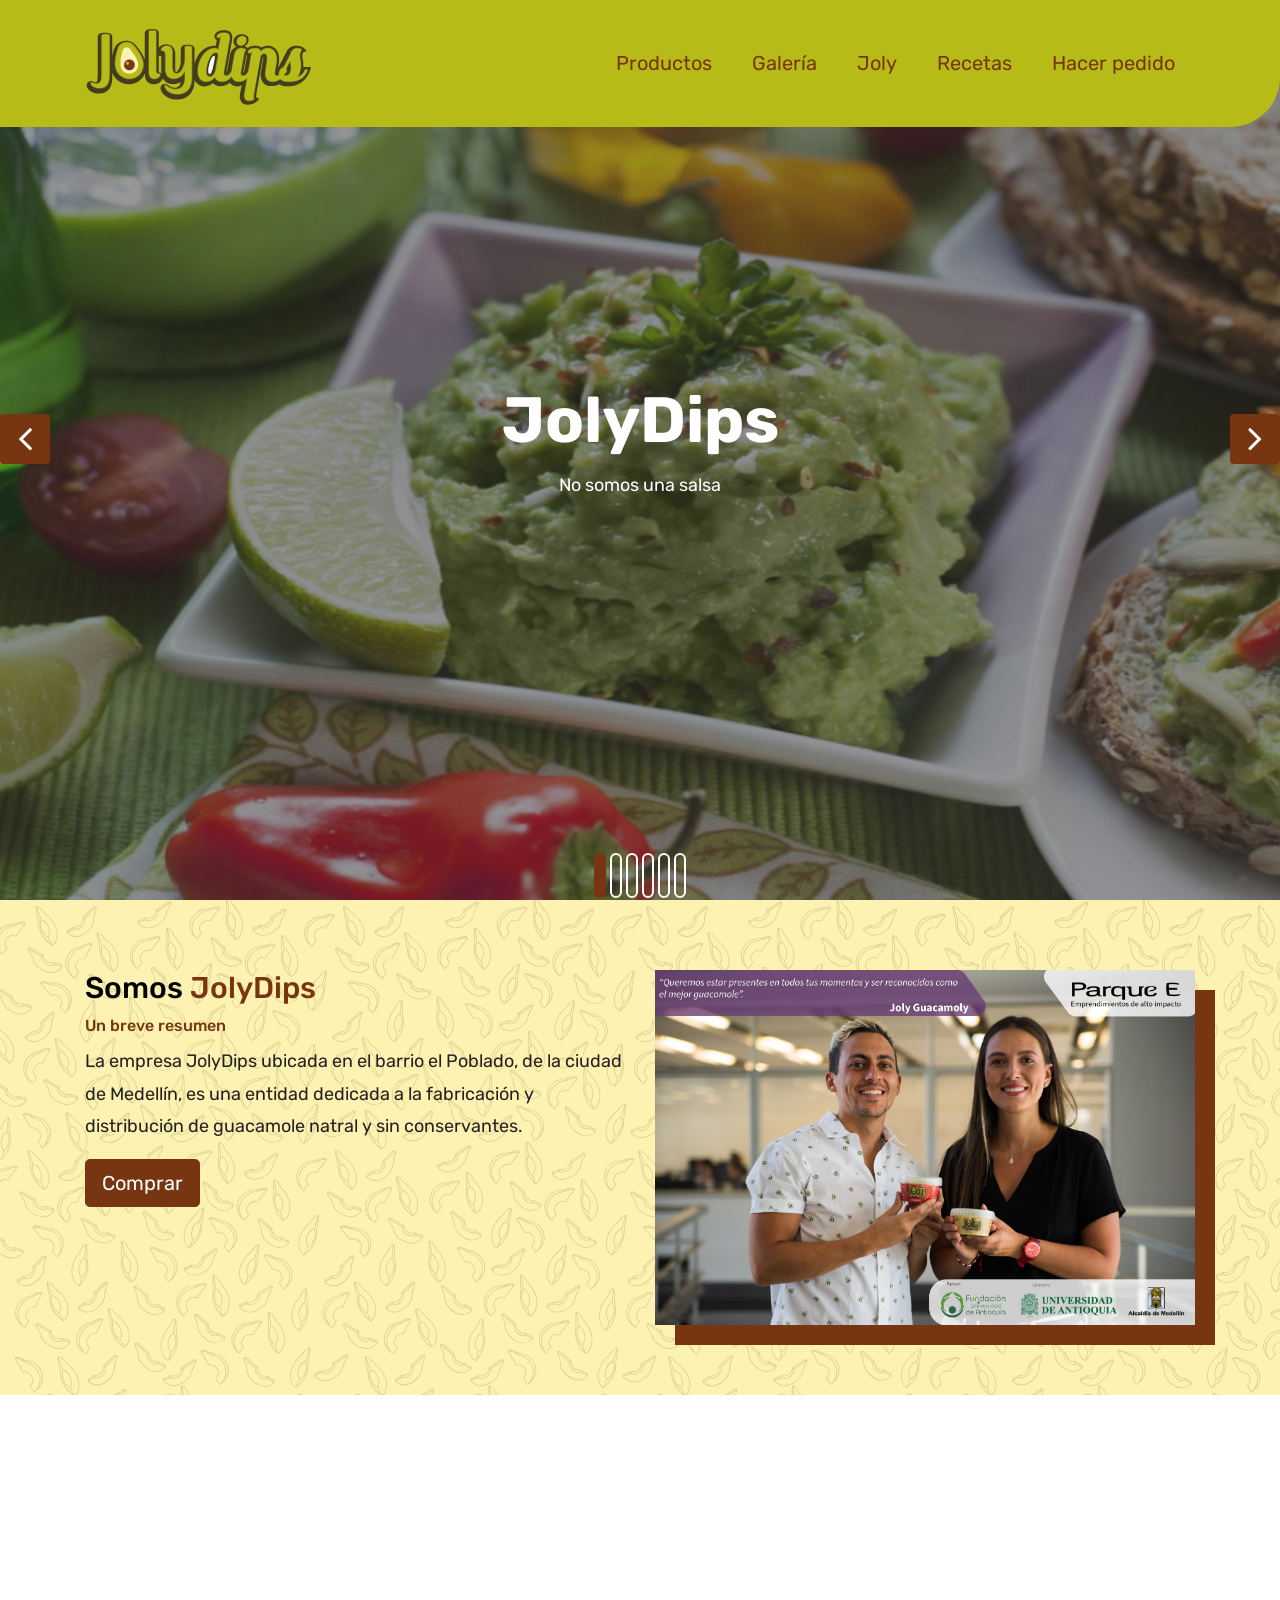
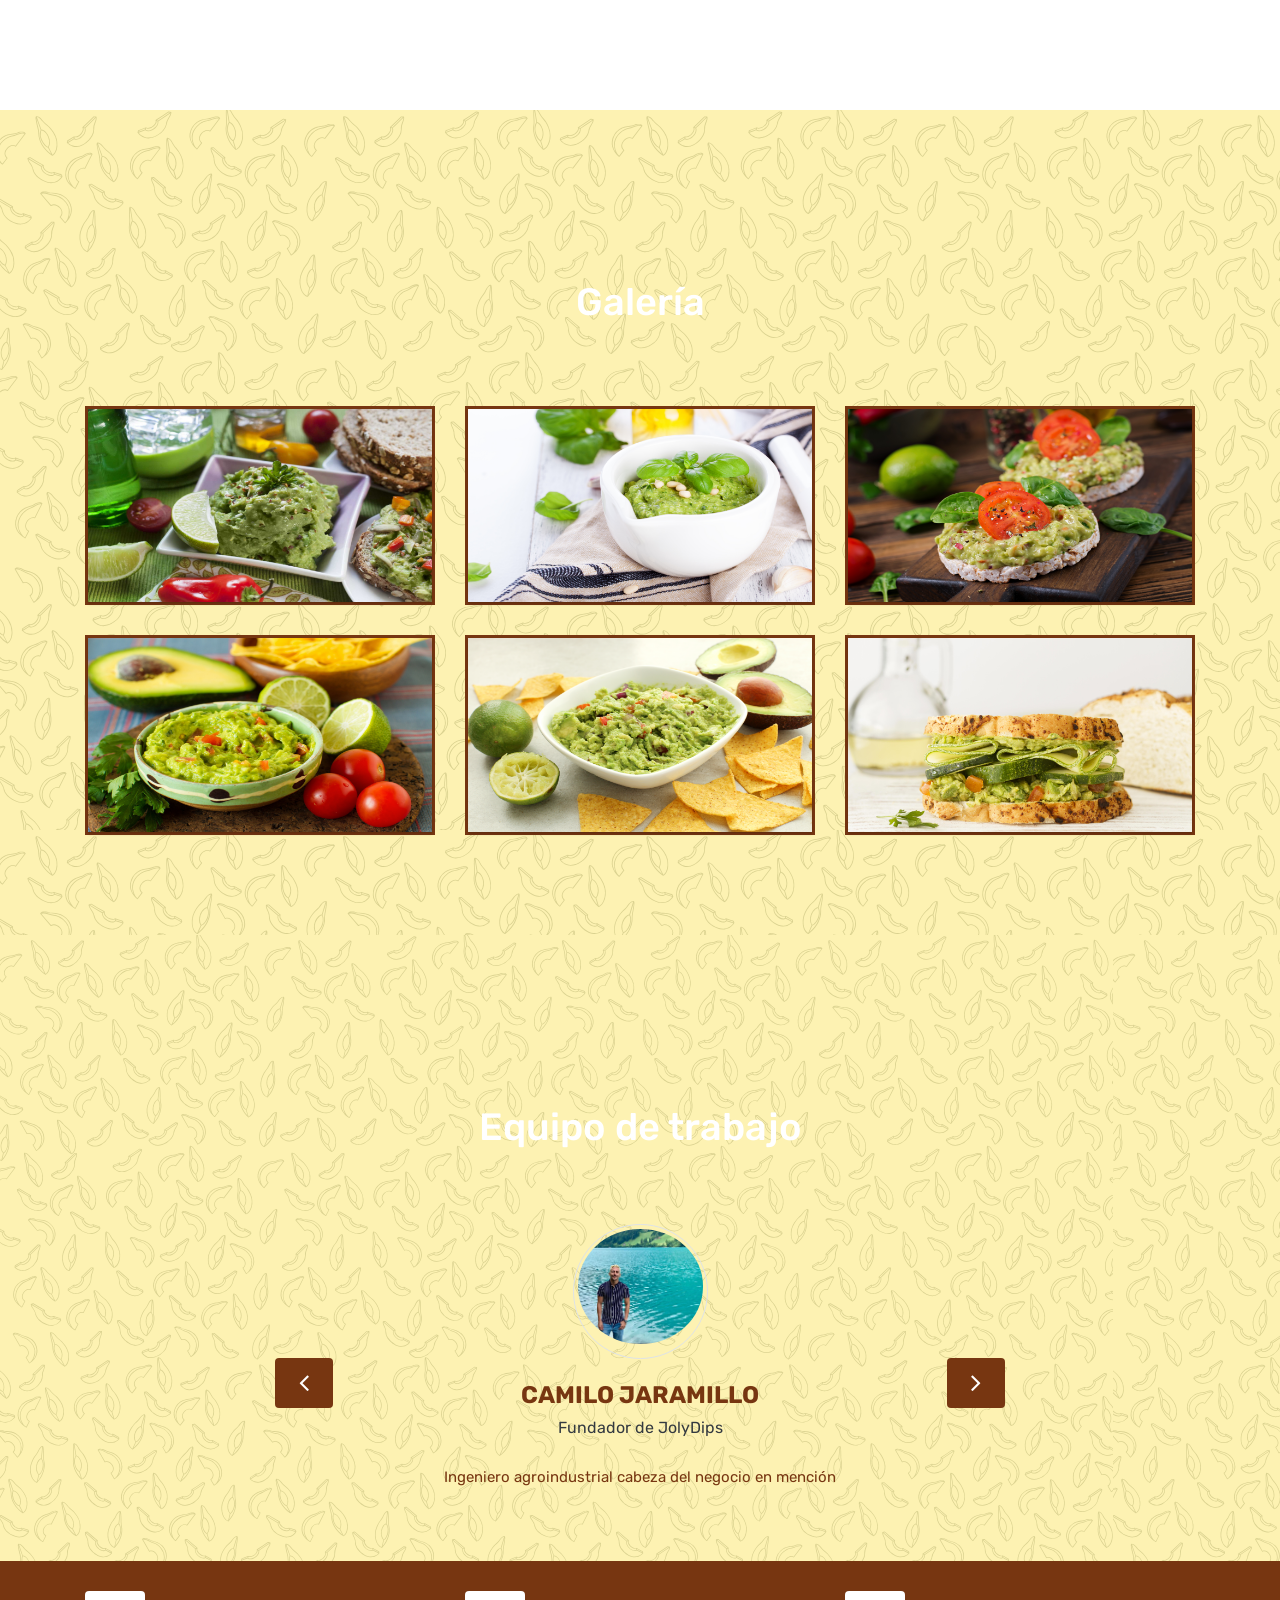
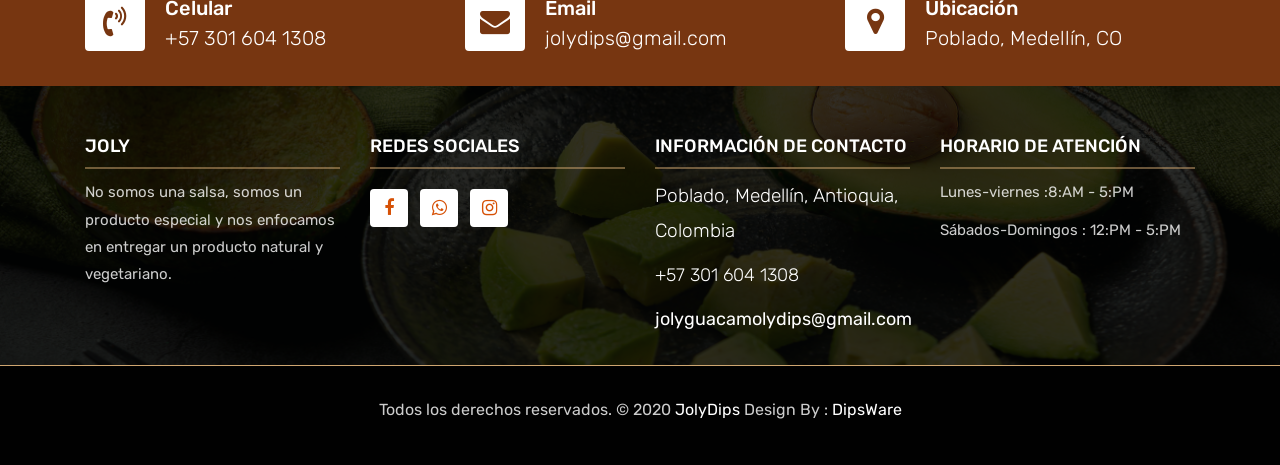
<file: jolydips/index.html>
<!DOCTYPE html>
<html lang="es">

<head>
	<meta charset="utf-8">
	<meta http-equiv="X-UA-Compatible" content="IE=edge">
	<meta name="viewport" content="width=device-width, initial-scale=1">
	<title>JolyDips</title>
	<meta name="keywords" content="hass, aguacate, salsas, guacamole, humus, nachos, dips">
	<meta name="description"
		content="Prepara grandes recetas y acompañalas de guacamole y salsa hummus. Disfruta en familia y con amigos la delicia del uacamole">
	<meta name="author" content="Jaime Zapata Valencia">
	<link rel="icon" href="img/iconos/favicon.png" type="image/x-icon">
	<link rel="stylesheet" href="https://cdn.jsdelivr.net/npm/bootstrap@4.5.3/dist/css/bootstrap.min.css"
		integrity="sha384-TX8t27EcRE3e/ihU7zmQxVncDAy5uIKz4rEkgIXeMed4M0jlfIDPvg6uqKI2xXr2" crossorigin="anonymous">
	<link rel="stylesheet" href="css/style.css">

</head>

<body>
	<header class="top-navbar">
		<nav class="navbar navbar-expand-lg navbar-light bg-navbar">
			<div class="container">
				<a class="navbar-brand" href="index.html">
					<img src="img/Logo_JolyDips.png" alt="" />
				</a>
				<button class="navbar-toggler" type="button" data-toggle="collapse" data-target="#navbars-rs-food"
					aria-controls="navbars-rs-food" aria-expanded="false" aria-label="Toggle navigation">
					<span class="navbar-toggler-icon"></span>
				</button>
				<div class="collapse navbar-collapse" id="navbars-rs-food">
					<ul class="navbar-nav ml-auto text-center">
						<li class="nav-item"><a class="nav-link" href="productos.html">Productos</a></li>
						<li class="nav-item"><a class="nav-link" href="galeria.html">Galería</a></li>
						<li class="nav-item"><a class="nav-link" href="sobreJoly.html">Joly</a></li>
						<li class="nav-item"><a class="nav-link" href="#">Recetas</a></li>
						<li class="nav-item">
							<a class="nav-link" target="_blank" href="https://api.whatsapp.com/send?phone=+573016041308">
								Hacer pedido
							</a>
						</li>
					</ul>
				</div>
			</div>
		</nav>
	</header>



	<div id="slides" class="cover-slides">
		<ul class="slides-container">
			<li class="text-left">
				<img src="img/galeria/1.png" alt="">
				<div class="container">
					<div class="row">
						<div class="col-md-12">
							<h1 class="m-b-20 text-center"><strong>JolyDips</strong></h1>
							<p class="m-b-40 text-center">No somos una salsa</p>
						</div>
					</div>
				</div>
			</li>
			<li class="text-left">
				<img src="img/galeria/4.png" alt="">
				<div class="container">
					<div class="row">
						<div class="col-md-12">
							<h1 class="m-b-20 text-center"><strong>JolyDips</strong></h1>
							<p class="m-b-40 text-center">Cremoso, cuchareable y con trocitos de aguacate</p>
						</div>
					</div>
				</div>
			</li>
			<li class="text-left">
				<img src="img/galeria/3.png" alt="">
				<div class="container">
					<div class="row">
						<div class="col-md-12">
							<h1 class="m-b-20 text-center"><strong>JolyDips</strong></h1>
							<p class="m-b-40 text-center">Para un paladar exquisito</p>
						</div>
					</div>
				</div>
			</li>
			<li class="text-left">
				<img src="img/galeria/6.png" alt="">
				<div class="container">
			</li>
			<li class="text-left">
				<img src="img/galeria/7.png" alt="">
				<div class="container">
			</li>
			<li class="text-left">
				<img src="img/galeria/8.png" alt="">
				<div class="container">
			</li>
		</ul>
		<div class="slides-navigation">
			<a href="#" class="next"><i class="fa fa-angle-right" aria-hidden="true"></i></a>
			<a href="#" class="prev"><i class="fa fa-angle-left" aria-hidden="true"></i></a>
		</div>
	</div>


	<div class="sobre-nosotros">
		<div class="container">
			<div class="row">
				<div class="col-lg-6 col-md-6 col-sm-12 text-center">
					<div class="inner-column">
						<h1>Somos <span>JolyDips</span></h1>
						<h4>Un breve resumen</h4>
						<p>La empresa JolyDips ubicada en el barrio el Poblado, de la ciudad de Medellín, es una entidad
							dedicada a la fabricación y distribución de guacamole natral y sin conservantes. </p>
						<a class="btn btn-lg btn-circle btn-outline-new-white" href="carrito/index.html" target="_blanck">Comprar</a>
					</div>
				</div>
				<div class="col-lg-6 col-md-6 col-sm-12">
					<img src="img/Fundadores.jpg" alt="" class="img-fluid">
				</div>
			</div>
		</div>
	</div>

	<div class="imagen-box imagen-background">
		<div class="container">
			<div class="row">
				<div class="col-md-8 ml-auto mr-auto text-center">
					<p class="lead ">
						" Todo sabe mejor con JolyDips. "
					</p>
					<span class="lead">Camilo Jaramillo</span>
				</div>
			</div>
		</div>
	</div>

	<div class="gallery-box">
		<div class="container">
			<div class="all-page-title page-breadcrumb-inicio">
				<div class="container text-center">
					<div class="row">
						<div class="col-lg-12">
							<h1>Galería</h1>
						</div>
					</div>
				</div>
			</div>
			<div class="tz-gallery">
				<div class="row">
					<div class="col-sm-12 col-md-4 col-lg-4">
						<a class="lightbox" href="img/galeria/1.png">
							<img class="img-fluid" src="img/galeria/1.png" alt="Gallery Images">
						</a>
					</div>
					<div class="col-sm-6 col-md-4 col-lg-4">
						<a class="lightbox" href="img/galeria/3.png">
							<img class="img-fluid" src="img/galeria/3.png" alt="Gallery Images">
						</a>
					</div>
					<div class="col-sm-6 col-md-4 col-lg-4">
						<a class="lightbox" href="img/galeria/4.png">
							<img class="img-fluid" src="img/galeria/4.png" alt="Gallery Images">
						</a>
					</div>
					<div class="col-sm-12 col-md-4 col-lg-4">
						<a class="lightbox" href="img/galeria/5.png">
							<img class="img-fluid" src="img/galeria/5.png" alt="Gallery Images">
						</a>
					</div>
					<div class="col-sm-6 col-md-4 col-lg-4">
						<a class="lightbox" href="img/galeria/6.png">
							<img class="img-fluid" src="img/galeria/6.png" alt="Gallery Images">
						</a>
					</div>
					<div class="col-sm-6 col-md-4 col-lg-4">
						<a class="lightbox" href="img/galeria/7.png">
							<img class="img-fluid" src="img/galeria/7.png" alt="Gallery Images">
						</a>
					</div>
				</div>
			</div>
		</div>
	</div>

	<div class="customer-reviews-box">
		<div class="container">
			<div class="all-page-title page-breadcrumb-inicio">
				<div class="container text-center">
					<div class="row">
						<div class="col-lg-12">
							<h1>Equipo de trabajo</h1>
						</div>
					</div>
				</div>
			</div>
			<div class="row">
				<div class="col-md-8 mr-auto ml-auto text-center">
					<div id="reviews" class="carousel slide" data-ride="carousel">
						<div class="carousel-inner mt-4">
							<div class="carousel-item text-center active">
								<div class="img-box p-1 border rounded-circle m-auto">
									<img class="d-block w-100 rounded-circle" src="img/staff/camilo.PNG" alt="">
								</div>
								<h5 class="mt-4 mb-0"><strong class="text-warning text-uppercase">Camilo
										Jaramillo</strong></h5>
								<h6 class="text-dark m-0">Fundador de JolyDips</h6>
								<p class="m-0 pt-3">Ingeniero agroindustrial cabeza del negocio en mención</p>
							</div>
							<div class="carousel-item text-center">
								<div class="img-box p-1 border rounded-circle m-auto">
									<img class="d-block w-100 rounded-circle" src="img/staff/oscar.PNG" alt="">
								</div>
								<h5 class="mt-4 mb-0"><strong class="text-warning text-uppercase">Mario Sanmartín</strong>
								</h5>
								<h6 class="text-dark m-0">Repartidor</h6>
								<p class="m-0 pt-3">Excelentes cualidades y totalmente competente ante el servicio al cliente.</p>
							</div>
						</div>
						<a class="carousel-control-prev" href="#reviews" role="button" data-slide="prev">
							<i class="fa fa-angle-left" aria-hidden="true"></i>
							<span class="sr-only">Anterior</span>
						</a>
						<a class="carousel-control-next" href="#reviews" role="button" data-slide="next">
							<i class="fa fa-angle-right" aria-hidden="true"></i>
							<span class="sr-only">Siguiente</span>
						</a>
					</div>
				</div>
			</div>
		</div>
	</div>

	<div class="contact-imfo-box">
		<div class="container">
			<div class="row">
				<div class="col-md-4">
					<i class="fa fa-volume-control-phone"></i>
					<div class="overflow-hidden">
						<h4>Celular</h4>
						<p class="lead">
							+57 301 604 1308
						</p>
					</div>
				</div>
				<div class="col-md-4">
					<i class="fa fa-envelope"></i>
					<div class="overflow-hidden">
						<h4>Email</h4>
						<p class="lead">
							jolydips@gmail.com
						</p>
					</div>
				</div>
				<div class="col-md-4">
					<i class="fa fa-map-marker"></i>
					<div class="overflow-hidden">
						<h4>Ubicación</h4>
						<p class="lead">
							Poblado, Medellín, CO
						</p>
					</div>
				</div>
			</div>
		</div>
	</div>

	<footer class="footer-area bg-f">
		<div class="container">
			<div class="row">
				<div class="col-lg-3 col-md-6">
					<h3>Joly</h3>
					<p>No somos una salsa, somos un producto especial y nos enfocamos en entregar un producto natural y vegetariano.</p>
				</div>
				<div class="col-lg-3 col-md-6">
					<h3>Redes sociales</h3>
					<ul class="list-inline f-social">
						<li class="list-inline-item"><a href="#"><i class="fa fa-facebook" aria-hidden="true"></i></a>
						</li>
						<li class="list-inline-item">
							<a target="_blank" href="https://api.whatsapp.com/send?phone=+573016041308">
								<i class="fa fa-whatsapp" aria-hidden="true"></i>
							</a>
						</li>
						<li class="list-inline-item"><a href="#"><i class="fa fa-instagram" aria-hidden="true"></i></a>
						</li>
					</ul>
				</div>
				<div class="col-lg-3 col-md-6">
					<h3>Información de contacto</h3>
					<p class="lead">Poblado, Medellín, Antioquia, Colombia</p>
					<p class="lead"><a href="#">+57 301 604 1308</a></p>
					<p><a href="#"> jolyguacamolydips@gmail.com</a></p>
				</div>
				<div class="col-lg-3 col-md-6">
					<h3>Horario de Atención</h3>
					<p><span class="text-color">Lunes-viernes :</span>8:AM - 5:PM</p>
					<p><span class="text-color">Sábados-Domingos :</span> 12:PM - 5:PM</p>
				</div>
			</div>
		</div>

		<div class="copyright">
			<div class="container">
				<div class="row">
					<div class="col-lg-12">
						<p class="company-name">Todos los derechos reservados. &copy; 2020 <a href="#">JolyDips</a>
							Design By :
							<a href="https://jzapval.github.io/jaimezapata.github.io/" target="_blanck">DipsWare</a></p>
					</div>
				</div>
			</div>
		</div>

	</footer>

	<a href="#" id="back-to-top" title="Back to top" style="display: none;"><i class="fa fa-paper-plane-o"
			aria-hidden="true"></i></a>

	<script src="js/jquery-3.2.1.min.js"></script>
	<script src="js/bootstrap.min.js"></script>
	<script src="js/jquery.superslides.min.js"></script>
	<script src="js/images-loded.min.js"></script>
	<script src="js/baguetteBox.min.js"></script>
	<script src="js/custom.js"></script>
</body>

</html>
</file>
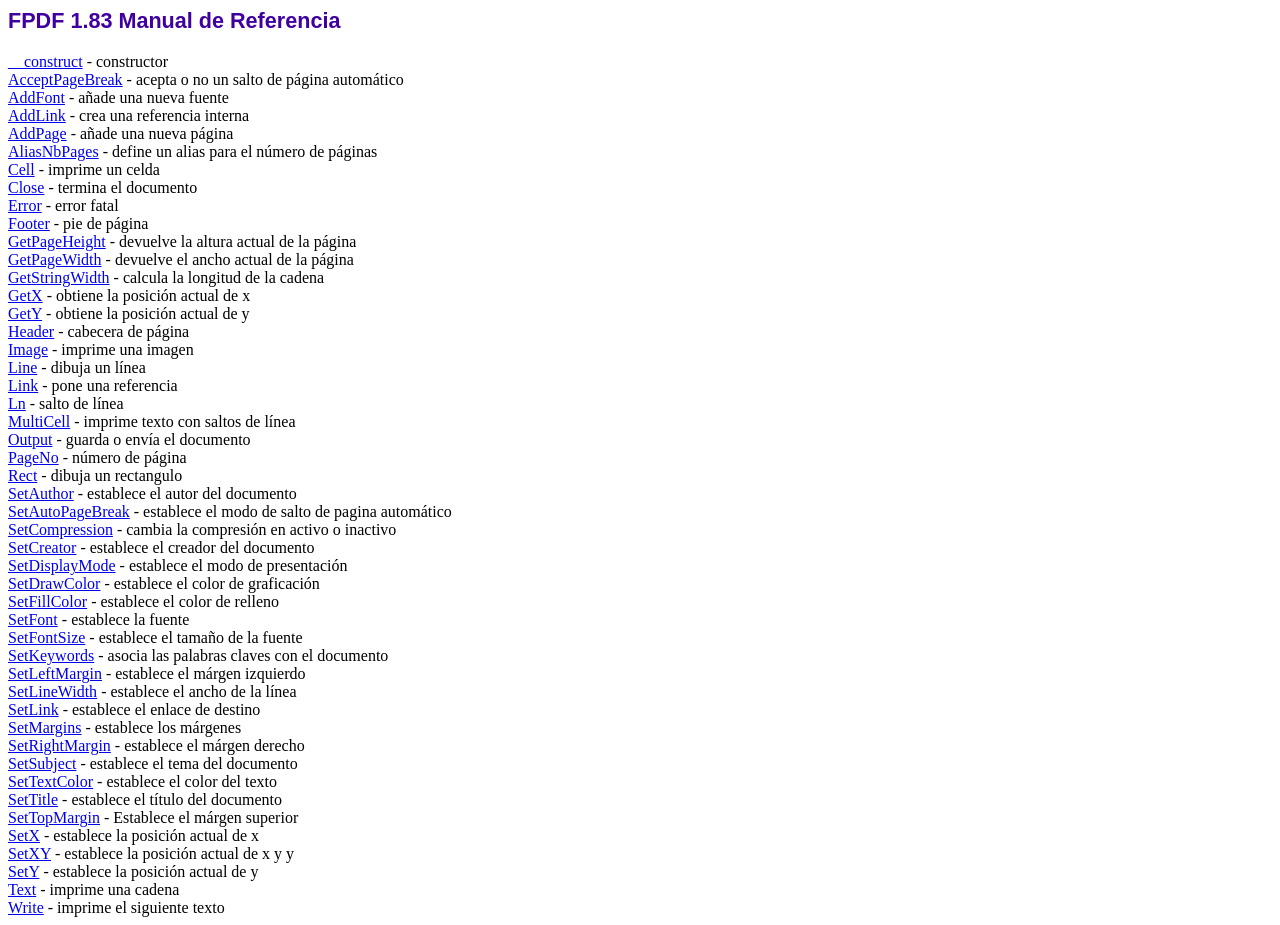
<file: fpdf181/doc/index.htm>
<!DOCTYPE html PUBLIC "-//W3C//DTD HTML 4.01 Transitional//EN">
<html>
<head>
<meta http-equiv="Content-Type" content="text/html; charset=ISO-8859-1">
<title>FPDF 1.83 Manual de Referencia</title>
<link type="text/css" rel="stylesheet" href="../fpdf.css">
</head>
<body>
<h1>FPDF 1.83 Manual de Referencia</h1>
<a href="__construct.htm">__construct</a> - constructor<br>
<a href="acceptpagebreak.htm">AcceptPageBreak</a> - acepta o no un salto de p�gina autom�tico<br>
<a href="addfont.htm">AddFont</a> - a�ade una nueva fuente<br>
<a href="addlink.htm">AddLink</a> - crea una referencia interna<br>
<a href="addpage.htm">AddPage</a> - a�ade una nueva p�gina<br>
<a href="aliasnbpages.htm">AliasNbPages</a> - define un alias para el n�mero de p�ginas<br>
<a href="cell.htm">Cell</a> - imprime un celda<br>
<a href="close.htm">Close</a> - termina el documento<br>
<a href="error.htm">Error</a> - error fatal<br>
<a href="footer.htm">Footer</a> - pie de p�gina<br>
<a href="getpageheight.htm">GetPageHeight</a> - devuelve la altura actual de la p�gina<br>
<a href="getpagewidth.htm">GetPageWidth</a> - devuelve el ancho actual de la p�gina<br>
<a href="getstringwidth.htm">GetStringWidth</a> - calcula la longitud de la cadena<br>
<a href="getx.htm">GetX</a> - obtiene la posici�n actual de x<br>
<a href="gety.htm">GetY</a> - obtiene la posici�n actual de y<br>
<a href="header.htm">Header</a> - cabecera de p�gina<br>
<a href="image.htm">Image</a> - imprime una imagen<br>
<a href="line.htm">Line</a> - dibuja un l�nea<br>
<a href="link.htm">Link</a> - pone una referencia<br>
<a href="ln.htm">Ln</a> - salto de l�nea<br>
<a href="multicell.htm">MultiCell</a> - imprime texto con saltos de l�nea<br>
<a href="output.htm">Output</a> - guarda o env�a el documento<br>
<a href="pageno.htm">PageNo</a> - n�mero de p�gina<br>
<a href="rect.htm">Rect</a> - dibuja un rectangulo<br>
<a href="setauthor.htm">SetAuthor</a> - establece el autor del documento<br>
<a href="setautopagebreak.htm">SetAutoPageBreak</a> - establece el modo de salto de pagina autom�tico<br>
<a href="setcompression.htm">SetCompression</a> - cambia la compresi�n en activo o inactivo<br>
<a href="setcreator.htm">SetCreator</a> - establece el creador del documento<br>
<a href="setdisplaymode.htm">SetDisplayMode</a> - establece el modo de presentaci�n<br>
<a href="setdrawcolor.htm">SetDrawColor</a> - establece el color de graficaci�n<br>
<a href="setfillcolor.htm">SetFillColor</a> - establece el color de relleno<br>
<a href="setfont.htm">SetFont</a> - establece la fuente<br>
<a href="setfontsize.htm">SetFontSize</a> - establece el tama�o de la fuente<br>
<a href="setkeywords.htm">SetKeywords</a> - asocia las palabras claves con el documento<br>
<a href="setleftmargin.htm">SetLeftMargin</a> - establece el m�rgen izquierdo<br>
<a href="setlinewidth.htm">SetLineWidth</a> - establece el ancho de la l�nea<br>
<a href="setlink.htm">SetLink</a> - establece el enlace de destino<br>
<a href="setmargins.htm">SetMargins</a> - establece los m�rgenes<br>
<a href="setrightmargin.htm">SetRightMargin</a> - establece el m�rgen derecho<br>
<a href="setsubject.htm">SetSubject</a> - establece el tema del documento<br>
<a href="settextcolor.htm">SetTextColor</a> - establece el color del texto<br>
<a href="settitle.htm">SetTitle</a> - establece el t�tulo del documento<br>
<a href="settopmargin.htm">SetTopMargin</a> - Establece el m�rgen superior<br>
<a href="setx.htm">SetX</a> - establece la posici�n actual de x<br>
<a href="setxy.htm">SetXY</a> - establece la posici�n actual de x y y<br>
<a href="sety.htm">SetY</a> - establece la posici�n actual de y<br>
<a href="text.htm">Text</a> - imprime una cadena<br>
<a href="write.htm">Write</a> - imprime el siguiente texto<br>
</body>
</html>
</file>
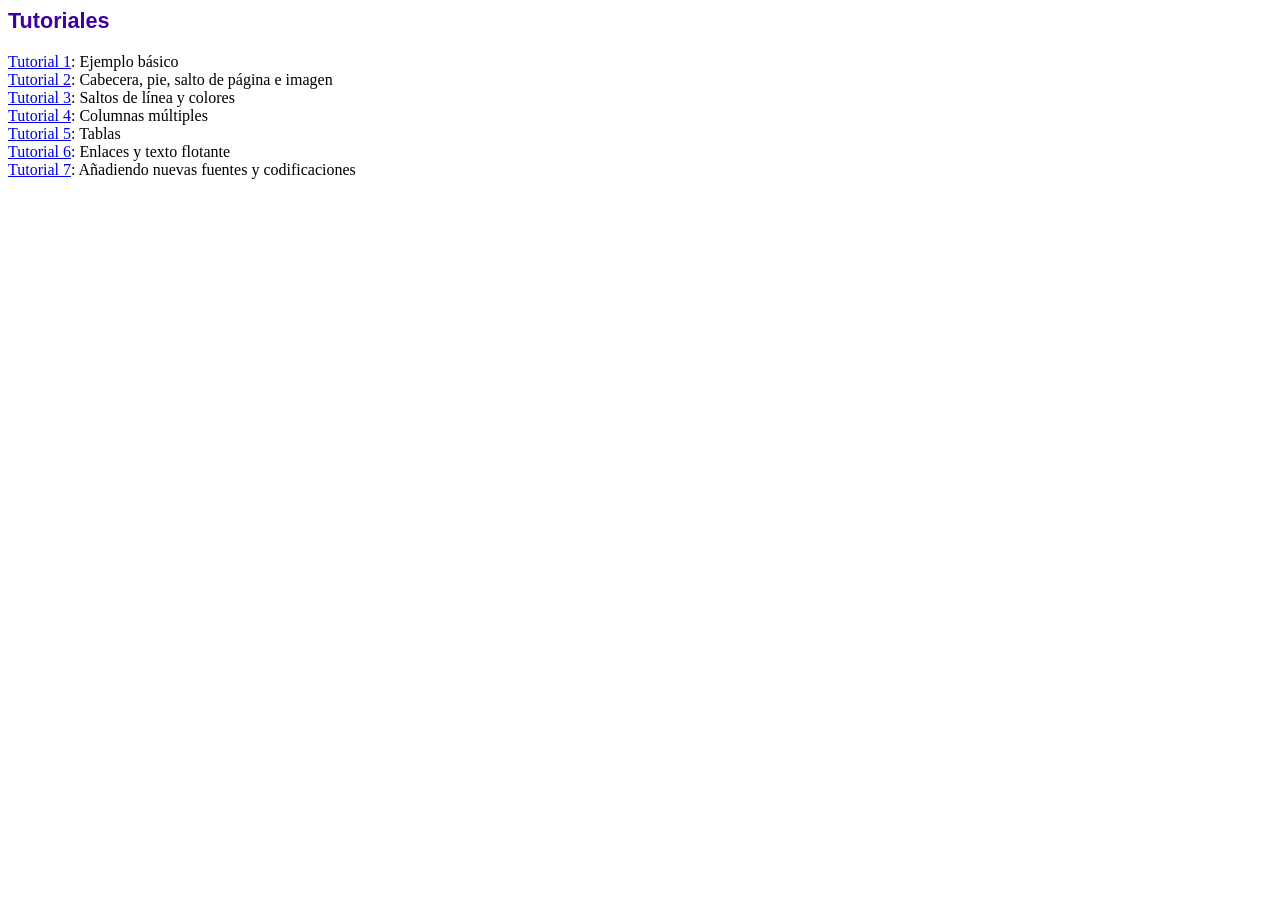
<file: fpdf181/tutorial/index.htm>
<!DOCTYPE html PUBLIC "-//W3C//DTD HTML 4.01 Transitional//EN">
<html>
<head>
<meta http-equiv="Content-Type" content="text/html; charset=ISO-8859-1">
<title>Tutoriales</title>
<link type="text/css" rel="stylesheet" href="../fpdf.css">
</head>
<body>
<h1>Tutoriales</h1>
<ul style="list-style-type:none; margin-left:0; padding-left:0">
<li><a href="tuto1.htm">Tutorial 1</a>: Ejemplo b�sico</li>
<li><a href="tuto2.htm">Tutorial 2</a>: Cabecera, pie, salto de p�gina e imagen</li>
<li><a href="tuto3.htm">Tutorial 3</a>: Saltos de l�nea y colores</li>
<li><a href="tuto4.htm">Tutorial 4</a>: Columnas m�ltiples</li>
<li><a href="tuto5.htm">Tutorial 5</a>: Tablas</li>
<li><a href="tuto6.htm">Tutorial 6</a>: Enlaces y texto flotante</li>
<li><a href="tuto7.htm">Tutorial 7</a>: A�adiendo nuevas fuentes y codificaciones</li>
</ul>
</body>
</html>
</file>
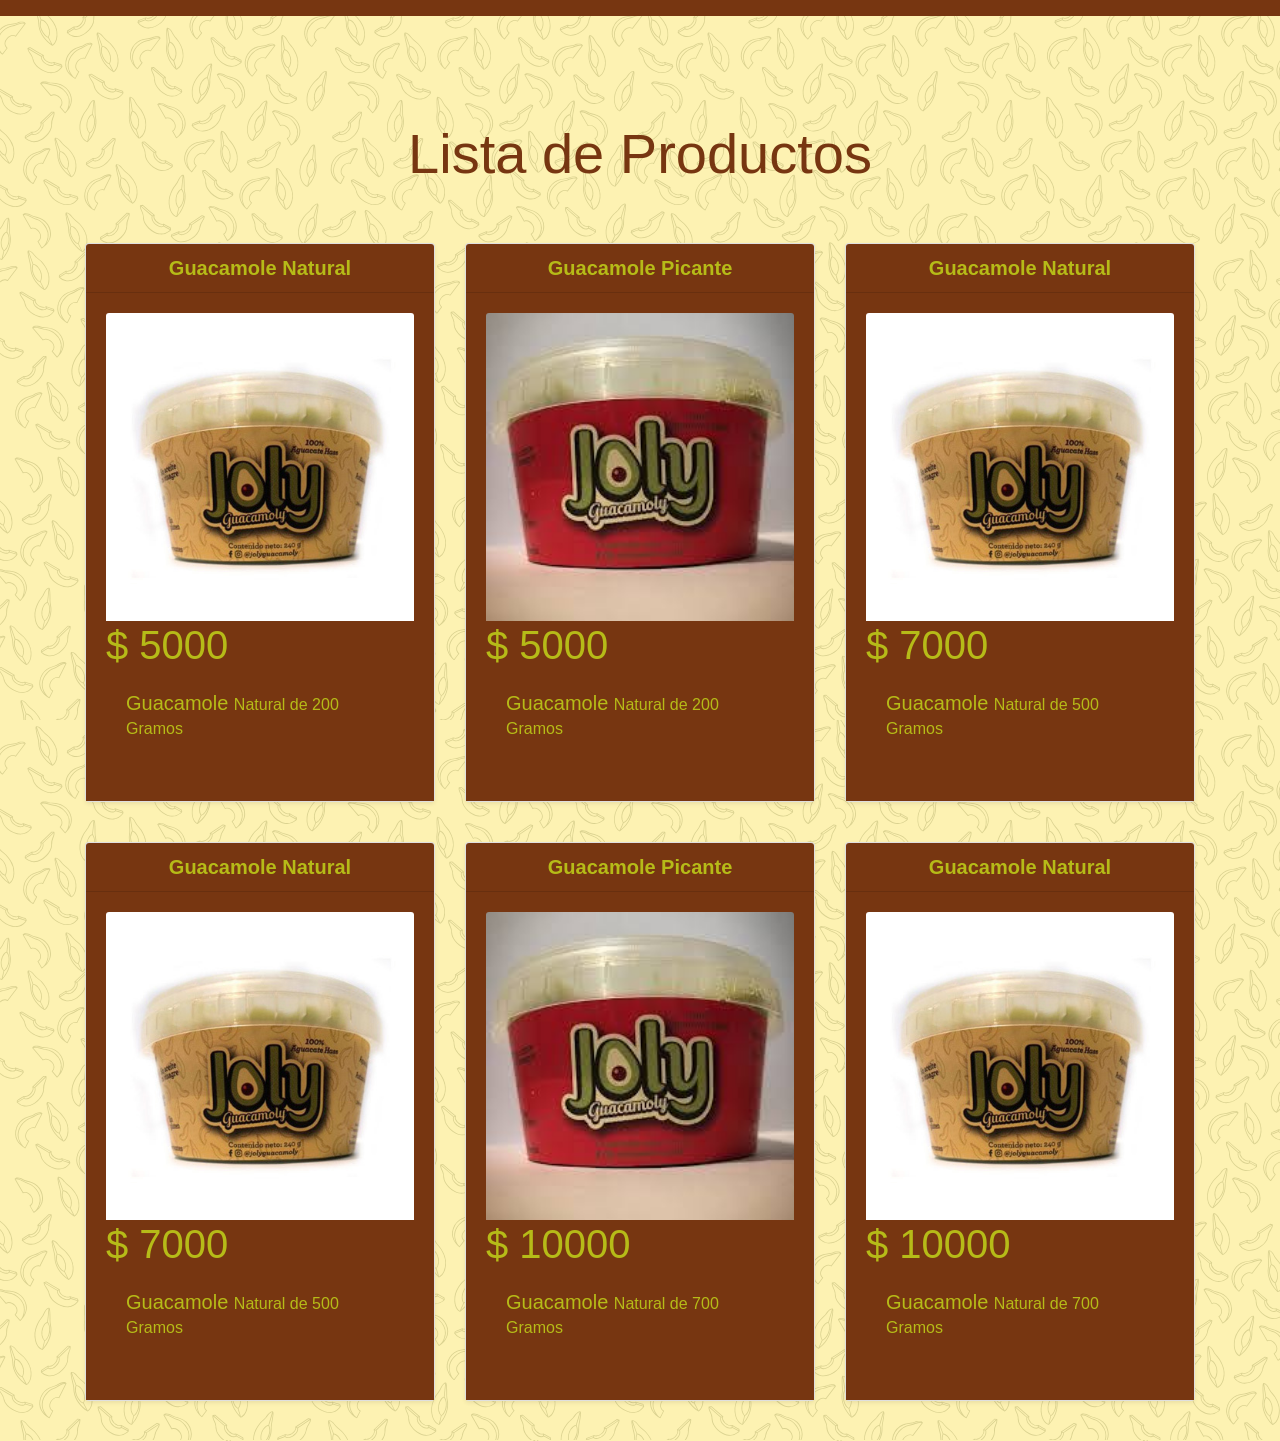
<file: jolydips/carrito/index.html>
<!DOCTYPE html>
<html lang="en">

<head>
    <meta charset="UTF-8">
    <meta name="viewport"
        content="width=device-width, user-scalable=no, initial-scale=1.0, maximum-scale=1.0, minimum-scale=1.0">
    <link rel="stylesheet" href="css/bootstrap.min.css">
    <script src="js/popper.min.js"></script>
    <link rel="stylesheet" href="https://use.fontawesome.com/releases/v5.6.3/css/all.css"
        integrity="sha384-UHRtZLI+pbxtHCWp1t77Bi1L4ZtiqrqD80Kn4Z8NTSRyMA2Fd33n5dQ8lWUE00s/" crossorigin="anonymous">
    <link rel="stylesheet" href="css/sweetalert2.min.css">
    <link rel="stylesheet" href="css/stylecarrito.css">
    <link rel="icon" href="img/Iconos/favicon.png" type="image/x-icon">
    <title>Carrito de Compras</title>
</head>

<body>
    <header>
        <div class="container">
            <div class="row align-items-stretch justify-content-between">
                <nav class="navbar navbar-expand-md navbar-dark fixed-top fondoCafe">
                    <button class="navbar-toggler" type="button" data-toggle="collapse" data-target="#navbarCollapse"
                        aria-controls="navbarCollapse" aria-expanded="false" aria-label="Toggle navigation">
                        <span class="navbar-toggler-icon"></span>
                    </button>
                    <div class="collapse navbar-collapse" id="navbarCollapse">
                        <ul class="navbar-nav mr-auto">
                            <li class="nav-item dropdown">
                                <div id="carrito" class="dropdown-menu" aria-labelledby="navbarCollapse">
                                    <input type="submit" value="Vaciar Carrito" id="vaciar-carrito"
                                        class="btn btn-primary form-control fondoCafe">
                                    <input type="submit" value="Realizar Compra" id="procesar-pedido"
                                        class="btn fondoVerde form-control colorVerde text-white">
                                    <table id="lista-carrito" class="table" style="width: 500px;">
                                        <thead>
                                            <tr>
                                                <th>Imagen</th>
                                                <th>Nombre</th>
                                                <th>Precio</th>
                                                <th></th>
                                            </tr>
                                        </thead>
                                        <tbody></tbody>
                                    </table>
                                </div>
                            </li>
                        </ul>
                    </div>
                </nav>
            </div>
        </div>
    </header>

    <main>
        <div class="pricing-header px-3 py-3 pt-md-5 pb-md-4 my-4 mx-auto text-center mt-5">
            <h1 class="display-4 mt-4 colorCafe">Lista de Productos</h1>
        </div>

        <div class="container" id="lista-productos">

            <div class="card-deck mb-3">

                <div class="card mb-4 shadow-sm">
                    <div class="card-header fondoCafe text-center">
                        <h4 class="my-0 font-weight-bold colorVerde">Guacamole Natural</h4>
                    </div>
                    <div class="card-body fondoCafe">
                        <img src="img/Productos/JolyNatural.png" class="card-img-top">
                        <h1 class="card-title pricing-card-title precio">$ <span class="precio">5000</span></h1>
                        <div class="info-card">
                            <h4>Guacamole <span>Natural de 200 Gramos</span></h4>
                        </div>
                        <ul class="list-unstyled mt-3 mb-4">
                            <!-- <img class="img-fluid" src="img/Img/tabla.png" alt="" style="width: 500px;"> -->
                        </ul>                       
                    </div>
                </div>

                <div class="card mb-4 shadow-sm">
                    <div class="card-header fondoCafe text-center">
                        <h4 class="my-0 font-weight-bold colorVerde">Guacamole Picante </h4>
                    </div>
                    <div class="card-body fondoCafe">
                        <img src="img/Productos/JolyPicante.jpg" class="card-img-top">
                        <h1 class="card-title pricing-card-title precio">$ <span class="precio">5000</span></h1>
                        <div class="info-card">
                            <h4>Guacamole <span>Natural de 200 Gramos</span></h4>
                        </div>

                        <ul class="list-unstyled mt-3 mb-4">
                            <!-- <img class="img-fluid" src="img/Img/tabla.png" alt="" style="width: 500px;"> -->
                        </ul>
                    </div>
                </div>

                <div class="card mb-4 shadow-sm">
                    <div class="card-header fondoCafe text-center">
                        <h4 class="my-0 font-weight-bold colorVerde">Guacamole Natural</h4>
                    </div>
                    <div class="card-body fondoCafe">
                        <img src="img/Productos/JolyNatural.png" class="card-img-top">
                        <h1 class="card-title pricing-card-title precio">$ <span class="precio">7000</span></h1>
                        <div class="info-card">
                            <h4>Guacamole <span>Natural de 500 Gramos</span></h4>
                        </div>

                        <ul class="list-unstyled mt-3 mb-4">
                            <!-- <img class="img-fluid" src="img/Img/tabla.png" alt="" style="width: 500px;"> -->
                        </ul>
                    </div>
                </div>
            </div>
            <div class="card-deck mb-3">

                <div class="card mb-4 shadow-sm">
                    <div class="card-header fondoCafe text-center">
                        <h4 class="my-0 font-weight-bold colorVerde">Guacamole Natural</h4>
                    </div>
                    <div class="card-body fondoCafe">
                        <img src="img/Productos/JolyNatural.png" class="card-img-top">
                        <h1 class="card-title pricing-card-title precio">$ <span class="precio">7000</span></h1>
                        <div class="info-card">
                            <h4>Guacamole <span>Natural de 500 Gramos</span></h4>
                        </div>
                        <ul class="list-unstyled mt-3 mb-4">
                            <!-- <img class="img-fluid" src="img/Img/tabla.png" alt="" style="width: 500px;"> -->
                        </ul>
                    </div>
                </div>

                <div class="card mb-4 shadow-sm">
                    <div class="card-header fondoCafe text-center">
                        <h4 class="my-0 font-weight-bold colorVerde">Guacamole Picante </h4>
                    </div>
                    <div class="card-body fondoCafe">
                        <img src="img/Productos/JolyPicante.jpg" class="card-img-top">
                        <h1 class="card-title pricing-card-title precio">$ <span class="precio">10000</span></h1>
                        <div class="info-card">
                            <h4>Guacamole <span>Natural de 700 Gramos</span></h4>
                        </div>
                        <ul class="list-unstyled mt-3 mb-4">
                            <!-- <img class="img-fluid" src="img/Img/tabla.png" alt="" style="width: 500px;"> -->
                        </ul>
                    </div>
                </div>

                <div class="card mb-4 shadow-sm">
                    <div class="card-header fondoCafe text-center">
                        <h4 class="my-0 font-weight-bold colorVerde">Guacamole Natural</h4>
                    </div>
                    <div class="card-body fondoCafe">
                        <img src="img/Productos/JolyNatural.png" class="card-img-top">
                        <h1 class="card-title pricing-card-title precio">$ <span class="precio">10000</span></h1>
                        <div class="info-card">
                            <h4>Guacamole <span>Natural de 700 Gramos</span></h4>
                        </div>

                        <ul class="list-unstyled mt-3 mb-4">
                            <!-- <img class="img-fluid" src="img/Img/tabla.png" alt="" style="width: 500px;"> -->
                        </ul>
                    </div>
                </div>
            </div>
    </main>

    <script src="js/jquery-3.4.1.min.js"></script>
    <script src="js/bootstrap.min.js"></script>
    <script src="js/sweetalert2.min.js"></script>
    <script src="js/carrito.js"></script>
    <script src="js/pedido.js"></script>

</body>

</html>
</file>
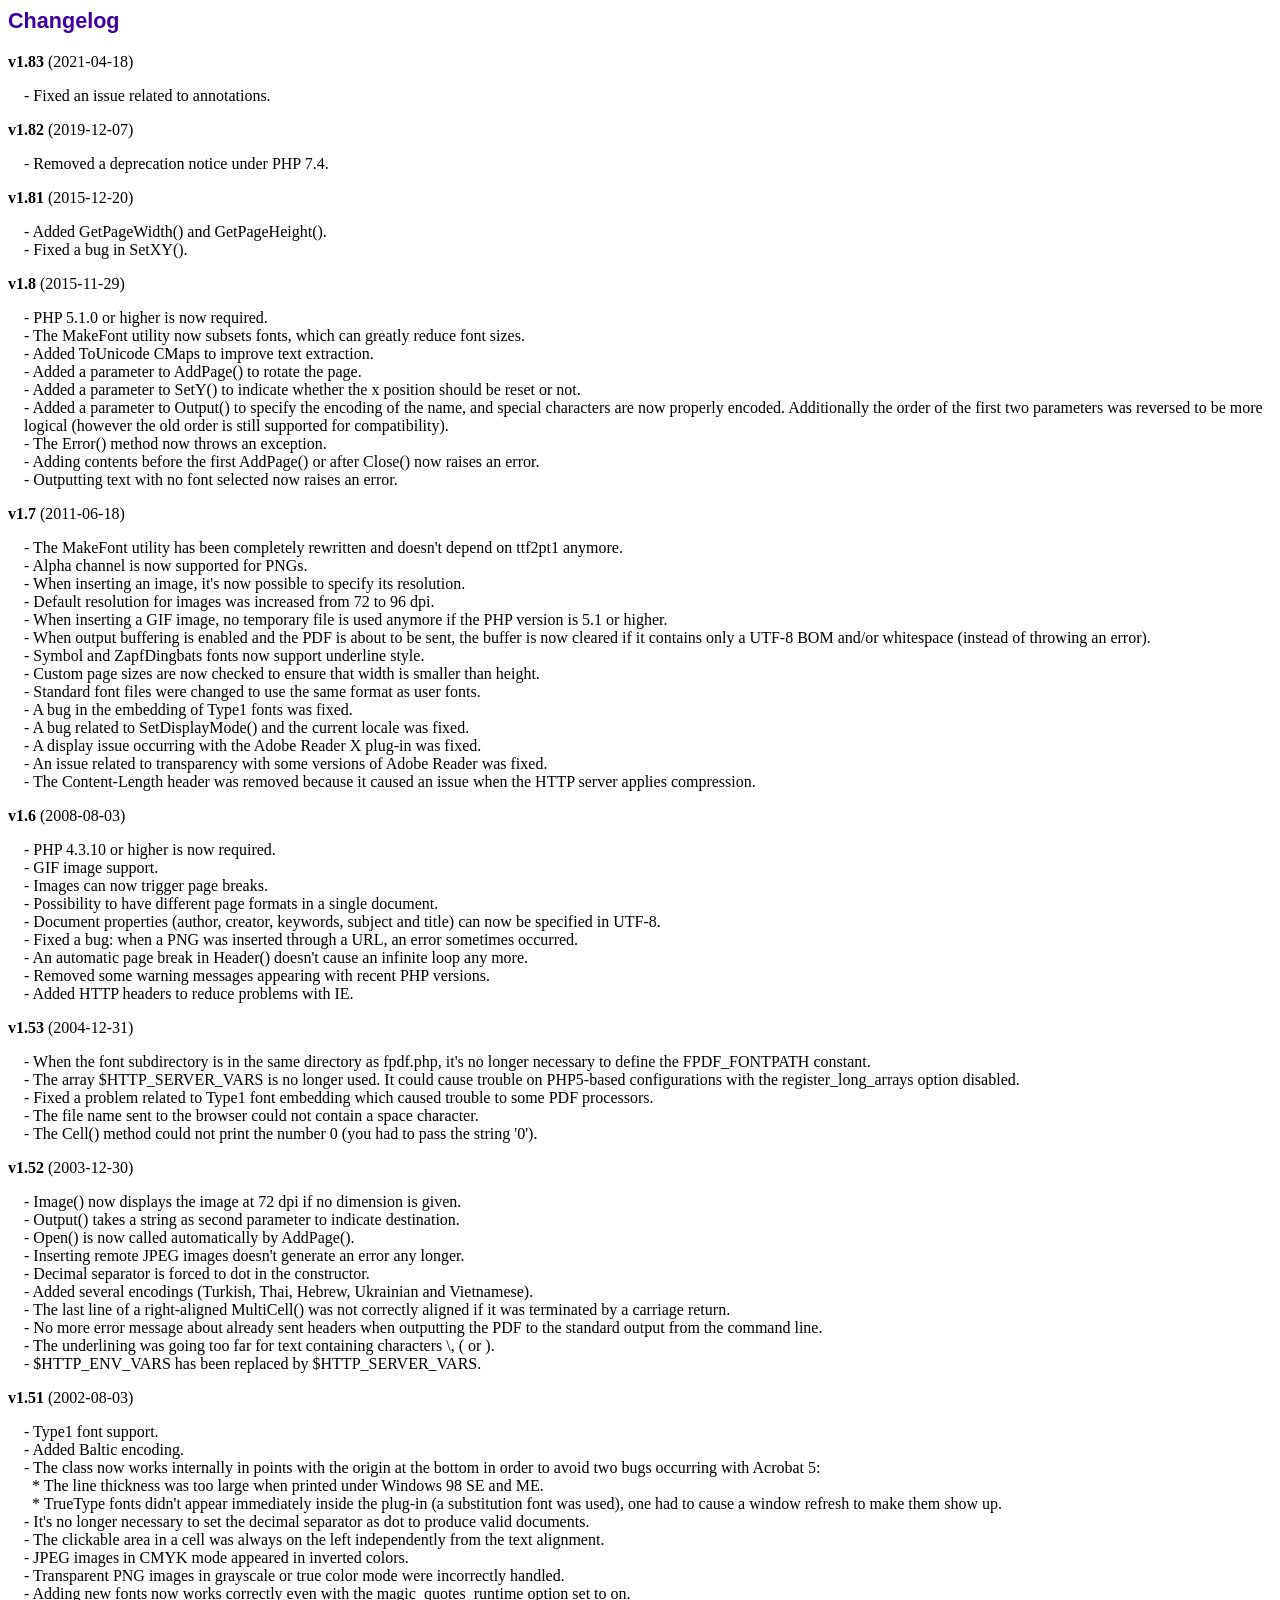
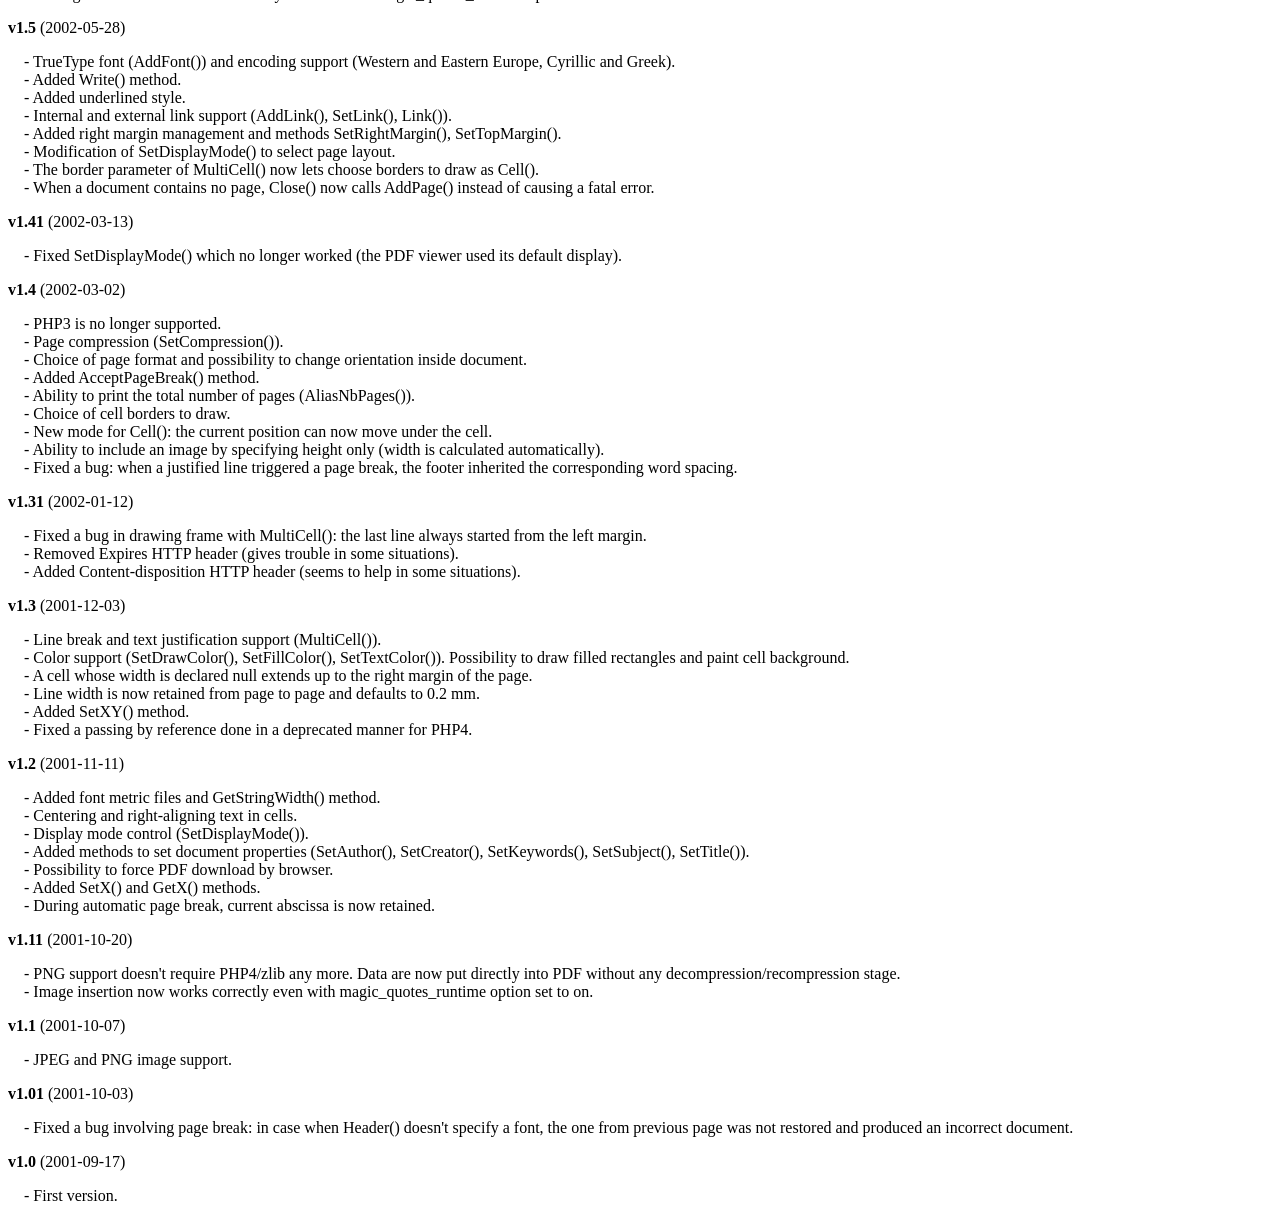
<file: fpdf181/changelog.htm>
<!DOCTYPE html PUBLIC "-//W3C//DTD HTML 4.01 Transitional//EN">
<html>
<head>
<meta http-equiv="Content-Type" content="text/html; charset=ISO-8859-1">
<title>Changelog</title>
<link type="text/css" rel="stylesheet" href="fpdf.css">
<style type="text/css">
dd {margin:1em 0 1em 1em}
</style>
</head>
<body>
<h1>Changelog</h1>
<dl>
<dt><strong>v1.83</strong> (2021-04-18)</dt>
<dd>
- Fixed an issue related to annotations.<br>
</dd>
<dt><strong>v1.82</strong> (2019-12-07)</dt>
<dd>
- Removed a deprecation notice under PHP 7.4.<br>
</dd>
<dt><strong>v1.81</strong> (2015-12-20)</dt>
<dd>
- Added GetPageWidth() and GetPageHeight().<br>
- Fixed a bug in SetXY().<br>
</dd>
<dt><strong>v1.8</strong> (2015-11-29)</dt>
<dd>
- PHP 5.1.0 or higher is now required.<br>
- The MakeFont utility now subsets fonts, which can greatly reduce font sizes.<br>
- Added ToUnicode CMaps to improve text extraction.<br>
- Added a parameter to AddPage() to rotate the page.<br>
- Added a parameter to SetY() to indicate whether the x position should be reset or not.<br>
- Added a parameter to Output() to specify the encoding of the name, and special characters are now properly encoded. Additionally the order of the first two parameters was reversed to be more logical (however the old order is still supported for compatibility).<br>
- The Error() method now throws an exception.<br>
- Adding contents before the first AddPage() or after Close() now raises an error.<br>
- Outputting text with no font selected now raises an error.<br>
</dd>
<dt><strong>v1.7</strong> (2011-06-18)</dt>
<dd>
- The MakeFont utility has been completely rewritten and doesn't depend on ttf2pt1 anymore.<br>
- Alpha channel is now supported for PNGs.<br>
- When inserting an image, it's now possible to specify its resolution.<br>
- Default resolution for images was increased from 72 to 96 dpi.<br>
- When inserting a GIF image, no temporary file is used anymore if the PHP version is 5.1 or higher.<br>
- When output buffering is enabled and the PDF is about to be sent, the buffer is now cleared if it contains only a UTF-8 BOM and/or whitespace (instead of throwing an error).<br>
- Symbol and ZapfDingbats fonts now support underline style.<br>
- Custom page sizes are now checked to ensure that width is smaller than height.<br>
- Standard font files were changed to use the same format as user fonts.<br>
- A bug in the embedding of Type1 fonts was fixed.<br>
- A bug related to SetDisplayMode() and the current locale was fixed.<br>
- A display issue occurring with the Adobe Reader X plug-in was fixed.<br>
- An issue related to transparency with some versions of Adobe Reader was fixed.<br>
- The Content-Length header was removed because it caused an issue when the HTTP server applies compression.<br>
</dd>
<dt><strong>v1.6</strong> (2008-08-03)</dt>
<dd>
- PHP 4.3.10 or higher is now required.<br>
- GIF image support.<br>
- Images can now trigger page breaks.<br>
- Possibility to have different page formats in a single document.<br>
- Document properties (author, creator, keywords, subject and title) can now be specified in UTF-8.<br>
- Fixed a bug: when a PNG was inserted through a URL, an error sometimes occurred.<br>
- An automatic page break in Header() doesn't cause an infinite loop any more.<br>
- Removed some warning messages appearing with recent PHP versions.<br>
- Added HTTP headers to reduce problems with IE.<br>
</dd>
<dt><strong>v1.53</strong> (2004-12-31)</dt>
<dd>
- When the font subdirectory is in the same directory as fpdf.php, it's no longer necessary to define the FPDF_FONTPATH constant.<br>
- The array $HTTP_SERVER_VARS is no longer used. It could cause trouble on PHP5-based configurations with the register_long_arrays option disabled.<br>
- Fixed a problem related to Type1 font embedding which caused trouble to some PDF processors.<br>
- The file name sent to the browser could not contain a space character.<br>
- The Cell() method could not print the number 0 (you had to pass the string '0').<br>
</dd>
<dt><strong>v1.52</strong> (2003-12-30)</dt>
<dd>
- Image() now displays the image at 72 dpi if no dimension is given.<br>
- Output() takes a string as second parameter to indicate destination.<br>
- Open() is now called automatically by AddPage().<br>
- Inserting remote JPEG images doesn't generate an error any longer.<br>
- Decimal separator is forced to dot in the constructor.<br>
- Added several encodings (Turkish, Thai, Hebrew, Ukrainian and Vietnamese).<br>
- The last line of a right-aligned MultiCell() was not correctly aligned if it was terminated by a carriage return.<br>
- No more error message about already sent headers when outputting the PDF to the standard output from the command line.<br>
- The underlining was going too far for text containing characters \, ( or ).<br>
- $HTTP_ENV_VARS has been replaced by $HTTP_SERVER_VARS.<br>
</dd>
<dt><strong>v1.51</strong> (2002-08-03)</dt>
<dd>
- Type1 font support.<br>
- Added Baltic encoding.<br>
- The class now works internally in points with the origin at the bottom in order to avoid two bugs occurring with Acrobat 5:<br>&nbsp;&nbsp;* The line thickness was too large when printed under Windows 98 SE and ME.<br>&nbsp;&nbsp;* TrueType fonts didn't appear immediately inside the plug-in (a substitution font was used), one had to cause a window refresh to make them show up.<br>
- It's no longer necessary to set the decimal separator as dot to produce valid documents.<br>
- The clickable area in a cell was always on the left independently from the text alignment.<br>
- JPEG images in CMYK mode appeared in inverted colors.<br>
- Transparent PNG images in grayscale or true color mode were incorrectly handled.<br>
- Adding new fonts now works correctly even with the magic_quotes_runtime option set to on.<br>
</dd>
<dt><strong>v1.5</strong> (2002-05-28)</dt>
<dd>
- TrueType font (AddFont()) and encoding support (Western and Eastern Europe, Cyrillic and Greek).<br>
- Added Write() method.<br>
- Added underlined style.<br>
- Internal and external link support (AddLink(), SetLink(), Link()).<br>
- Added right margin management and methods SetRightMargin(), SetTopMargin().<br>
- Modification of SetDisplayMode() to select page layout.<br>
- The border parameter of MultiCell() now lets choose borders to draw as Cell().<br>
- When a document contains no page, Close() now calls AddPage() instead of causing a fatal error.<br>
</dd>
<dt><strong>v1.41</strong> (2002-03-13)</dt>
<dd>
- Fixed SetDisplayMode() which no longer worked (the PDF viewer used its default display).<br>
</dd>
<dt><strong>v1.4</strong> (2002-03-02)</dt>
<dd>
- PHP3 is no longer supported.<br>
- Page compression (SetCompression()).<br>
- Choice of page format and possibility to change orientation inside document.<br>
- Added AcceptPageBreak() method.<br>
- Ability to print the total number of pages (AliasNbPages()).<br>
- Choice of cell borders to draw.<br>
- New mode for Cell(): the current position can now move under the cell.<br>
- Ability to include an image by specifying height only (width is calculated automatically).<br>
- Fixed a bug: when a justified line triggered a page break, the footer inherited the corresponding word spacing.<br>
</dd>
<dt><strong>v1.31</strong> (2002-01-12)</dt>
<dd>
- Fixed a bug in drawing frame with MultiCell(): the last line always started from the left margin.<br>
- Removed Expires HTTP header (gives trouble in some situations).<br>
- Added Content-disposition HTTP header (seems to help in some situations).<br>
</dd>
<dt><strong>v1.3</strong> (2001-12-03)</dt>
<dd>
- Line break and text justification support (MultiCell()).<br>
- Color support (SetDrawColor(), SetFillColor(), SetTextColor()). Possibility to draw filled rectangles and paint cell background.<br>
- A cell whose width is declared null extends up to the right margin of the page.<br>
- Line width is now retained from page to page and defaults to 0.2 mm.<br>
- Added SetXY() method.<br>
- Fixed a passing by reference done in a deprecated manner for PHP4.<br>
</dd>
<dt><strong>v1.2</strong> (2001-11-11)</dt>
<dd>
- Added font metric files and GetStringWidth() method.<br>
- Centering and right-aligning text in cells.<br>
- Display mode control (SetDisplayMode()).<br>
- Added methods to set document properties (SetAuthor(), SetCreator(), SetKeywords(), SetSubject(), SetTitle()).<br>
- Possibility to force PDF download by browser.<br>
- Added SetX() and GetX() methods.<br>
- During automatic page break, current abscissa is now retained.<br>
</dd>
<dt><strong>v1.11</strong> (2001-10-20)</dt>
<dd>
- PNG support doesn't require PHP4/zlib any more. Data are now put directly into PDF without any decompression/recompression stage.<br>
- Image insertion now works correctly even with magic_quotes_runtime option set to on.<br>
</dd>
<dt><strong>v1.1</strong> (2001-10-07)</dt>
<dd>
- JPEG and PNG image support.<br>
</dd>
<dt><strong>v1.01</strong> (2001-10-03)</dt>
<dd>
- Fixed a bug involving page break: in case when Header() doesn't specify a font, the one from previous page was not restored and produced an incorrect document.<br>
</dd>
<dt><strong>v1.0</strong> (2001-09-17)</dt>
<dd>
- First version.<br>
</dd>
</dl>
</body>
</html>
</file>
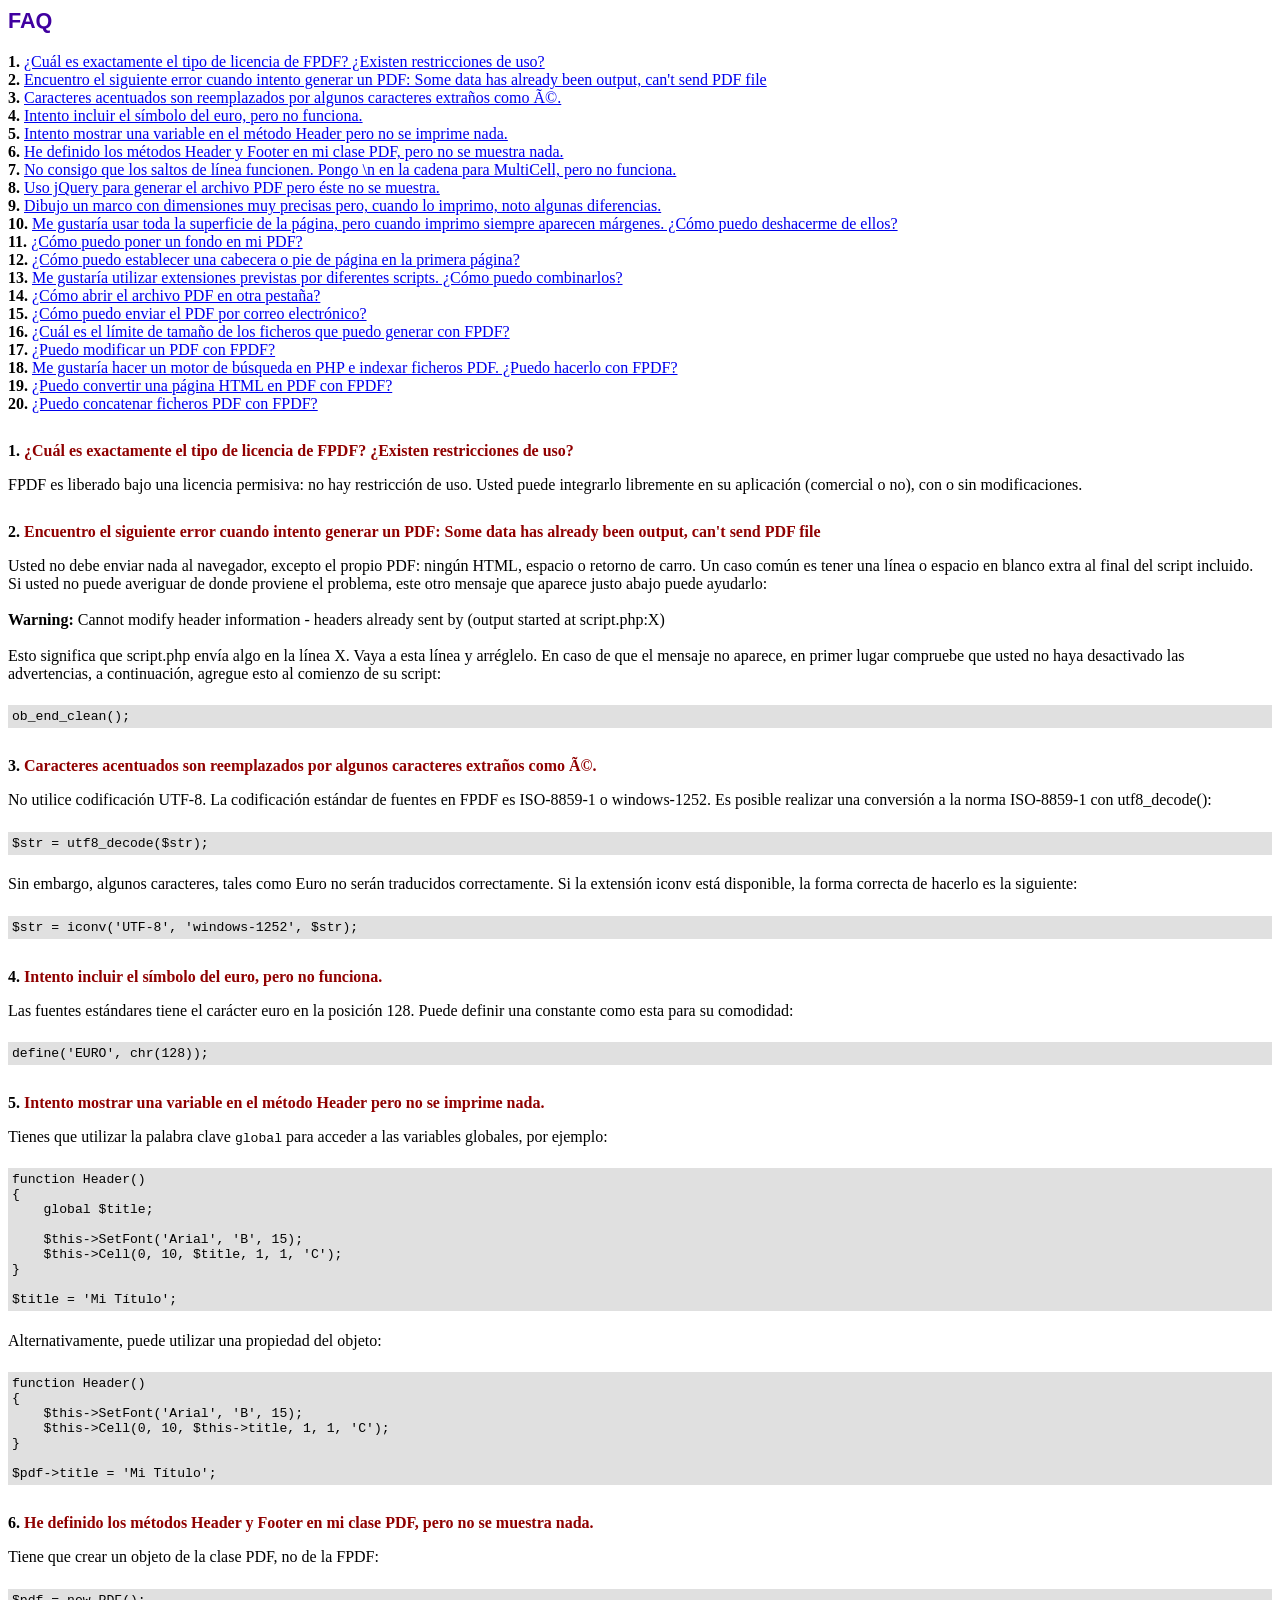
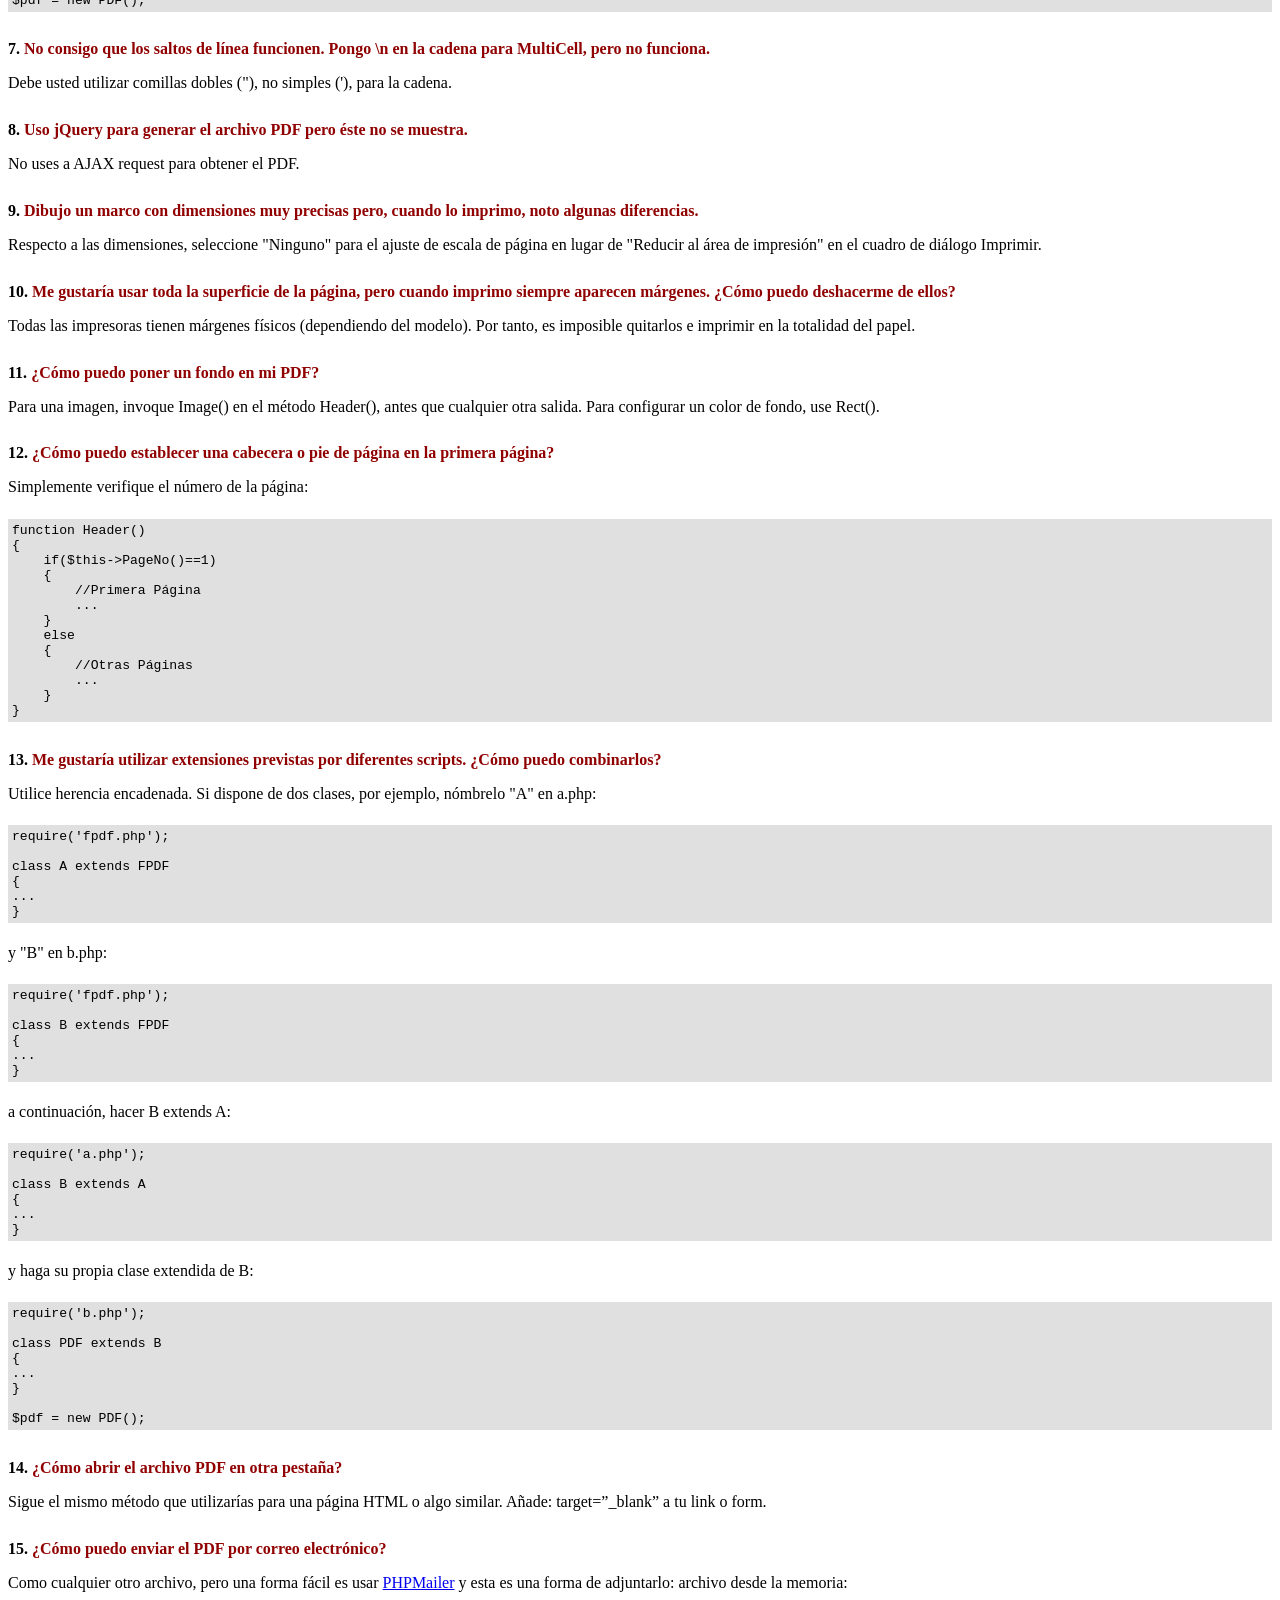
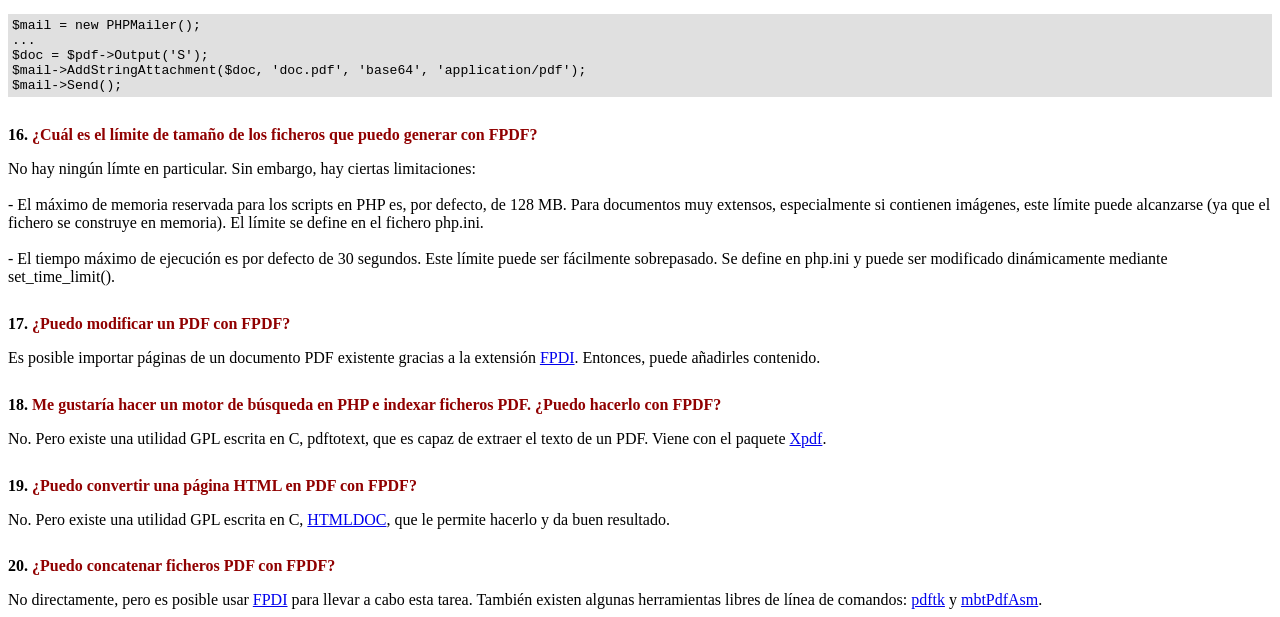
<file: fpdf181/FAQ.htm>
<!DOCTYPE html PUBLIC "-//W3C//DTD HTML 4.01 Transitional//EN">
<html>
<head>
<meta http-equiv="Content-Type" content="text/html; charset=ISO-8859-1">
<title>FAQ</title>
<link type="text/css" rel="stylesheet" href="fpdf.css">
<style type="text/css">
ul {list-style-type:none; margin:0; padding:0}
ul#answers li {margin-top:1.8em}
.question {font-weight:bold; color:#900000}
</style>
</head>
<body>
<h1>FAQ</h1>
<ul>
<li><b>1.</b> <a href='#q1'>�Cu�l es exactamente el tipo de licencia de FPDF? �Existen restricciones de uso?</a></li>
<li><b>2.</b> <a href='#q2'>Encuentro el siguiente error cuando intento generar un PDF: Some data has already been output, can't send PDF file</a></li>
<li><b>3.</b> <a href='#q3'>Caracteres acentuados son reemplazados por algunos caracteres extra�os como é.</a></li>
<li><b>4.</b> <a href='#q4'>Intento incluir el s�mbolo del euro, pero no funciona.</a></li>
<li><b>5.</b> <a href='#q5'>Intento mostrar una variable en el m�todo Header pero no se imprime nada.</a></li>
<li><b>6.</b> <a href='#q6'>He definido los m�todos Header y Footer en mi clase PDF, pero no se muestra nada.</a></li>
<li><b>7.</b> <a href='#q7'>No consigo que los saltos de l�nea funcionen. Pongo \n en la cadena para MultiCell, pero no funciona.</a></li>
<li><b>8.</b> <a href='#q8'>Uso jQuery para generar el archivo PDF pero �ste no se muestra.</a></li>
<li><b>9.</b> <a href='#q9'>Dibujo un marco con dimensiones muy precisas pero, cuando lo imprimo, noto algunas diferencias.</a></li>
<li><b>10.</b> <a href='#q10'>Me gustar�a usar toda la superficie de la p�gina, pero cuando imprimo siempre aparecen m�rgenes. �C�mo puedo deshacerme de ellos?</a></li>
<li><b>11.</b> <a href='#q11'>�C�mo puedo poner un fondo en mi PDF?</a></li>
<li><b>12.</b> <a href='#q12'>�C�mo puedo establecer una cabecera o pie de p�gina en la primera p�gina?</a></li>
<li><b>13.</b> <a href='#q13'>Me gustar�a utilizar extensiones previstas por diferentes scripts. �C�mo puedo combinarlos?</a></li>
<li><b>14.</b> <a href='#q14'>�C�mo abrir el archivo PDF en otra pesta�a?</a></li>
<li><b>15.</b> <a href='#q15'>�C�mo puedo enviar el PDF por correo electr�nico?</a></li>
<li><b>16.</b> <a href='#q16'>�Cu�l es el l�mite de tama�o de los ficheros que puedo generar con FPDF?</a></li>
<li><b>17.</b> <a href='#q17'>�Puedo modificar un PDF con FPDF?</a></li>
<li><b>18.</b> <a href='#q18'>Me gustar�a hacer un motor de b�squeda en PHP e indexar ficheros PDF. �Puedo hacerlo con FPDF?</a></li>
<li><b>19.</b> <a href='#q19'>�Puedo convertir una p�gina HTML en PDF con FPDF?</a></li>
<li><b>20.</b> <a href='#q20'>�Puedo concatenar ficheros PDF con FPDF?</a></li>
</ul>

<ul id='answers'>
<li id='q1'>
<p><b>1.</b> <span class='question'>�Cu�l es exactamente el tipo de licencia de FPDF? �Existen restricciones de uso?</span></p>
FPDF es liberado bajo una licencia permisiva: no hay restricci�n de uso. Usted puede integrarlo
libremente en su aplicaci�n (comercial o no), con o sin modificaciones.
</li>

<li id='q2'>
<p><b>2.</b> <span class='question'>Encuentro el siguiente error cuando intento generar un PDF: Some data has already been output, can't send PDF file</span></p>
Usted no debe enviar nada al navegador, excepto el propio PDF: ning�n HTML, espacio o retorno de carro. Un caso com�n
es tener una l�nea o espacio en blanco extra al final del script incluido.<br>
Si usted no puede averiguar de donde proviene el problema, este otro mensaje que aparece justo abajo puede ayudarlo:<br>
<br>
<b>Warning:</b> Cannot modify header information - headers already sent by (output started at script.php:X)<br>
<br>
Esto significa que script.php env�a algo en la l�nea X. Vaya a esta l�nea y arr�glelo.
En caso de que el mensaje no aparece, en primer lugar compruebe que usted no haya desactivado las advertencias, a continuaci�n, agregue esto
al comienzo de su script:
<div class="doc-source">
<pre><code>ob_end_clean();</code></pre>
</div>
</li>

<li id='q3'>
<p><b>3.</b> <span class='question'>Caracteres acentuados son reemplazados por algunos caracteres extra�os como é.</span></p>
No utilice codificaci�n UTF-8. La codificaci�n est�ndar de fuentes en FPDF es ISO-8859-1 o windows-1252.
Es posible realizar una conversi�n a la norma ISO-8859-1 con utf8_decode():
<div class="doc-source">
<pre><code>$str = utf8_decode($str);</code></pre>
</div>
Sin embargo, algunos caracteres, tales como Euro no ser�n traducidos correctamente. Si la extensi�n iconv est� disponible, la
forma correcta de hacerlo es la siguiente:
<div class="doc-source">
<pre><code>$str = iconv('UTF-8', 'windows-1252', $str);</code></pre>
</div>
</li>

<li id='q4'>
<p><b>4.</b> <span class='question'>Intento incluir el s�mbolo del euro, pero no funciona.</span></p>
Las fuentes est�ndares tiene el car�cter euro en la posici�n 128. Puede definir una constante
como esta para su comodidad:
<div class="doc-source">
<pre><code>define('EURO', chr(128));</code></pre>
</div>
</li>

<li id='q5'>
<p><b>5.</b> <span class='question'>Intento mostrar una variable en el m�todo Header pero no se imprime nada.</span></p>
Tienes que utilizar la palabra clave <code>global</code> para acceder a las variables globales, por ejemplo:
<div class="doc-source">
<pre><code>function Header()
{
    global $title;

    $this-&gt;SetFont('Arial', 'B', 15);
    $this-&gt;Cell(0, 10, $title, 1, 1, 'C');
}

$title = 'Mi T�tulo';</code></pre>
</div>
Alternativamente, puede utilizar una propiedad del objeto:
<div class="doc-source">
<pre><code>function Header()
{
    $this-&gt;SetFont('Arial', 'B', 15);
    $this-&gt;Cell(0, 10, $this-&gt;title, 1, 1, 'C');
}

$pdf-&gt;title = 'Mi T�tulo';</code></pre>
</div>
</li>

<li id='q6'>
<p><b>6.</b> <span class='question'>He definido los m�todos Header y Footer en mi clase PDF, pero no se muestra nada.</span></p>
Tiene que crear un objeto de la clase PDF, no de la FPDF:
<div class="doc-source">
<pre><code>$pdf = new PDF();</code></pre>
</div>
</li>

<li id='q7'>
<p><b>7.</b> <span class='question'>No consigo que los saltos de l�nea funcionen. Pongo \n en la cadena para MultiCell, pero no funciona.</span></p>
Debe usted utilizar comillas dobles ("), no simples ('), para la cadena.
</li>

<li id='q8'>
<p><b>8.</b> <span class='question'>Uso jQuery para generar el archivo PDF pero �ste no se muestra.</span></p>
No uses a AJAX request para obtener el PDF.
</li>

<li id='q9'>
<p><b>9.</b> <span class='question'>Dibujo un marco con dimensiones muy precisas pero, cuando lo imprimo, noto algunas diferencias.</span></p>
Respecto a las dimensiones, seleccione "Ninguno" para el ajuste de escala de p�gina en lugar de "Reducir al �rea de impresi�n" en el cuadro de di�logo Imprimir.
</li>

<li id='q10'>
<p><b>10.</b> <span class='question'>Me gustar�a usar toda la superficie de la p�gina, pero cuando imprimo siempre aparecen m�rgenes. �C�mo puedo deshacerme de ellos?</span></p>
Todas las impresoras tienen m�rgenes f�sicos (dependiendo del modelo). Por tanto, es imposible quitarlos
e imprimir en la totalidad del papel.
</li>

<li id='q11'>
<p><b>11.</b> <span class='question'>�C�mo puedo poner un fondo en mi PDF?</span></p>
Para una imagen, invoque Image() en el m�todo Header(), antes que cualquier otra salida. Para configurar un color de fondo, use Rect().
</li>

<li id='q12'>
<p><b>12.</b> <span class='question'>�C�mo puedo establecer una cabecera o pie de p�gina en la primera p�gina?</span></p>
Simplemente verifique el n�mero de la p�gina:
<div class="doc-source">
<pre><code>function Header()
{
    if($this-&gt;PageNo()==1)
    {
        //Primera P�gina
        ...
    }
    else
    {
        //Otras P�ginas
        ...
    }
}</code></pre>
</div>
</li>

<li id='q13'>
<p><b>13.</b> <span class='question'>Me gustar�a utilizar extensiones previstas por diferentes scripts. �C�mo puedo combinarlos?</span></p>
Utilice herencia encadenada. Si dispone de dos clases, por ejemplo, n�mbrelo "A" en a.php:
<div class="doc-source">
<pre><code>require('fpdf.php');

class A extends FPDF
{
...
}</code></pre>
</div>
y "B" en b.php:
<div class="doc-source">
<pre><code>require('fpdf.php');

class B extends FPDF
{
...
}</code></pre>
</div>
a continuaci�n, hacer B extends A:
<div class="doc-source">
<pre><code>require('a.php');

class B extends A
{
...
}</code></pre>
</div>
y haga su propia clase extendida de B:
<div class="doc-source">
<pre><code>require('b.php');

class PDF extends B
{
...
}

$pdf = new PDF();</code></pre>
</div>
</li>

<li id='q14'>
<p><b>14.</b> <span class='question'>�C�mo abrir el archivo PDF en otra pesta�a?</span></p>
Sigue el mismo m�todo que utilizar�as para una p�gina HTML o algo similar.
A�ade: target=�_blank� a tu link o form.
</li>

<li id='q15'>
<p><b>15.</b> <span class='question'>�C�mo puedo enviar el PDF por correo electr�nico?</span></p>
Como cualquier otro archivo, pero una forma f�cil es usar <a href="https://github.com/PHPMailer/PHPMailer" target="_blank">PHPMailer</a>
y esta es una forma de adjuntarlo: archivo desde la memoria:
<div class="doc-source">
<pre><code>$mail = new PHPMailer();
...
$doc = $pdf-&gt;Output('S');
$mail-&gt;AddStringAttachment($doc, 'doc.pdf', 'base64', 'application/pdf');
$mail-&gt;Send();</code></pre>
</div>
</li>

<li id='q16'>
<p><b>16.</b> <span class='question'>�Cu�l es el l�mite de tama�o de los ficheros que puedo generar con FPDF?</span></p>
No hay ning�n l�mte en particular. Sin embargo, hay ciertas limitaciones:
<br>
<br>
- El m�ximo de memoria reservada para los scripts en PHP es, por defecto, de 128 MB. Para documentos
muy extensos, especialmente si contienen im�genes, este l�mite puede alcanzarse (ya que el fichero
se construye en memoria). El l�mite se define en el fichero php.ini.
<br>
<br>
- El tiempo m�ximo de ejecuci�n es por defecto de 30 segundos. Este l�mite puede ser f�cilmente
sobrepasado. Se define en php.ini y puede ser modificado din�micamente mediante set_time_limit().
</li>

<li id='q17'>
<p><b>17.</b> <span class='question'>�Puedo modificar un PDF con FPDF?</span></p>
Es posible importar p�ginas de un documento PDF existente gracias a la extensi�n
<a href="https://www.setasign.com/products/fpdi/about/" target="_blank">FPDI</a>.
Entonces, puede a�adirles contenido.
</li>

<li id='q18'>
<p><b>18.</b> <span class='question'>Me gustar�a hacer un motor de b�squeda en PHP e indexar ficheros PDF. �Puedo hacerlo con FPDF?</span></p>
No. Pero existe una utilidad GPL escrita en C, pdftotext, que es capaz de extraer el texto de
un PDF. Viene con el paquete <a href="https://www.xpdfreader.com" target="_blank">Xpdf</a>.
</li>

<li id='q19'>
<p><b>19.</b> <span class='question'>�Puedo convertir una p�gina HTML en PDF con FPDF?</span></p>
No. Pero existe una utilidad GPL escrita en C, <a href="https://www.msweet.org/htmldoc/" target="_blank">HTMLDOC</a>,
que le permite hacerlo y da buen resultado.
</li>

<li id='q20'>
<p><b>20.</b> <span class='question'>�Puedo concatenar ficheros PDF con FPDF?</span></p>
No directamente, pero es posible usar <a href="https://www.setasign.com/products/fpdi/demos/concatenate-fake/" target="_blank">FPDI</a>
para llevar a cabo esta tarea. Tambi�n existen algunas herramientas libres de l�nea de comandos:
<a href="https://www.pdflabs.com/tools/pdftk-the-pdf-toolkit/" target="_blank">pdftk</a> y
<a href="http://thierry.schmit.free.fr/spip/spip.php?article15" target="_blank">mbtPdfAsm</a>.
</li>
</ul>
</body>
</html>
</file>
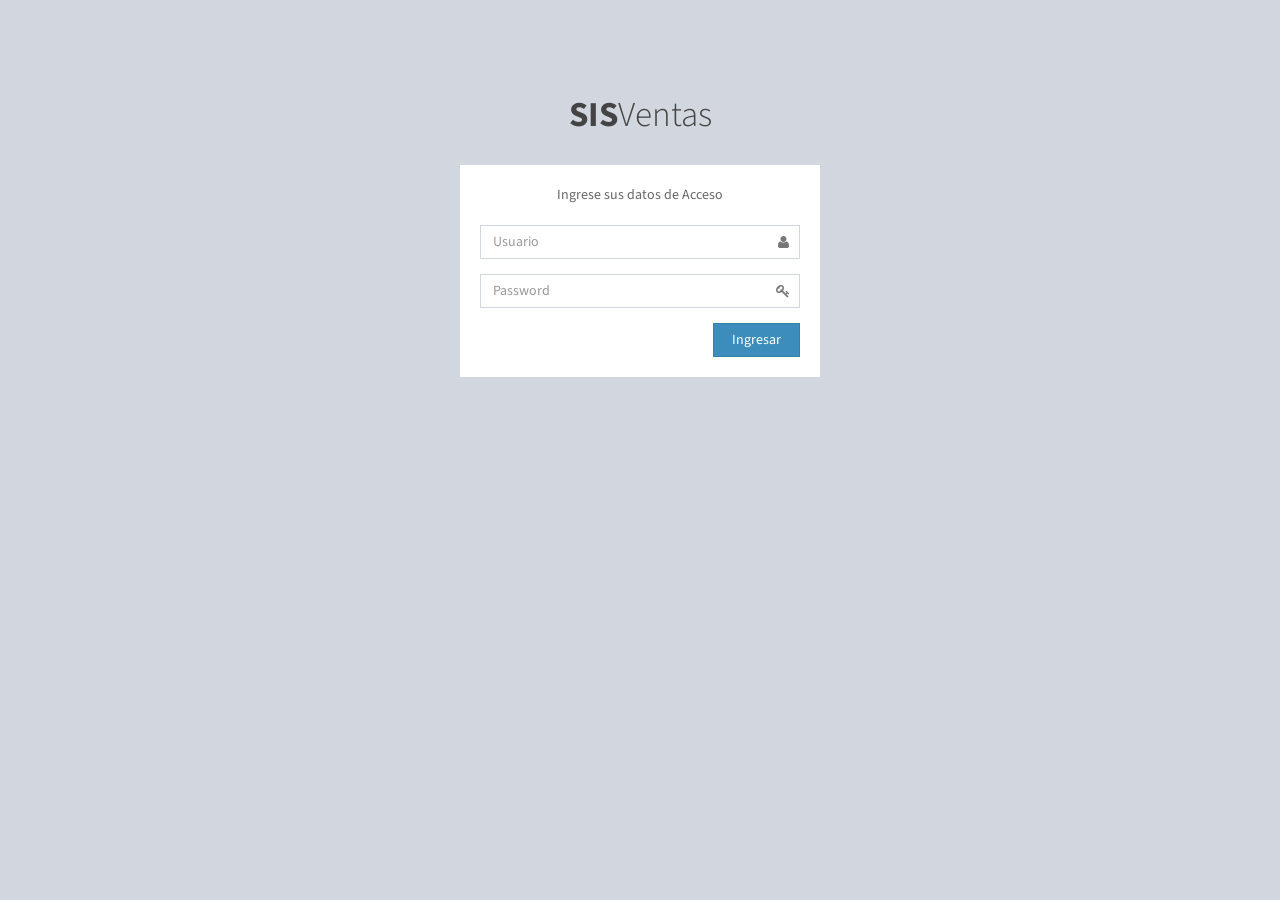
<file: vistas/_login.html>
<!DOCTYPE html>
<html>
  <head>
    <meta charset="utf-8">
    <meta http-equiv="X-UA-Compatible" content="IE=edge">
    <title>SIS | Ventas</title>
    <!-- Tell the browser to be responsive to screen width -->
    <meta content="width=device-width, initial-scale=1, maximum-scale=1, user-scalable=no" name="viewport">
    <!-- Bootstrap 3.3.5 -->
    <link rel="stylesheet" href="../public/css/bootstrap.min.css">
    <link rel="stylesheet" href="../public/css/font-awesome.css">
    <link rel="stylesheet" href="../public/css/AdminLTE.min.css">
    <link rel="stylesheet" href="../public/css/blue.css">
    <link rel="shortcut icon" href="../public/img/favicon.ico">
    
  </head>
  <body class="hold-transition login-page">
    <div class="login-box">
      <div class="login-logo">
       <a href="index.html"><b>SIS</b>Ventas</a>
      </div><!-- /.login-logo -->
      <div class="login-box-body">
        <p class="login-box-msg">Ingrese sus datos de Acceso</p>
        <form method="post" id="frmAcceso">
          <div class="form-group has-feedback">
            <input type="text" id="logina" name="logina" class="form-control" placeholder="Usuario">
            <span class="fa fa-user form-control-feedback"></span>
          </div>
          <div class="form-group has-feedback">
            <input type="password" id="clavea" name="clavea" class="form-control" placeholder="Password">
            <span class="fa fa-key form-control-feedback"></span>
          </div>
          <div class="row">
            <div class="col-xs-8">
              
            </div><!-- /.col -->
            <div class="col-xs-4">
              <button type="submit" class="btn btn-primary btn-block btn-flat">Ingresar</button>
            </div><!-- /.col -->
          </div>
        </form>        

      </div><!-- /.login-box-body -->
    </div><!-- /.login-box -->

    <!-- jQuery -->
    <script src="../public/js/jquery-3.1.1.min.js"></script>
    <!-- Bootstrap 3.3.5 -->
    <script src="../public/js/bootstrap.min.js"></script>
     <!-- Bootbox -->
    <script src="../public/js/bootbox.min.js"></script>

    <script type="text/javascript" src="scripts/login.js"></script>


  </body>
</html>
</file>
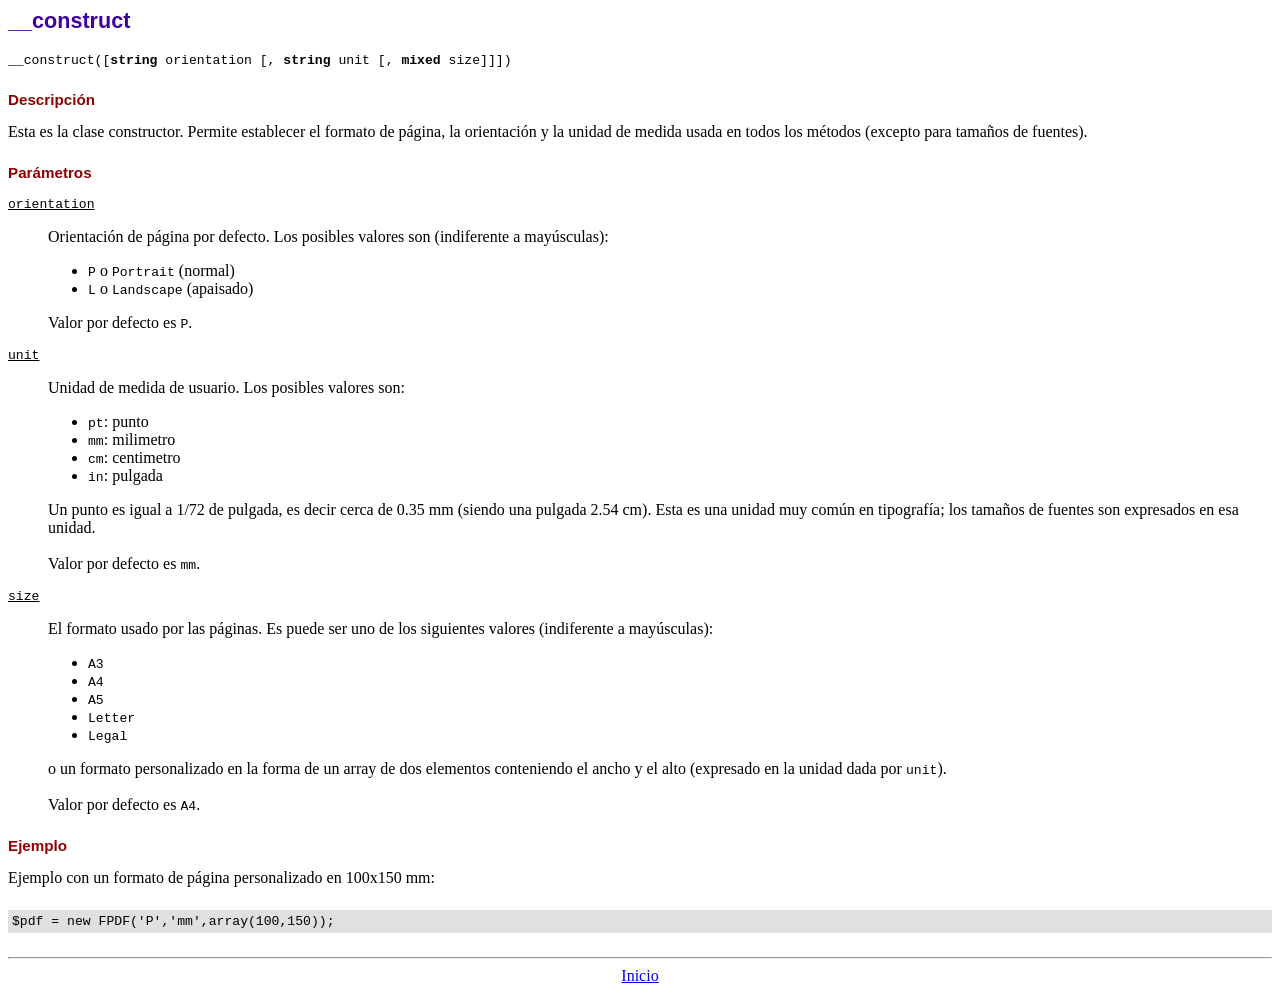
<file: fpdf181/doc/__construct.htm>
<!DOCTYPE html PUBLIC "-//W3C//DTD HTML 4.01 Transitional//EN">
<html>
<head>
<meta http-equiv="Content-Type" content="text/html; charset=ISO-8859-1">
<title>__construct</title>
<link type="text/css" rel="stylesheet" href="../fpdf.css">
</head>
<body>
<h1>__construct</h1>
<code>__construct([<b>string</b> orientation [, <b>string</b> unit [, <b>mixed</b> size]]])</code>
<h2>Descripci�n</h2>
Esta es la clase constructor. Permite establecer el formato de p�gina, la orientaci�n y la unidad de medida usada en todos los m�todos (excepto para tama�os de fuentes).
<h2>Par�metros</h2>
<dl class="param">
<dt><code>orientation</code></dt>
<dd>
Orientaci�n de p�gina por defecto. Los posibles valores son (indiferente a may�sculas):
<ul>
<li><code>P</code> o <code>Portrait</code> (normal)
<li><code>L</code> o <code>Landscape</code> (apaisado)
</ul>
Valor por defecto es <code>P</code>.
</dd>
<dt><code>unit</code></dt>
<dd>
Unidad de medida de usuario. Los posibles valores son:
<ul>
<li><code>pt</code>: punto
<li><code>mm</code>: milimetro
<li><code>cm</code>: centimetro
<li><code>in</code>: pulgada
</ul>
Un punto es igual a 1/72 de pulgada, es decir cerca de 0.35 mm (siendo una pulgada 2.54 cm). Esta es una unidad muy com�n en tipograf�a; los tama�os de fuentes son expresados en esa unidad.
<br>
<br>
Valor por defecto es <code>mm</code>.
</dd>
<dt><code>size</code></dt>
<dd>
El formato usado por las p�ginas. Es puede ser uno de los siguientes valores (indiferente a may�sculas):
<ul>
<li><code>A3</code>
<li><code>A4</code>
<li><code>A5</code>
<li><code>Letter</code>
<li><code>Legal</code>
</ul>
o un formato personalizado en la forma de un array de dos elementos conteniendo el ancho y el alto (expresado en la unidad dada por <code>unit</code>).
<br>
<br>
Valor por defecto es <code>A4</code>.
</dd>
</dl>
<h2>Ejemplo</h2>
Ejemplo con un formato de p�gina personalizado en 100x150 mm:
<div class="doc-source">
<pre><code>$pdf = new FPDF('P','mm',array(100,150));</code></pre>
</div>
<hr style="margin-top:1.5em">
<div style="text-align:center"><a href="index.htm">Inicio</a></div>
</body>
</html>
</file>
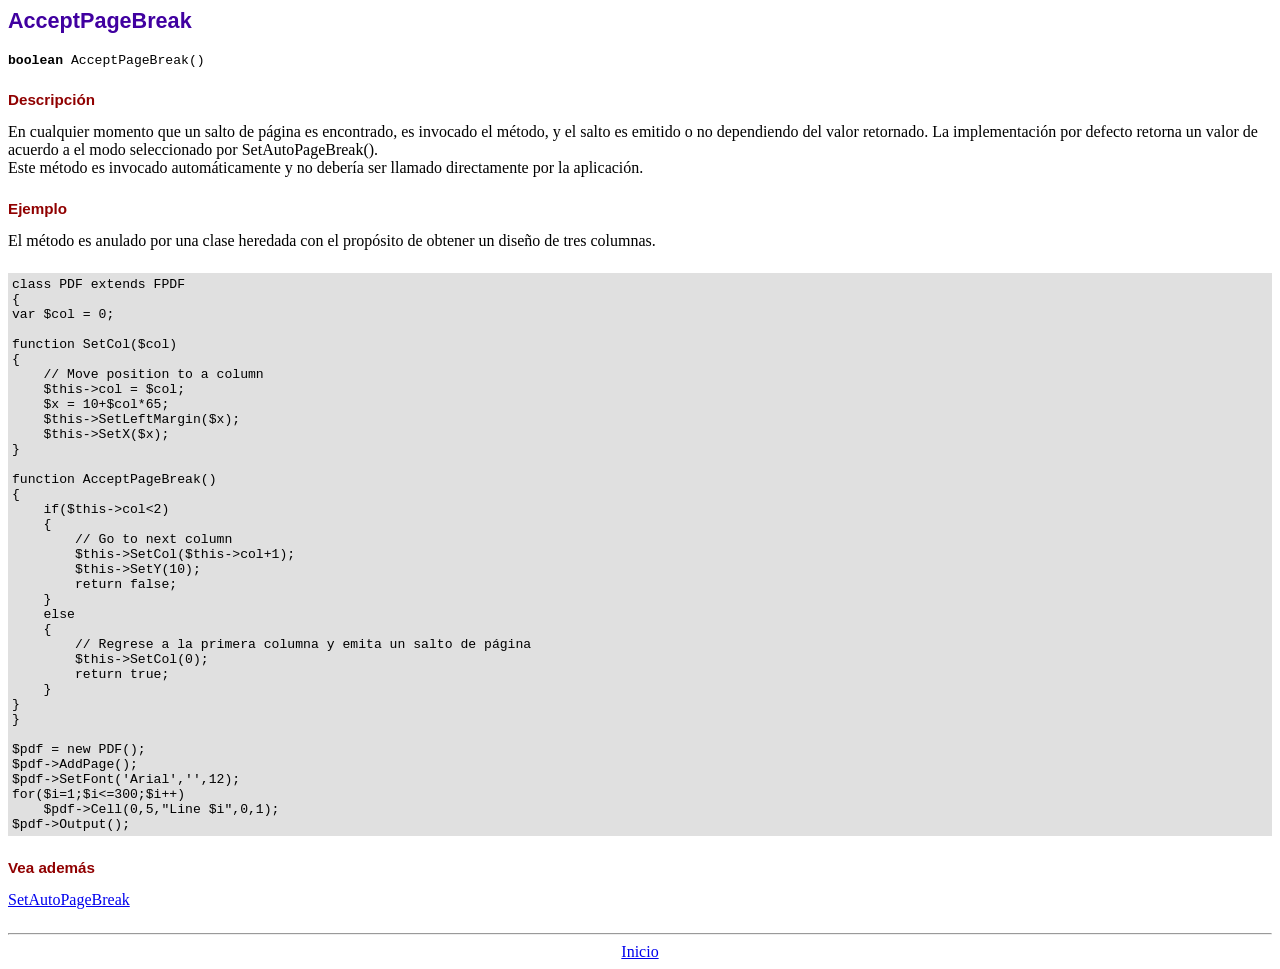
<file: fpdf181/doc/acceptpagebreak.htm>
<!DOCTYPE html PUBLIC "-//W3C//DTD HTML 4.01 Transitional//EN">
<html>
<head>
<meta http-equiv="Content-Type" content="text/html; charset=ISO-8859-1">
<title>AcceptPageBreak</title>
<link type="text/css" rel="stylesheet" href="../fpdf.css">
</head>
<body>
<h1>AcceptPageBreak</h1>
<code><b>boolean</b> AcceptPageBreak()</code>
<h2>Descripci�n</h2>
En cualquier momento que un salto de p�gina es encontrado, es invocado el m�todo, y el salto es emitido o no dependiendo
del valor retornado. La implementaci�n por defecto retorna un valor de acuerdo a el modo seleccionado por SetAutoPageBreak().
<br>
Este m�todo es invocado autom�ticamente y no deber�a ser llamado directamente por la aplicaci�n.
<h2>Ejemplo</h2>
El m�todo es anulado por una clase heredada con el prop�sito de obtener un dise�o de tres columnas.
<div class="doc-source">
<pre><code>class PDF extends FPDF
{
var $col = 0;

function SetCol($col)
{
    // Move position to a column
    $this-&gt;col = $col;
    $x = 10+$col*65;
    $this-&gt;SetLeftMargin($x);
    $this-&gt;SetX($x);
}

function AcceptPageBreak()
{
    if($this-&gt;col&lt;2)
    {
        // Go to next column
        $this-&gt;SetCol($this-&gt;col+1);
        $this-&gt;SetY(10);
        return false;
    }
    else
    {
        // Regrese a la primera columna y emita un salto de p�gina
        $this-&gt;SetCol(0);
        return true;
    }
}
}

$pdf = new PDF();
$pdf-&gt;AddPage();
$pdf-&gt;SetFont('Arial','',12);
for($i=1;$i&lt;=300;$i++)
    $pdf-&gt;Cell(0,5,"Line $i",0,1);
$pdf-&gt;Output();</code></pre>
</div>
<h2>Vea adem�s</h2>
<a href="setautopagebreak.htm">SetAutoPageBreak</a>
<hr style="margin-top:1.5em">
<div style="text-align:center"><a href="index.htm">Inicio</a></div>
</body>
</html>
</file>
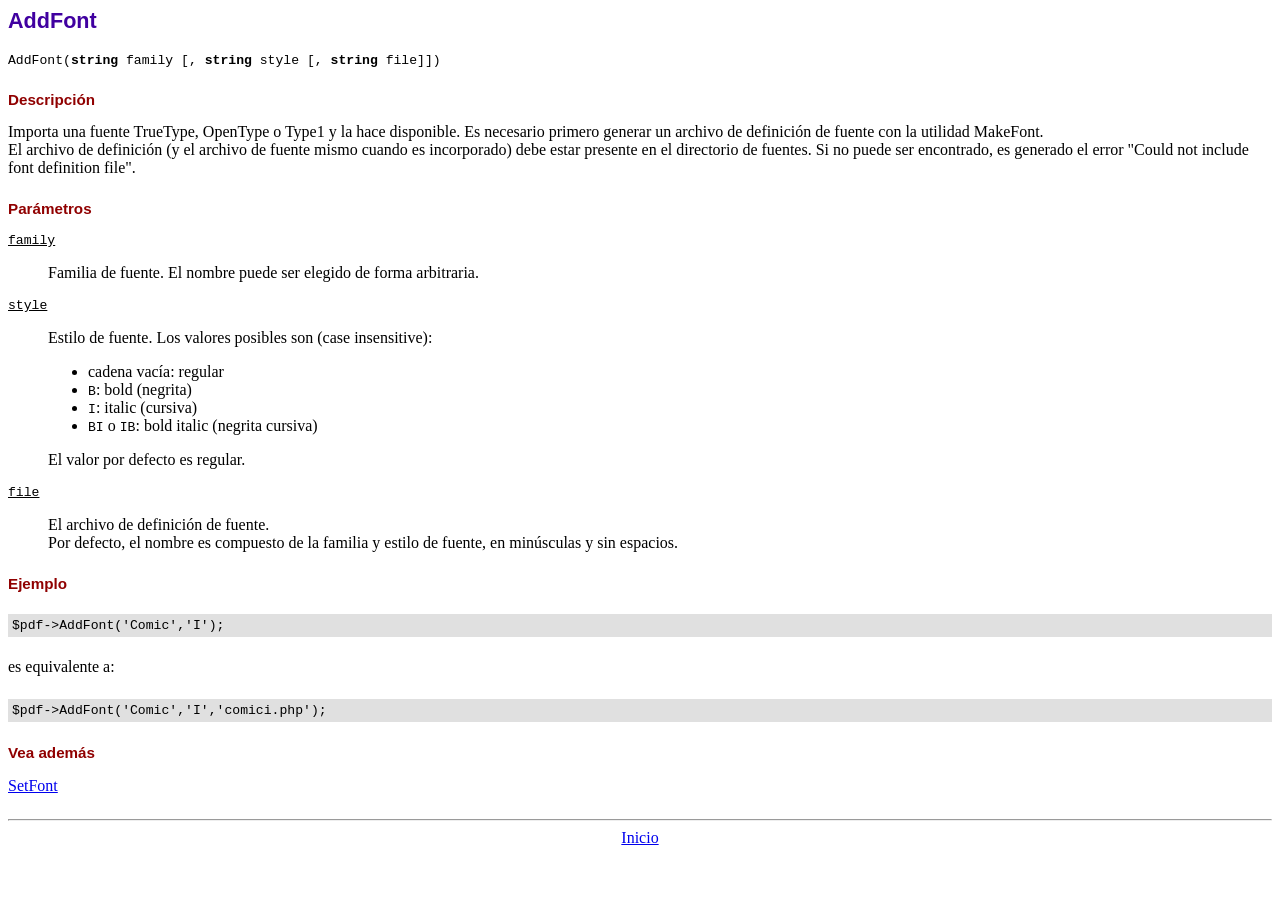
<file: fpdf181/doc/addfont.htm>
<!DOCTYPE html PUBLIC "-//W3C//DTD HTML 4.01 Transitional//EN">
<html>
<head>
<meta http-equiv="Content-Type" content="text/html; charset=ISO-8859-1">
<title>AddFont</title>
<link type="text/css" rel="stylesheet" href="../fpdf.css">
</head>
<body>
<h1>AddFont</h1>
<code>AddFont(<b>string</b> family [, <b>string</b> style [, <b>string</b> file]])</code>
<h2>Descripci�n</h2>
Importa una fuente TrueType, OpenType o Type1 y la hace disponible. Es necesario primero generar
un archivo de definici�n de fuente con la utilidad MakeFont.
<br>
El archivo de definici�n (y el archivo de fuente mismo cuando es incorporado) debe estar presente
en el directorio de fuentes. Si no puede ser encontrado, es generado el error "Could not include
font definition file".
<h2>Par�metros</h2>
<dl class="param">
<dt><code>family</code></dt>
<dd>
Familia de fuente. El nombre puede ser elegido de forma arbitraria.
</dd>
<dt><code>style</code></dt>
<dd>
Estilo de fuente. Los valores posibles son (case insensitive):
<ul>
<li>cadena vac�a: regular
<li><code>B</code>: bold (negrita)
<li><code>I</code>: italic (cursiva)
<li><code>BI</code> o <code>IB</code>: bold italic (negrita cursiva)
</ul>
El valor por defecto es regular.
</dd>
<dt><code>file</code></dt>
<dd>
El archivo de definici�n de fuente.
<br>
Por defecto, el nombre es compuesto de la familia y estilo de fuente, en min�sculas y sin espacios.
</dd>
</dl>
<h2>Ejemplo</h2>
<div class="doc-source">
<pre><code>$pdf-&gt;AddFont('Comic','I');</code></pre>
</div>
es equivalente a:
<div class="doc-source">
<pre><code>$pdf-&gt;AddFont('Comic','I','comici.php');</code></pre>
</div>
<h2>Vea adem�s</h2>
<a href="setfont.htm">SetFont</a>
<hr style="margin-top:1.5em">
<div style="text-align:center"><a href="index.htm">Inicio</a></div>
</body>
</html>
</file>
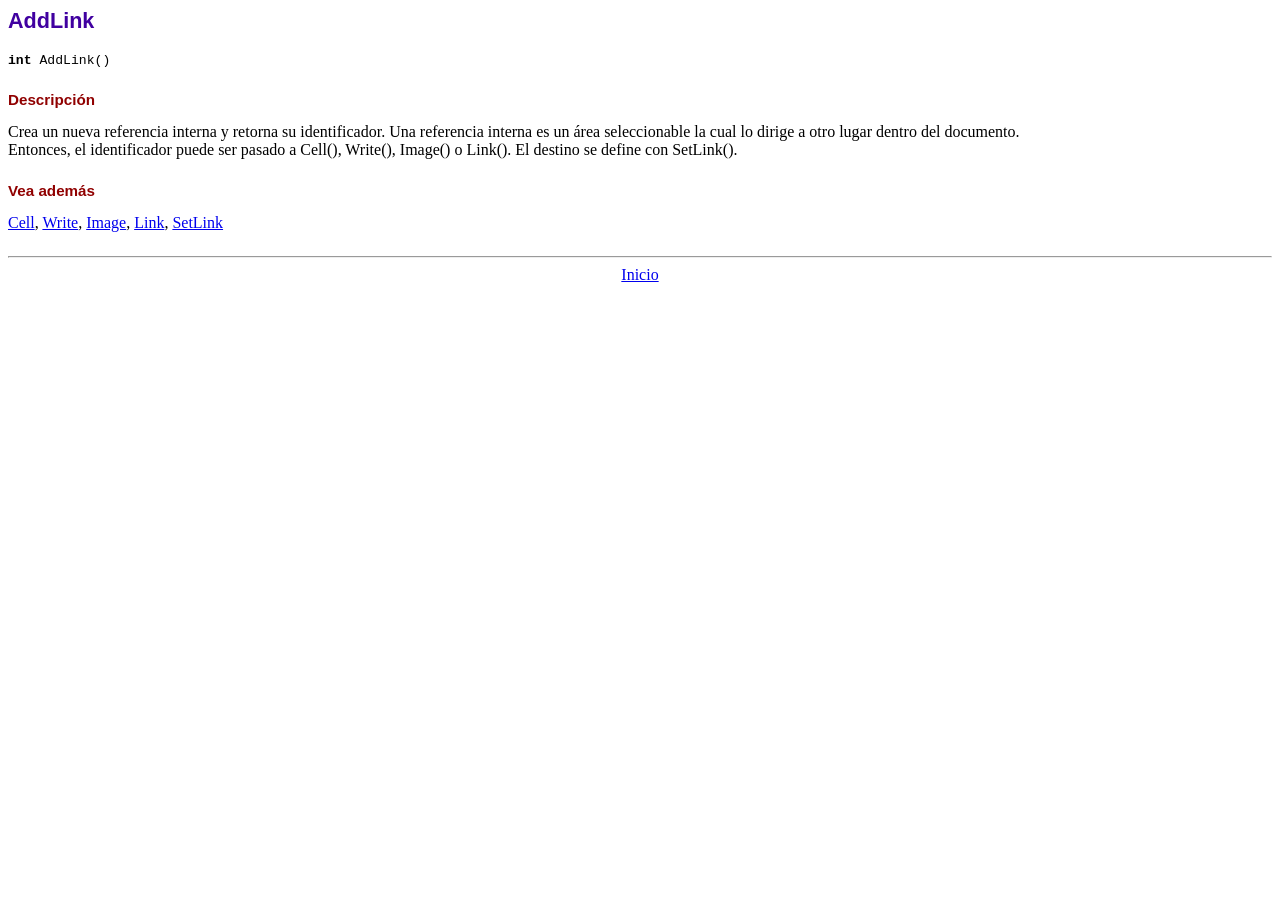
<file: fpdf181/doc/addlink.htm>
<!DOCTYPE html PUBLIC "-//W3C//DTD HTML 4.01 Transitional//EN">
<html>
<head>
<meta http-equiv="Content-Type" content="text/html; charset=ISO-8859-1">
<title>AddLink</title>
<link type="text/css" rel="stylesheet" href="../fpdf.css">
</head>
<body>
<h1>AddLink</h1>
<code><b>int</b> AddLink()</code>
<h2>Descripci�n</h2>
Crea un nueva referencia interna y retorna su identificador. Una referencia interna es un �rea seleccionable la cual lo dirige a otro lugar dentro del documento.
<br>
Entonces, el identificador puede ser pasado a Cell(), Write(), Image() o Link(). El destino se define con SetLink().
<h2>Vea adem�s</h2>
<a href="cell.htm">Cell</a>,
<a href="write.htm">Write</a>,
<a href="image.htm">Image</a>,
<a href="link.htm">Link</a>,
<a href="setlink.htm">SetLink</a>
<hr style="margin-top:1.5em">
<div style="text-align:center"><a href="index.htm">Inicio</a></div>
</body>
</html>
</file>
<file: jolydips/css/style.css>
@charset "UTF-8";
/*------------------------------------------------------------------
    IMPORT FONTS
-------------------------------------------------------------------*/
@import url("https://fonts.googleapis.com/css?family=Rubik:300,400,500,700,900");
/*------------------------------------------------------------------
    Estilos
-------------------------------------------------------------------*/
@import url(animate.css);
@import url(font-awesome.min.css);
@import url(baguetteBox.min.css);
#slides {
  position: relative;
}

#slides .slides-container {
  display: none;
}

#slides .scrollable {
  *zoom: 1;
  position: relative;
  top: 0;
  left: 0;
  overflow-y: auto;
  -webkit-overflow-scrolling: touch;
  height: 100%;
}

#slides .scrollable:after {
  content: "";
  display: table;
  clear: both;
}

.slides-navigation {
  margin: 0 auto;
  position: absolute;
  z-index: 3;
  top: 46%;
  width: 100%;
}

.slides-navigation a {
  position: absolute;
  display: block;
}

.slides-navigation a.prev {
  left: 0;
}

.slides-navigation a.next {
  right: 0;
}

.slides-pagination {
  position: absolute;
  z-index: 3;
  bottom: 0;
  text-align: center;
  width: 100%;
}

.slides-pagination a {
  border: 2px solid #222;
  border-radius: 15px;
  width: 12px;
  height: 45px;
  display: -moz-inline-stack;
  display: inline-block;
  vertical-align: middle;
  *vertical-align: auto;
  zoom: 1;
  *display: inline;
  margin: 2px;
  overflow: hidden;
  text-indent: -99999px;
}

.slides-pagination a.current {
  background: #222;
}

@media only screen and (min-width: 992px) and (max-width: 1180px) {
  .footer-area h3 {
    font-size: 18px;
  }
}
@media (min-width: 768px) and (max-width: 991px) {
  .navbar-light .navbar-brand {
    margin-left: 15px;
  }

  .navbar-light .navbar-toggler {
    margin-right: 15px;
    border-radius: 0px;
  }

  .navbar-expand-lg .navbar-nav .dropdown-menu {
    box-shadow: none;
  }

  .carousel-control-prev {
    left: -60px;
  }

  .carousel-control-next {
    right: -60px;
  }

  .why-text h4 {
    font-size: 18px;
  }

  .why-text p {
    margin: 0px;
  }
}
/* mobile or only mobile */
@media (max-width: 767px) {
  .navbar-light .navbar-brand {
    margin-left: 15px;
  }

  .navbar-light .navbar-toggler {
    margin-right: 15px;
    border-radius: 0px;
  }

  .navbar-expand-lg .navbar-nav .dropdown-menu {
    box-shadow: none;
  }

  .cover-slides h1 {
    font-size: 22px;
  }

  .cover-slides p {
    font-size: 14px;
  }

  .slides-navigation a {
    height: 42px;
    width: 38px;
    line-height: 33px;
  }

  .inner-column {
    margin-top: 15px;
  }

  .inner-column h1 {
    font-size: 22px;
  }

  .filter-button-group {
    margin: 10px 0px;
  }

  .contact-imfo-box .col-md-4 {
    margin-bottom: 15px;
  }

  .carousel-control-prev {
    left: 0px;
  }

  .carousel-control-next {
    right: 0px;
  }

  .blog-box-inner .blog-detail {
    overflow: hidden;
  }

  .blog-sidebar {
    margin-top: 50px;
  }

  .top-navbar .navbar {
    border-radius: 0px 0px 50px 50px;
  }
}
@media only screen and (min-width: 280px) and (max-width: 599px) {
  .why-text p {
    margin-bottom: 0px;
    margin-top: 0px;
  }

  .inner-column {
    margin-bottom: 30px;
  }

  .inner-menu-box .nav-pills .nav-link {
    font-size: 12px;
    padding: 5px;
  }
}
/*------------------------------------------------------------------
    Universales
-------------------------------------------------------------------*/
body {
  color: #773611ff;
  font-size: 15px;
  font-family: "Rubik", sans-serif;
  line-height: 1.80857;
}

a {
  color: #773611ff;
  text-decoration: none !important;
  outline: none !important;
  -webkit-transition: all 0.3s ease-in-out;
  -moz-transition: all 0.3s ease-in-out;
  -ms-transition: all 0.3s ease-in-out;
  -o-transition: all 0.3s ease-in-out;
  transition: all 0.3s ease-in-out;
}

h1,
h2,
h3,
h4,
h5,
h6 {
  letter-spacing: 0;
  font-weight: normal;
  position: relative;
  padding: 0 0 10px 0;
  font-weight: normal;
  line-height: 120% !important;
  color: #773611ff;
  margin: 0;
}

h1 a:hover,
h2 a:hover,
h3 a:hover,
h4 a:hover,
h5 a:hover,
h6 a:hover {
  opacity: 0.8;
}

/*------------------------------------------------------------------
    Header
-------------------------------------------------------------------*/
.top-navbar {
  position: relative;
  z-index: 10;
}

.bg-navbar {
  background-color: #b6bb18ff;
}

.top-navbar .navbar {
  padding: 15px 0px;
  position: fixed;
  width: 100%;
  border-radius: 0px 0px 50px 0px;
  transition: height 0.3s ease-out, background 0.3s ease-out, box-shadow 0.3s ease-out;
  -webkit-transform: translate3d(0, 0, 0);
  transform: translate3d(0, 0, 0);
}

.top-navbar .navbar-nav .nav-link {
  color: #773611ff;
  font-size: 20px;
  padding: 10px 20px;
  border-radius: 4px;
}

.top-navbar.navbar-nav .nav-item .nav-link:hover {
  background: #773611ff;
  color: white;
}

.top-navbar.navbar-nav .nav-item.active .nav-link {
  background: #773611ff;
  color: white;
  border-radius: 4px;
}

.navbar-expand-lg .navbar-nav .dropdown-menu {
  border: none;
  border-radius: 0px;
  padding: 10px;
  box-shadow: 2px 5px 6px rgba(0, 0, 0, 0.5);
}

.navbar-expand-lg .navbar-nav .dropdown-menu a {
  padding: 10px 10px;
  text-transform: uppercase;
}

.navbar-expand-lg .navbar-nav .dropdown-menu a.dropdown-item:hover {
  background: #773611ff;
  color: white;
}

.navbar-toggler:hover {
  background: #773611ff;
}

/*------------------------------------------------------------------
    Slider
-------------------------------------------------------------------*/
.cover-slides {
  height: 100vh;
}

.slides-navigation a {
  background: #773611ff;
  position: absolute;
  height: 50px;
  width: 50px;
  top: 50%;
  font-size: 20px;
  display: block;
  color: white;
  border-radius: 4px;
  line-height: 63px;
  text-align: center;
  transition: all 0.3s ease-in-out;
}

.slides-navigation a i {
  font-size: 40px;
}

.slides-navigation a:hover {
  background: #010101;
}

.cover-slides .container {
  height: 100%;
  position: relative;
  z-index: 2;
}

.cover-slides .container > .row {
  -webkit-box-align: center;
  -ms-flex-align: center;
  align-items: center;
}

.cover-slides .container > .row {
  height: 100%;
}

.btn-outline-new-white {
  color: white;
  background-color: #773611ff;
  background-image: none;
  border-color: #773611ff;
}

.btn-outline-new-white:hover {
  color: white;
  background-color: #333333;
  border-color: #333333;
}

.fondo-background {
  background: #333;
  position: absolute;
  height: 100%;
  width: 100%;
  left: 0;
  top: 0;
  opacity: 0.5;
}

.cover-slides h1 {
  font-family: "Rubik", sans-serif;
  font-weight: 500;
  font-size: 64px;
  color: white;
}

.cover-slides p {
  font-size: 18px;
  color: white;
}

.slides-pagination a {
  border: 2px solid white;
}

.slides-pagination a.current {
  background: #773611ff;
  border: 2px solid #773611ff;
}

/*------------------------------------------------------------------
    Acerca de nosotros
-------------------------------------------------------------------*/
.sobre-nosotros {
  padding: 70px 0px;
  background-image: url(../img/fondo.svg);
  background-size: cover;
}

.sobre-nosotros .img-fluid {
  box-shadow: 20px 20px 0px #773611ff;
}

.inner-column {
  text-align: left;
}

.inner-column h1 {
  font-family: "Rubik", sans-serif;
  font-size: 30px;
  color: #010101;
  font-weight: 500;
}

.inner-column h1 span {
  color: #773611ff;
}

.inner-column h4 {
  font-size: 16px;
  font-weight: 500;
}

.inner-column p {
  font-size: 18px;
  color: #222222;
}

/*------------------------------------------------------------------
    BackGrownd
-------------------------------------------------------------------*/
.imagen-background {
  background-image: url(../img/galeria/8.png);
  background-size: cover;
  padding: 100px 0;
  background-attachment: fixed;
  background-position: center center;
  position: relative;
}

.imagen-background p {
  font-size: 35px;
  font-weight: 300;
  line-height: 44px;
  color: white;
  font-family: "Rubik", sans-serif;
  margin-bottom: 20px;
}

.imagen-background span {
  color: white;
  font-size: 28px;
  font-weight: 600;
}

/*------------------------------------------------------------------
    Menu
-------------------------------------------------------------------*/
.menu-box {
  padding: 70px 0px;
  background-image: url(../img/fondo.svg);
}

.heading-title {
  margin-bottom: 50px;
}

.heading-title h2 {
  color: #010101;
  font-size: 28px;
  font-family: "Rubik", sans-serif;
  font-weight: 500;
}

.heading-title p {
  font-size: 18px;
  font-weight: 200;
  margin: 0px;
}

.inner-menu-box .nav-pills .nav-link.active {
  background: #773611ff;
}

.inner-menu-box .nav-pills .nav-link {
  font-size: 18px;
}

.inner-menu-box .nav-pills .nav-link:hover {
  background: #773611ff;
  color: white;
}

.gallery-single {
  margin-bottom: 30px;
  position: relative;
  overflow: hidden;
  -webkit-box-shadow: 0 0 10px #ccc;
  box-shadow: 0 0 10px #ccc;
}

.producto {
  position: absolute;
  left: 0;
  bottom: -100%;
  right: 0;
  height: 100%;
  background: rgba(207, 166, 113, 0.9);
  padding: 12px 12px;
  -webkit-transition: all 0.3s ease;
  transition: all 0.3s ease;
}

.producto h4 {
  color: white;
  font-size: 16px;
  font-weight: 500;
  font-family: "Rubik", sans-serif;
}

.producto p {
  color: white;
  font-size: 13px;
  border-bottom: 1px dashed #010101;
  margin: 0px;
  padding-bottom: 15px;
  margin-top: 0px;
  margin-bottom: 15px;
}

.producto h5 {
  font-size: 18px;
  font-weight: 600;
  color: white;
}

.gallery-single:hover .producto {
  bottom: 0px;
}

/*------------------------------------------------------------------
    Galería
-------------------------------------------------------------------*/
.gallery-box {
  padding: 70px 0px;
  background-image: url(../img/fondo.svg);
}

.tz-gallery {
  margin-top: 30px;
}

.tz-gallery .lightbox img {
  width: 100%;
  transition: 0.2s ease-in-out;
  box-shadow: 0 2px 3px rgba(0, 0, 0, 0.2);
}

.tz-gallery .lightbox img:hover {
  transform: scale(1.05);
  box-shadow: 0 8px 15px rgba(0, 0, 0, 0.3);
}

.tz-gallery .lightbox {
  border: 3px solid #773611ff;
  display: inline-block;
  margin-bottom: 30px;
}

/*------------------------------------------------------------------
    Customer Reviews
-------------------------------------------------------------------*/
.customer-reviews-box {
  padding: 70px 0px;
  background-image: url(../img/fondo.svg);
}

.carousel-inner .carousel-item .img-box {
  width: 135px;
  height: 135px;
}

.text-warning {
  color: #773611ff !important;
  font-size: 24px;
}

@media (min-width: 320px) and (max-width: 640px) {
  .carousel-inner .carousel-item p {
    font-size: 14px;
  }

  .carousel-control-prev {
    left: -5px;
  }

  .carousel-control-next {
    right: -5px;
  }

  .carousel-indicators {
    top: 400px;
  }
}
#reviews .carousel-control-prev {
  background: #773611ff;
  color: white;
  display: block;
  position: absolute;
  width: 8%;
  height: 50px;
  top: 50%;
  border-radius: 4px;
  font-size: 28px;
  opacity: 1;
}

#reviews .carousel-control-prev:hover {
  background: #010101;
  color: white;
}

#reviews .carousel-control-next {
  background: #773611ff;
  color: white;
  display: block;
  position: absolute;
  width: 8%;
  height: 50px;
  top: 50%;
  border-radius: 4px;
  font-size: 28px;
  opacity: 1;
}

#reviews .carousel-control-next:hover {
  background: #010101;
  color: white;
}

/*------------------------------------------------------------------
    Contacto
-------------------------------------------------------------------*/
.contact-imfo-box {
  background: #773611ff;
  padding: 30px 0;
}

.overflow-hidden {
  overflow: hidden;
}

.contact-imfo-box i {
  display: block;
  float: left;
  width: 60px;
  height: 60px;
  line-height: 60px;
  text-align: center;
  background: white;
  color: #773611ff;
  font-size: 30px;
  -webkit-border-radius: 4px;
  -moz-border-radius: 4px;
  -ms-border-radius: 4px;
  border-radius: 4px;
  margin-right: 20px;
}

.contact-imfo-box h4 {
  margin: 0px;
  margin-top: 5px;
  color: white;
  font-size: 20px;
  padding: 0px;
  font-weight: 500;
  line-height: 24px;
}

.contact-imfo-box p {
  margin: 0px;
  color: white;
  font-weight: 300;
}

/*------------------------------------------------------------------
    Footer
-------------------------------------------------------------------*/
.footer-area {
  padding-top: 50px;
  padding-bottom: 0px;
}

.bg-f {
  background-image: url("../img/galeria/11.png");
  background-attachment: scroll;
  background-clip: initial;
  background-color: rgba(0, 0, 0, 0);
  background-origin: initial;
  background-position: center center;
  background-repeat: no-repeat;
  background-size: cover;
  position: relative;
}

.bg-f::before {
  background: #010101;
  content: "";
  height: 100%;
  left: 0;
  position: absolute;
  top: 0;
  width: 100%;
  z-index: 1;
  opacity: 0.8;
}

.footer-area .container {
  position: relative;
  z-index: 1;
}

.footer-area h3 {
  color: white;
  text-transform: uppercase;
  font-size: 18px;
  font-weight: 500;
  border-bottom: 2px solid rgba(207, 166, 113, 0.5);
  margin-bottom: 10px;
}

.footer-area p {
  font-size: 15px;
  color: rgba(255, 255, 255, 0.8);
  margin: 0;
  padding-bottom: 10px;
}

.arrow-right {
  position: relative;
}

.arrow-right::before {
  content: "";
  font-family: "FontAwesome";
  position: absolute;
  right: 0px;
  top: 0;
  color: white;
  font-size: 60px;
  line-height: 60px;
}

.footer-area p.lead {
  font-size: 19px;
  color: white;
  margin-bottom: 0px;
}

.footer-area p.lead a {
  color: white;
  margin-bottom: 15px;
}

.footer-area p.lead a:hover {
  color: #773611ff;
}

.footer-area p a {
  font-size: 18px;
  color: white;
}

.footer-area p a:hover {
  color: #773611ff;
}

.subscribe_form {
  display: block;
  text-align: center;
  padding: 5px 0;
}

.subscribe_form .form_input {
  display: block;
  background-color: rgba(0, 0, 0, 0.9);
  border: 1px solid white;
  color: white;
  font-size: 14px;
  line-height: 50px;
  padding: 0 10px;
  float: left;
  font-weight: 300;
  width: 100%;
  transition: all 0.5s ease-in-out;
}

.subscribe_form .submit {
  background-color: #773611ff;
  color: white;
  font-size: 16px;
  font-weight: 500;
  line-height: 50px;
  display: inline-block;
  padding: 0 10px;
  float: left;
  width: 100%;
  border: none;
  cursor: pointer;
  transition: all 0.5s ease-in-out;
}

.subscribe_form .submit:hover {
  background: #010101;
}

.f-social {
  padding-bottom: 10px;
  margin: 0px;
  margin-top: 20px;
}

.f-social li a {
  font-size: 18px;
  color: #d65106;
  width: 38px;
  height: 38px;
  display: block;
  text-align: center;
  line-height: 38px;
  background: white;
  border-radius: 4px;
}

.copyright {
  margin-top: 20px;
  position: relative;
  display: block;
  background-color: #010101;
  border-top: 1px solid #cfa671;
  padding: 30px 0;
  z-index: 1;
}

.copyright .company-name {
  font-size: 16px;
  text-align: center;
}

.copyright .company-name a {
  font-size: 16px;
}

/*------------------------------------------------------------------
    Login
-------------------------------------------------------------------*/
.container {
  height: 100%;
  align-content: center;
}

.card {
  height: 350px;
  margin-top: auto;
  margin-bottom: auto;
  width: 450px;
  background-color: var(--colorcafe) !important;
}

.card-registro {
  height: 550px;
  margin-top: auto;
  margin-bottom: auto;
  width: 450px;
  background-color: var(--colorcafe) !important;
}

.fondo-icons {
  background-color: transparent;
}

.icono {
  width: auto;
  background-color: var(--colorcafe);
}

.social_icon span {
  font-size: 50px;
  margin-left: 10px;
  color: var(--colorverde);
}

.social_icon span:hover {
  color: var(--colorcafe);
  cursor: pointer;
}

.card-header h4 {
  color: white;
}

.social_icon {
  position: absolute;
  right: 20px;
  top: -45px;
}

.input-group-prepend span {
  width: 50px;
  background-color: var(--colorverde);
  color: black;
  border: 0 !important;
}

.remember {
  color: white;
}

.remember input {
  width: 20px;
  height: 20px;
  margin-left: 15px;
  margin-right: 5px;
}

.login_btn {
  color: var(--colorcafe);
  background-color: var(--colorverde);
  width: 100px;
}

.admin_btn {
  color: var(--colorcafe) !important;
  background-color: var(--colorverde);
  width: 100px;
}

.login_btn:hover {
  color: black;
  background-color: white;
}

.links {
  color: var(--colorverde);
}

.links a {
  margin-left: 6px;
  color: var(--colorverde);
}

.links a:hover {
  margin-left: 6px;
}

/*Fin Loguin*/
/*------------------------------------------------------------------
    Todas las Vistas
-------------------------------------------------------------------*/
.page-breadcrumb {
  padding: 250px 0 150px;
  background: url(../img/galeria/13.png) no-repeat;
  background-attachment: fixed;
  background-size: cover;
  background-position: 0 0;
  position: relative;
}

.page-breadcrumb-inicio {
  padding: 100px 0 50px;
  background: url(../img/galeria/13.png) no-repeat;
  background-attachment: fixed;
  background-size: cover;
  position: center center;
}

.all-page-title .container {
  position: relative;
  z-index: 2;
}

.all-page-title::before {
  content: "";
  height: 100%;
  left: 0;
  position: absolute;
  top: 0;
  width: 100%;
  z-index: 1;
  opacity: 0.8;
}

.all-page-title h1 {
  font-size: 38px;
  color: white;
  font-family: "Rubik", sans-serif;
  padding: 0px;
  font-weight: 500;
}

.inner-pt {
  margin-top: 30px;
}

.inner-pt p {
  font-size: 18px;
}

.staff-box {
  padding: 70px 0px;
  background-image: url(../img/fondo.svg);
}

.nuestro-equipo {
  text-align: center;
  transition: all 0.5s ease 0s;
  margin-bottom: 30px;
}

.nuestro-equipo .pic {
  overflow: hidden;
  position: relative;
}

.nuestro-equipo .pic:before,
.nuestro-equipo .pic:after {
  content: "";
  width: 200%;
  height: 80%;
  background: rgba(121, 58, 21, 0.6);
  position: absolute;
  top: -100%;
  left: -4%;
  transform: rotate(45deg);
  transition: all 0.5s ease 0s;
}

.nuestro-equipo .pic:after {
  background: rgba(182, 187, 24, 0.6);
  top: auto;
  left: auto;
  bottom: -100%;
  right: -4%;
}

.nuestro-equipo:hover .pic:before {
  top: 0;
}

.nuestro-equipo:hover .pic:after {
  bottom: 0;
}

.nuestro-equipo .pic img {
  width: 100%;
  height: auto;
}

.nuestro-equipo .social {
  width: 100%;
  padding: 0;
  margin: 0;
  list-style: none;
  position: absolute;
  bottom: 45%;
  left: 0;
  opacity: 0;
  z-index: 2;
  transition: all 0.5s ease 0.3s;
}

.nuestro-equipo:hover .social {
  opacity: 1;
}

.nuestro-equipo .social li {
  display: inline-block;
}

.nuestro-equipo .social li a {
  display: block;
  width: 40px;
  height: 40px;
  line-height: 40px;
  font-size: 20px;
  color: white;
  margin-right: 10px;
  position: relative;
  transition: all 0.3s ease 0s;
}

.nuestro-equipo .social li a:after {
  content: "";
  width: 100%;
  height: 100%;
  background: #773611ff;
  border-radius: 0 20px 20px 20px;
  position: absolute;
  top: 0;
  left: 0;
  z-index: -1;
  transition: all 0.3s ease 0s;
}

.nuestro-equipo .social li a:hover:after {
  transform: rotate(180deg);
}

.nuestro-equipo .team-content {
  padding: 20px;
}

.nuestro-equipo .title {
  font-size: 22px;
  font-weight: 700;
  letter-spacing: 2px;
  color: #773611ff;
  text-transform: uppercase;
  margin-bottom: 7px;
}

.nuestro-equipo .post {
  display: block;
  font-size: 17px;
  font-weight: 600;
  color: #333333;
  text-transform: capitalize;
}

@media only screen and (max-width: 990px) {
  .nuestro-equipo {
    margin-bottom: 30px;
  }
}
.reservation-box {
  padding: 70px 0px;
}

.reservation-box h3 {
  padding: 0px 15px;
  margin-bottom: 20px;
  font-weight: 600;
}

.help-block ul li {
  color: red;
}

.form-control[readonly] {
  background-color: white;
}

.form-control {
  border-radius: 0px;
  min-height: 50px;
}

.form-control:focus {
  border: 1px solid #773611ff;
  box-shadow: none;
}

.form-group .picker__input.picker__input--active {
  border-color: #773611ff;
}

.submit-button {
  margin-top: 20px;
}

.btn.btn-common {
  color: white;
  background-color: #773611ff;
  background-image: none;
  border-color: #773611ff;
}

.btn.btn-common:hover {
  color: white;
  background-color: #b6bb18ff;
  border-color: #b6bb18ff;
}

.blog-box {
  padding: 70px 0px;
}

.blog-box-inner {
  position: relative;
  margin-bottom: 30px;
}

.blog-box-inner .blog-img-box {
  position: relative;
  display: block;
}

.blog-box-inner .blog-detail {
  position: absolute;
  top: 0;
  background: white;
  padding: 30px 25px;
  border: 1px solid #ddd;
  transition-duration: 0.5s;
  height: 100%;
}

.blog-detail h4 {
  font-size: 18px;
  font-weight: 500;
  color: #222222;
}

.blog-detail ul li {
  display: inline-block;
  padding: 0px 5px;
}

.blog-detail ul li span {
  color: #773611ff;
  cursor: pointer;
}

.blog-detail ul li span:hover {
  color: #010101;
}

.blog-detail ul li:first-child {
  padding-left: 0px;
}

.blog-detail p {
  padding: 10px 0px 0 0;
  margin: 0px;
  font-size: 13px;
}

.blog-detail a {
  color: white;
  margin-top: 20px;
}

.blog-box-inner .blog-detail:hover {
  background: rgba(255, 255, 255, 0.9);
}

.blog-inner-box {
  position: relative;
  margin: 0px 10px;
  margin-bottom: 30px;
}

.side-blog-img {
  box-shadow: 15px 15px 0px 0px rgba(214, 81, 6, 0.4);
  -webkit-transition: all 1s ease 0.01s;
  transition: all 1s ease 0.01s;
  position: relative;
}

.date-blog-up {
  position: absolute;
  right: 0px;
  top: 0px;
  background: #773611ff;
  font-size: 18px;
  color: white;
  padding: 5px 15px 5px 5px;
}

.inner-blog-detail {
  background: white;
  position: relative;
  padding: 30px 20px;
}

.inner-blog-detail h3 {
  font-size: 20px;
  font-weight: 500;
  padding-bottom: 15px;
}

.inner-blog-detail ul li {
  display: inline-block;
  padding: 0px 5px;
  color: #222222;
}

.inner-blog-detail ul li span {
  color: #773611ff;
}

.inner-blog-detail p {
  padding: 10px 0px;
}

.details-page blockquote {
  border-left: 5px solid #773611ff;
}

.details-page blockquote {
  padding: 20px;
}

blockquote {
  margin: 20px 0 20px;
  padding: 30px;
}

.blog-inner-details-line {
  margin: 20px 0px;
  clear: both;
  float: left;
  width: 100%;
}

.line-left-social h5 {
  font-size: 18px;
  font-weight: 600;
  padding-bottom: 15px;
}

.line-left-social ul li {
  display: inline-block;
  margin-bottom: 5px;
}

.line-right-social ul li {
  display: inline-block;
}

.line-right-social ul li a {
  display: block;
  padding: 5px;
  background: #f5f5f5;
  border-radius: 6px;
  font-weight: 500;
  width: 35px;
  height: 35px;
  text-align: center;
  line-height: 25px;
  font-size: 15px;
}

.line-left-social ul li a {
  display: block;
  padding: 5px 10px;
  background: #f5f5f5;
  border-radius: 6px;
  font-weight: 400;
  font-size: 12px;
}

.line-left-social ul li a:hover {
  background: #773611ff;
  color: white;
}

.line-right-social ul li a:hover {
  background: #773611ff;
  color: white;
}

.line-right-social h5 {
  font-size: 18px;
  font-weight: 600;
  padding-bottom: 15px;
}

.blog-comment-box {
  clear: both;
  margin: 20px 0px;
  float: left;
  width: 100%;
}

.blog-comment-box h3 {
  font-size: 18px;
  font-weight: 600;
  padding-bottom: 20px;
}

.comment-item {
  margin-bottom: 30px;
}

.comment-item-left {
  float: left;
  width: 90px;
  height: 90px;
}

.comment-item-left img {
  width: 100%;
  border-radius: 20px;
}

.comment-item-right {
  padding-left: 110px;
}

.comment-item-right a {
  font-size: 16px;
  font-weight: 500;
}

.des-l {
  display: inline-block;
  width: 100%;
}

.des-l p {
  font-size: 13px;
}

.comment-item-right a {
  font-size: 16px;
  font-weight: 500;
}

.right-btn-re {
  float: right;
  font-style: italic;
  text-align: right;
  font-size: 16px;
  padding: 5px 10px;
  background: #f5f5f5;
  border-radius: 6px;
}

.right-btn-re:hover {
  background: #773611ff;
  color: white !important;
}

.comment-respond-box {
  clear: both;
}

.blog-comment-box .children {
  margin-left: 70px;
}

.comment-item {
  margin-bottom: 30px;
}

.comment-item-right i {
  padding-right: 10px;
}

.comment-form-respond input {
  min-height: 38px;
  border: 1px solid #010101;
  border-radius: 0px;
  padding: 10px;
}

.comment-form-respond textarea {
  border: 1px solid #010101;
  border-radius: 0px;
  padding: 10px;
  min-height: 110px;
}

.btn-submit {
  color: #773611ff;
  background-color: transparent;
  background-image: none;
  border-color: #773611ff;
}

.btn-submit:hover {
  color: white;
  background-color: #333333;
  border-color: #333333;
}

.right-side-blog h3 {
  font-weight: 600;
  font-size: 18px;
  padding-bottom: 20px;
}

.blog-search-form {
  position: relative;
  border-bottom: 1px solid #010101;
  padding-bottom: 30px;
  margin-bottom: 20px;
}

.blog-search-form input {
  width: 100%;
  min-height: 40px;
  border: 1px solid rgba(214, 81, 6, 0.4);
  padding: 5px 40px 5px 10px;
  font-size: 15px;
  color: #222222;
}

.blog-search-form .search-btn {
  position: absolute;
  right: 0px;
  background: none;
  border: none;
  font-size: 20px;
  min-height: 40px;
  padding: 0px 15px;
}

.right-side-blog h3 {
  font-weight: 500;
  font-size: 18px;
  padding-bottom: 20px;
}

.blog-categories {
  padding-bottom: 30px;
  margin-bottom: 20px;
}

.blog-categories ul li {
  line-height: 14px;
  padding: 10px 0px;
  border-top: 1px solid #f5f5f5;
}

.blog-categories ul li a {
  display: inline-block;
  text-transform: capitalize;
  width: 100%;
}

.blog-categories ul li a:hover {
  color: #773611ff;
}

.recent-box-blog {
  margin-bottom: 20px;
  display: inline-block;
}

.recent-img {
  float: left;
  position: relative;
}

.recent-img::before {
  position: absolute;
  content: "";
  z-index: 2;
  top: 0;
  left: 0;
  width: 100%;
  height: 100%;
  background-color: #773611ff;
  opacity: 0.4;
  transform: scale(0);
  -webkit-transform: scale(0);
  -moz-transform: scale(0);
  -ms-transform: scale(0);
  -o-transform: scale(0);
  transition: all 0.5s ease;
  -webkit-transition: all 0.5s ease;
  -moz-transition: all 0.5s ease;
  -o-transition: all 0.5s ease;
}

.recent-box-blog:hover .recent-img::before {
  transform: scale(1);
  -webkit-transform: scale(1);
  -moz-transform: scale(1);
  -ms-transform: scale(1);
  -o-transform: scale(1);
}

.recent-info {
  display: table-cell;
  vertical-align: top;
  padding-left: 15px;
}

.recent-info ul li {
  display: inline-block;
  font-size: 11px;
  padding: 0px;
  color: #222222;
}

.recent-info h4 {
  font-size: 14px;
  padding: 0px;
  margin: 11px 0px;
  font-weight: 500;
}

.blog-tag-box ul li {
  display: inline-block;
  margin-bottom: 3px;
}

.blog-tag-box ul li a {
  padding: 5px 15px;
  display: block;
  background: #f5f5f5;
  color: #222222;
  border-radius: 6px;
}

.blog-tag-box ul li a:hover {
  color: white;
  background: #773611ff;
}

.contact-box {
  background-image: url(../img/fondo.svg);
  padding: 70px 0px;
}

#back-to-top {
  position: fixed;
  bottom: 40px;
  right: 40px;
  z-index: 9999;
  width: 52px;
  height: 40px;
  text-align: center;
  line-height: 40px;
  background: #773611ff;
  color: white;
  cursor: pointer;
  border: 0;
  border-radius: 2px;
  text-decoration: none;
  transition: opacity 0.2s ease-out;
  font-size: 30px;
}

.info-producto{
  display: flex;
  justify-content: center;
  align-items: center;
  flex-direction: column;
}

.gramaje, .precio {
  text-align: center;
  background-color: #b6bb18ff;
  border-radius: 5px;
}

.gramaje{
  padding: 5px;
  widows: 130px;
  font-weight: 700;
  text-transform: uppercase;
}

.precio{
  padding: 5px;
  widows: 130px;
  text-transform: uppercase;
}

.caja-productos{
  display: flex;
  justify-content: center;
  align-items: center;
  flex-direction: column;
}

/*# sourceMappingURL=style.css.map */
</file>
<file: fpdf181/fpdf.css>
body {font-family:"Times New Roman",serif}
h1 {font:bold 135% Arial,sans-serif; color:#4000A0; margin-bottom:0.9em}
h2 {font:bold 95% Arial,sans-serif; color:#900000; margin-top:1.5em; margin-bottom:1em}
dl.param dt {text-decoration:underline}
dl.param dd {margin-top:1em; margin-bottom:1em}
dl.param ul {margin-top:1em; margin-bottom:1em}
tt, code, kbd {font-family:"Courier New",Courier,monospace; font-size:82%}
div.source {margin-top:1.4em; margin-bottom:1.3em}
div.source pre {display:table; border:1px solid #24246A; width:100%; margin:0em; font-family:inherit; font-size:100%}
div.source code {display:block; border:1px solid #C5C5EC; background-color:#F0F5FF; padding:6px; color:#000000}
div.doc-source {margin-top:1.4em; margin-bottom:1.3em}
div.doc-source pre {display:table; width:100%; margin:0em; font-family:inherit; font-size:100%}
div.doc-source code {display:block; background-color:#E0E0E0; padding:4px}
.kw {color:#000080; font-weight:bold}
.str {color:#CC0000}
.cmt {color:#008000}
p.demo {text-align:center; margin-top:-0.9em}
a.demo {text-decoration:none; font-weight:bold; color:#0000CC}
a.demo:link {text-decoration:none; font-weight:bold; color:#0000CC}
a.demo:hover {text-decoration:none; font-weight:bold; color:#0000FF}
a.demo:active {text-decoration:none; font-weight:bold; color:#0000FF}
</file>
<file: jolydips/carrito/css/stylecarrito.css>
#cargando {
  display: none;
}

body {
  background-image: url(../img/fondo.svg);
}

.fondoCafe {
  background-color: #773611ff;
}

.fondoVerde {
  background-color: #b6bb18ff;
}

.colorVerde {
  color: #b6bb18ff;
}

.colorCafe {
  color: #773611ff;
}

.precio {
  color: #b6bb18ff;
}

.info-card {
  padding: 10px 20px;
  color: #b6bb18ff;
}

.info-card span {
  font-size: 16px;
  font-weight: 300;
}

h4 {
  font-size: 20px;
}

.compras {
  margin-top: 90px;
}

/*# sourceMappingURL=stylecarrito.css.map */
</file>
<file: public/css/blue.css>
/* iCheck plugin Square skin, blue
----------------------------------- */
.icheckbox_square-blue,
.iradio_square-blue {
    display: inline-block;
    *display: inline;
    vertical-align: middle;
    margin: 0;
    padding: 0;
    width: 22px;
    height: 22px;
    background: url(blue.png) no-repeat;
    border: none;
    cursor: pointer;
}

.icheckbox_square-blue {
    background-position: 0 0;
}
    .icheckbox_square-blue.hover {
        background-position: -24px 0;
    }
    .icheckbox_square-blue.checked {
        background-position: -48px 0;
    }
    .icheckbox_square-blue.disabled {
        background-position: -72px 0;
        cursor: default;
    }
    .icheckbox_square-blue.checked.disabled {
        background-position: -96px 0;
    }

.iradio_square-blue {
    background-position: -120px 0;
}
    .iradio_square-blue.hover {
        background-position: -144px 0;
    }
    .iradio_square-blue.checked {
        background-position: -168px 0;
    }
    .iradio_square-blue.disabled {
        background-position: -192px 0;
        cursor: default;
    }
    .iradio_square-blue.checked.disabled {
        background-position: -216px 0;
    }

/* Retina support */
@media only screen and (-webkit-min-device-pixel-ratio: 1.5),
       only screen and (-moz-min-device-pixel-ratio: 1.5),
       only screen and (-o-min-device-pixel-ratio: 3/2),
       only screen and (min-device-pixel-ratio: 1.5) {
    .icheckbox_square-blue,
    .iradio_square-blue {
        background-image: url(blue@2x.png);
        -webkit-background-size: 240px 24px;
        background-size: 240px 24px;
    }
}
</file>
<file: public/css/AdminLTE.min.css>
@import url(https://fonts.googleapis.com/css?family=Source+Sans+Pro:300,400,600,700,300italic,400italic,600italic);/*!
 *   AdminLTE v2.3.0
 *   Author: Almsaeed Studio
 *	 Website: Almsaeed Studio <http://almsaeedstudio.com>
 *   License: Open source - MIT
 *           Please visit http://opensource.org/licenses/MIT for more information
!*/html,body{min-height:100%}.layout-boxed html,.layout-boxed body{height:100%}body{-webkit-font-smoothing:antialiased;-moz-osx-font-smoothing:grayscale;font-family:'Source Sans Pro','Helvetica Neue',Helvetica,Arial,sans-serif;font-weight:400;overflow-x:hidden;overflow-y:auto}.wrapper{min-height:100%;position:static;overflow:hidden}.wrapper:before,.wrapper:after{content:" ";display:table}.wrapper:after{clear:both}.layout-boxed .wrapper{max-width:1250px;margin:0 auto;min-height:100%;box-shadow:0 0 8px rgba(0,0,0,0.5);position:relative}.layout-boxed{background:url('../img/boxed-bg.jpg') repeat fixed}.content-wrapper,.right-side,.main-footer{-webkit-transition:-webkit-transform .3s ease-in-out,margin .3s ease-in-out;-moz-transition:-moz-transform .3s ease-in-out,margin .3s ease-in-out;-o-transition:-o-transform .3s ease-in-out,margin .3s ease-in-out;transition:transform .3s ease-in-out,margin .3s ease-in-out;margin-left:230px;z-index:820}.layout-top-nav .content-wrapper,.layout-top-nav .right-side,.layout-top-nav .main-footer{margin-left:0}@media (max-width:767px){.content-wrapper,.right-side,.main-footer{margin-left:0}}@media (min-width:768px){.sidebar-collapse .content-wrapper,.sidebar-collapse .right-side,.sidebar-collapse .main-footer{margin-left:0}}@media (max-width:767px){.sidebar-open .content-wrapper,.sidebar-open .right-side,.sidebar-open .main-footer{-webkit-transform:translate(230px, 0);-ms-transform:translate(230px, 0);-o-transform:translate(230px, 0);transform:translate(230px, 0)}}.content-wrapper,.right-side{min-height:100%;background-color:#ecf0f5;z-index:800}.main-footer{background:#fff;padding:15px;color:#444;border-top:1px solid #d2d6de}.fixed .main-header,.fixed .main-sidebar,.fixed .left-side{position:fixed}.fixed .main-header{top:0;right:0;left:0}.fixed .content-wrapper,.fixed .right-side{padding-top:50px}@media (max-width:767px){.fixed .content-wrapper,.fixed .right-side{padding-top:100px}}.fixed.layout-boxed .wrapper{max-width:100%}body.hold-transition .content-wrapper,body.hold-transition .right-side,body.hold-transition .main-footer,body.hold-transition .main-sidebar,body.hold-transition .left-side,body.hold-transition .main-header>.navbar,body.hold-transition .main-header .logo{-webkit-transition:none;-o-transition:none;transition:none}.content{min-height:250px;padding:15px;margin-right:auto;margin-left:auto;padding-left:15px;padding-right:15px}h1,h2,h3,h4,h5,h6,.h1,.h2,.h3,.h4,.h5,.h6{font-family:'Source Sans Pro',sans-serif}a{color:#3c8dbc}a:hover,a:active,a:focus{outline:none;text-decoration:none;color:#72afd2}.page-header{margin:10px 0 20px 0;font-size:22px}.page-header>small{color:#666;display:block;margin-top:5px}.main-header{position:relative;max-height:100px;z-index:1030}.main-header>.navbar{-webkit-transition:margin-left .3s ease-in-out;-o-transition:margin-left .3s ease-in-out;transition:margin-left .3s ease-in-out;margin-bottom:0;margin-left:230px;border:none;min-height:50px;border-radius:0}.layout-top-nav .main-header>.navbar{margin-left:0}.main-header #navbar-search-input.form-control{background:rgba(255,255,255,0.2);border-color:transparent}.main-header #navbar-search-input.form-control:focus,.main-header #navbar-search-input.form-control:active{border-color:rgba(0,0,0,0.1);background:rgba(255,255,255,0.9)}.main-header #navbar-search-input.form-control::-moz-placeholder{color:#ccc;opacity:1}.main-header #navbar-search-input.form-control:-ms-input-placeholder{color:#ccc}.main-header #navbar-search-input.form-control::-webkit-input-placeholder{color:#ccc}.main-header .navbar-custom-menu,.main-header .navbar-right{float:right}@media (max-width:991px){.main-header .navbar-custom-menu a,.main-header .navbar-right a{color:inherit;background:transparent}}@media (max-width:767px){.main-header .navbar-right{float:none}.navbar-collapse .main-header .navbar-right{margin:7.5px -15px}.main-header .navbar-right>li{color:inherit;border:0}}.main-header .sidebar-toggle{float:left;background-color:transparent;background-image:none;padding:15px 15px;font-family:fontAwesome}.main-header .sidebar-toggle:before{content:"\f0c9"}.main-header .sidebar-toggle:hover{color:#fff}.main-header .sidebar-toggle:focus,.main-header .sidebar-toggle:active{background:transparent}.main-header .sidebar-toggle .icon-bar{display:none}.main-header .navbar .nav>li.user>a>.fa,.main-header .navbar .nav>li.user>a>.glyphicon,.main-header .navbar .nav>li.user>a>.ion{margin-right:5px}.main-header .navbar .nav>li>a>.label{position:absolute;top:9px;right:7px;text-align:center;font-size:9px;padding:2px 3px;line-height:.9}.main-header .logo{-webkit-transition:width .3s ease-in-out;-o-transition:width .3s ease-in-out;transition:width .3s ease-in-out;display:block;float:left;height:50px;font-size:20px;line-height:50px;text-align:center;width:230px;font-family:"Helvetica Neue",Helvetica,Arial,sans-serif;padding:0 15px;font-weight:300;overflow:hidden}.main-header .logo .logo-lg{display:block}.main-header .logo .logo-mini{display:none}.main-header .navbar-brand{color:#fff}.content-header{position:relative;padding:15px 15px 0 15px}.content-header>h1{margin:0;font-size:24px}.content-header>h1>small{font-size:15px;display:inline-block;padding-left:4px;font-weight:300}.content-header>.breadcrumb{float:right;background:transparent;margin-top:0;margin-bottom:0;font-size:12px;padding:7px 5px;position:absolute;top:15px;right:10px;border-radius:2px}.content-header>.breadcrumb>li>a{color:#444;text-decoration:none;display:inline-block}.content-header>.breadcrumb>li>a>.fa,.content-header>.breadcrumb>li>a>.glyphicon,.content-header>.breadcrumb>li>a>.ion{margin-right:5px}.content-header>.breadcrumb>li+li:before{content:'>\00a0'}@media (max-width:991px){.content-header>.breadcrumb{position:relative;margin-top:5px;top:0;right:0;float:none;background:#d2d6de;padding-left:10px}.content-header>.breadcrumb li:before{color:#97a0b3}}.navbar-toggle{color:#fff;border:0;margin:0;padding:15px 15px}@media (max-width:991px){.navbar-custom-menu .navbar-nav>li{float:left}.navbar-custom-menu .navbar-nav{margin:0;float:left}.navbar-custom-menu .navbar-nav>li>a{padding-top:15px;padding-bottom:15px;line-height:20px}}@media (max-width:767px){.main-header{position:relative}.main-header .logo,.main-header .navbar{width:100%;float:none}.main-header .navbar{margin:0}.main-header .navbar-custom-menu{float:right}}@media (max-width:991px){.navbar-collapse.pull-left{float:none!important}.navbar-collapse.pull-left+.navbar-custom-menu{display:block;position:absolute;top:0;right:40px}}.main-sidebar,.left-side{position:absolute;top:0;left:0;padding-top:50px;min-height:100%;width:230px;z-index:810;-webkit-transition:-webkit-transform .3s ease-in-out,width .3s ease-in-out;-moz-transition:-moz-transform .3s ease-in-out,width .3s ease-in-out;-o-transition:-o-transform .3s ease-in-out,width .3s ease-in-out;transition:transform .3s ease-in-out,width .3s ease-in-out}@media (max-width:767px){.main-sidebar,.left-side{padding-top:100px}}@media (max-width:767px){.main-sidebar,.left-side{-webkit-transform:translate(-230px, 0);-ms-transform:translate(-230px, 0);-o-transform:translate(-230px, 0);transform:translate(-230px, 0)}}@media (min-width:768px){.sidebar-collapse .main-sidebar,.sidebar-collapse .left-side{-webkit-transform:translate(-230px, 0);-ms-transform:translate(-230px, 0);-o-transform:translate(-230px, 0);transform:translate(-230px, 0)}}@media (max-width:767px){.sidebar-open .main-sidebar,.sidebar-open .left-side{-webkit-transform:translate(0, 0);-ms-transform:translate(0, 0);-o-transform:translate(0, 0);transform:translate(0, 0)}}.sidebar{padding-bottom:10px}.sidebar-form input:focus{border-color:transparent}.user-panel{position:relative;width:100%;padding:10px;overflow:hidden}.user-panel:before,.user-panel:after{content:" ";display:table}.user-panel:after{clear:both}.user-panel>.image>img{width:100%;max-width:45px;height:auto}.user-panel>.info{padding:5px 5px 5px 15px;line-height:1;position:absolute;left:55px}.user-panel>.info>p{font-weight:600;margin-bottom:9px}.user-panel>.info>a{text-decoration:none;padding-right:5px;margin-top:3px;font-size:11px}.user-panel>.info>a>.fa,.user-panel>.info>a>.ion,.user-panel>.info>a>.glyphicon{margin-right:3px}.sidebar-menu{list-style:none;margin:0;padding:0}.sidebar-menu>li{position:relative;margin:0;padding:0}.sidebar-menu>li>a{padding:12px 5px 12px 15px;display:block}.sidebar-menu>li>a>.fa,.sidebar-menu>li>a>.glyphicon,.sidebar-menu>li>a>.ion{width:20px}.sidebar-menu>li .label,.sidebar-menu>li .badge{margin-top:3px;margin-right:5px}.sidebar-menu li.header{padding:10px 25px 10px 15px;font-size:12px}.sidebar-menu li>a>.fa-angle-left{width:auto;height:auto;padding:0;margin-right:10px;margin-top:3px}.sidebar-menu li.active>a>.fa-angle-left{-webkit-transform:rotate(-90deg);-ms-transform:rotate(-90deg);-o-transform:rotate(-90deg);transform:rotate(-90deg)}.sidebar-menu li.active>.treeview-menu{display:block}.sidebar-menu .treeview-menu{display:none;list-style:none;padding:0;margin:0;padding-left:5px}.sidebar-menu .treeview-menu .treeview-menu{padding-left:20px}.sidebar-menu .treeview-menu>li{margin:0}.sidebar-menu .treeview-menu>li>a{padding:5px 5px 5px 15px;display:block;font-size:14px}.sidebar-menu .treeview-menu>li>a>.fa,.sidebar-menu .treeview-menu>li>a>.glyphicon,.sidebar-menu .treeview-menu>li>a>.ion{width:20px}.sidebar-menu .treeview-menu>li>a>.fa-angle-left,.sidebar-menu .treeview-menu>li>a>.fa-angle-down{width:auto}@media (min-width:768px){.sidebar-mini.sidebar-collapse .content-wrapper,.sidebar-mini.sidebar-collapse .right-side,.sidebar-mini.sidebar-collapse .main-footer{margin-left:50px!important;z-index:840}.sidebar-mini.sidebar-collapse .main-sidebar{-webkit-transform:translate(0, 0);-ms-transform:translate(0, 0);-o-transform:translate(0, 0);transform:translate(0, 0);width:50px!important;z-index:850}.sidebar-mini.sidebar-collapse .sidebar-menu>li{position:relative}.sidebar-mini.sidebar-collapse .sidebar-menu>li>a{margin-right:0}.sidebar-mini.sidebar-collapse .sidebar-menu>li>a>span{border-top-right-radius:4px}.sidebar-mini.sidebar-collapse .sidebar-menu>li:not(.treeview)>a>span{border-bottom-right-radius:4px}.sidebar-mini.sidebar-collapse .sidebar-menu>li>.treeview-menu{padding-top:5px;padding-bottom:5px;border-bottom-right-radius:4px}.sidebar-mini.sidebar-collapse .sidebar-menu>li:hover>a>span:not(.pull-right),.sidebar-mini.sidebar-collapse .sidebar-menu>li:hover>.treeview-menu{display:block!important;position:absolute;width:180px;left:50px}.sidebar-mini.sidebar-collapse .sidebar-menu>li:hover>a>span{top:0;margin-left:-3px;padding:12px 5px 12px 20px;background-color:inherit}.sidebar-mini.sidebar-collapse .sidebar-menu>li:hover>.treeview-menu{top:44px;margin-left:0}.sidebar-mini.sidebar-collapse .main-sidebar .user-panel>.info,.sidebar-mini.sidebar-collapse .sidebar-form,.sidebar-mini.sidebar-collapse .sidebar-menu>li>a>span,.sidebar-mini.sidebar-collapse .sidebar-menu>li>.treeview-menu,.sidebar-mini.sidebar-collapse .sidebar-menu>li>a>.pull-right,.sidebar-mini.sidebar-collapse .sidebar-menu li.header{display:none!important;-webkit-transform:translateZ(0)}.sidebar-mini.sidebar-collapse .main-header .logo{width:50px}.sidebar-mini.sidebar-collapse .main-header .logo>.logo-mini{display:block;margin-left:-15px;margin-right:-15px;font-size:18px}.sidebar-mini.sidebar-collapse .main-header .logo>.logo-lg{display:none}.sidebar-mini.sidebar-collapse .main-header .navbar{margin-left:50px}}.sidebar-menu,.main-sidebar .user-panel,.sidebar-menu>li.header{white-space:nowrap;overflow:hidden}.sidebar-menu:hover{overflow:visible}.sidebar-form,.sidebar-menu>li.header{overflow:hidden;text-overflow:clip}.sidebar-menu li>a{position:relative}.sidebar-menu li>a>.pull-right{position:absolute;top:50%;right:10px;margin-top:-7px}.control-sidebar-bg{position:fixed;z-index:1000;bottom:0}.control-sidebar-bg,.control-sidebar{top:0;right:-230px;width:230px;-webkit-transition:right .3s ease-in-out;-o-transition:right .3s ease-in-out;transition:right .3s ease-in-out}.control-sidebar{position:absolute;padding-top:50px;z-index:1010}@media (max-width:768px){.control-sidebar{padding-top:100px}}.control-sidebar>.tab-content{padding:10px 15px}.control-sidebar.control-sidebar-open,.control-sidebar.control-sidebar-open+.control-sidebar-bg{right:0}.control-sidebar-open .control-sidebar-bg,.control-sidebar-open .control-sidebar{right:0}@media (min-width:768px){.control-sidebar-open .content-wrapper,.control-sidebar-open .right-side,.control-sidebar-open .main-footer{margin-right:230px}}.nav-tabs.control-sidebar-tabs>li:first-of-type>a,.nav-tabs.control-sidebar-tabs>li:first-of-type>a:hover,.nav-tabs.control-sidebar-tabs>li:first-of-type>a:focus{border-left-width:0}.nav-tabs.control-sidebar-tabs>li>a{border-radius:0}.nav-tabs.control-sidebar-tabs>li>a,.nav-tabs.control-sidebar-tabs>li>a:hover{border-top:none;border-right:none;border-left:1px solid transparent;border-bottom:1px solid transparent}.nav-tabs.control-sidebar-tabs>li>a .icon{font-size:16px}.nav-tabs.control-sidebar-tabs>li.active>a,.nav-tabs.control-sidebar-tabs>li.active>a:hover,.nav-tabs.control-sidebar-tabs>li.active>a:focus,.nav-tabs.control-sidebar-tabs>li.active>a:active{border-top:none;border-right:none;border-bottom:none}@media (max-width:768px){.nav-tabs.control-sidebar-tabs{display:table}.nav-tabs.control-sidebar-tabs>li{display:table-cell}}.control-sidebar-heading{font-weight:400;font-size:16px;padding:10px 0;margin-bottom:10px}.control-sidebar-subheading{display:block;font-weight:400;font-size:14px}.control-sidebar-menu{list-style:none;padding:0;margin:0 -15px}.control-sidebar-menu>li>a{display:block;padding:10px 15px}.control-sidebar-menu>li>a:before,.control-sidebar-menu>li>a:after{content:" ";display:table}.control-sidebar-menu>li>a:after{clear:both}.control-sidebar-menu>li>a>.control-sidebar-subheading{margin-top:0}.control-sidebar-menu .menu-icon{float:left;width:35px;height:35px;border-radius:50%;text-align:center;line-height:35px}.control-sidebar-menu .menu-info{margin-left:45px;margin-top:3px}.control-sidebar-menu .menu-info>.control-sidebar-subheading{margin:0}.control-sidebar-menu .menu-info>p{margin:0;font-size:11px}.control-sidebar-menu .progress{margin:0}.control-sidebar-dark{color:#b8c7ce}.control-sidebar-dark,.control-sidebar-dark+.control-sidebar-bg{background:#222d32}.control-sidebar-dark .nav-tabs.control-sidebar-tabs{border-bottom:#1c2529}.control-sidebar-dark .nav-tabs.control-sidebar-tabs>li>a{background:#181f23;color:#b8c7ce}.control-sidebar-dark .nav-tabs.control-sidebar-tabs>li>a,.control-sidebar-dark .nav-tabs.control-sidebar-tabs>li>a:hover,.control-sidebar-dark .nav-tabs.control-sidebar-tabs>li>a:focus{border-left-color:#141a1d;border-bottom-color:#141a1d}.control-sidebar-dark .nav-tabs.control-sidebar-tabs>li>a:hover,.control-sidebar-dark .nav-tabs.control-sidebar-tabs>li>a:focus,.control-sidebar-dark .nav-tabs.control-sidebar-tabs>li>a:active{background:#1c2529}.control-sidebar-dark .nav-tabs.control-sidebar-tabs>li>a:hover{color:#fff}.control-sidebar-dark .nav-tabs.control-sidebar-tabs>li.active>a,.control-sidebar-dark .nav-tabs.control-sidebar-tabs>li.active>a:hover,.control-sidebar-dark .nav-tabs.control-sidebar-tabs>li.active>a:focus,.control-sidebar-dark .nav-tabs.control-sidebar-tabs>li.active>a:active{background:#222d32;color:#fff}.control-sidebar-dark .control-sidebar-heading,.control-sidebar-dark .control-sidebar-subheading{color:#fff}.control-sidebar-dark .control-sidebar-menu>li>a:hover{background:#1e282c}.control-sidebar-dark .control-sidebar-menu>li>a .menu-info>p{color:#b8c7ce}.control-sidebar-light{color:#5e5e5e}.control-sidebar-light,.control-sidebar-light+.control-sidebar-bg{background:#f9fafc;border-left:1px solid #d2d6de}.control-sidebar-light .nav-tabs.control-sidebar-tabs{border-bottom:#d2d6de}.control-sidebar-light .nav-tabs.control-sidebar-tabs>li>a{background:#e8ecf4;color:#444}.control-sidebar-light .nav-tabs.control-sidebar-tabs>li>a,.control-sidebar-light .nav-tabs.control-sidebar-tabs>li>a:hover,.control-sidebar-light .nav-tabs.control-sidebar-tabs>li>a:focus{border-left-color:#d2d6de;border-bottom-color:#d2d6de}.control-sidebar-light .nav-tabs.control-sidebar-tabs>li>a:hover,.control-sidebar-light .nav-tabs.control-sidebar-tabs>li>a:focus,.control-sidebar-light .nav-tabs.control-sidebar-tabs>li>a:active{background:#eff1f7}.control-sidebar-light .nav-tabs.control-sidebar-tabs>li.active>a,.control-sidebar-light .nav-tabs.control-sidebar-tabs>li.active>a:hover,.control-sidebar-light .nav-tabs.control-sidebar-tabs>li.active>a:focus,.control-sidebar-light .nav-tabs.control-sidebar-tabs>li.active>a:active{background:#f9fafc;color:#111}.control-sidebar-light .control-sidebar-heading,.control-sidebar-light .control-sidebar-subheading{color:#111}.control-sidebar-light .control-sidebar-menu{margin-left:-14px}.control-sidebar-light .control-sidebar-menu>li>a:hover{background:#f4f4f5}.control-sidebar-light .control-sidebar-menu>li>a .menu-info>p{color:#5e5e5e}.dropdown-menu{box-shadow:none;border-color:#eee}.dropdown-menu>li>a{color:#777}.dropdown-menu>li>a>.glyphicon,.dropdown-menu>li>a>.fa,.dropdown-menu>li>a>.ion{margin-right:10px}.dropdown-menu>li>a:hover{background-color:#e1e3e9;color:#333}.dropdown-menu>.divider{background-color:#eee}.navbar-nav>.notifications-menu>.dropdown-menu,.navbar-nav>.messages-menu>.dropdown-menu,.navbar-nav>.tasks-menu>.dropdown-menu{width:280px;padding:0 0 0 0;margin:0;top:100%}.navbar-nav>.notifications-menu>.dropdown-menu>li,.navbar-nav>.messages-menu>.dropdown-menu>li,.navbar-nav>.tasks-menu>.dropdown-menu>li{position:relative}.navbar-nav>.notifications-menu>.dropdown-menu>li.header,.navbar-nav>.messages-menu>.dropdown-menu>li.header,.navbar-nav>.tasks-menu>.dropdown-menu>li.header{border-top-left-radius:4px;border-top-right-radius:4px;border-bottom-right-radius:0;border-bottom-left-radius:0;background-color:#ffffff;padding:7px 10px;border-bottom:1px solid #f4f4f4;color:#444444;font-size:14px}.navbar-nav>.notifications-menu>.dropdown-menu>li.footer>a,.navbar-nav>.messages-menu>.dropdown-menu>li.footer>a,.navbar-nav>.tasks-menu>.dropdown-menu>li.footer>a{border-top-left-radius:0;border-top-right-radius:0;border-bottom-right-radius:4px;border-bottom-left-radius:4px;font-size:12px;background-color:#fff;padding:7px 10px;border-bottom:1px solid #eeeeee;color:#444!important;text-align:center}@media (max-width:991px){.navbar-nav>.notifications-menu>.dropdown-menu>li.footer>a,.navbar-nav>.messages-menu>.dropdown-menu>li.footer>a,.navbar-nav>.tasks-menu>.dropdown-menu>li.footer>a{background:#fff!important;color:#444!important}}.navbar-nav>.notifications-menu>.dropdown-menu>li.footer>a:hover,.navbar-nav>.messages-menu>.dropdown-menu>li.footer>a:hover,.navbar-nav>.tasks-menu>.dropdown-menu>li.footer>a:hover{text-decoration:none;font-weight:normal}.navbar-nav>.notifications-menu>.dropdown-menu>li .menu,.navbar-nav>.messages-menu>.dropdown-menu>li .menu,.navbar-nav>.tasks-menu>.dropdown-menu>li .menu{max-height:200px;margin:0;padding:0;list-style:none;overflow-x:hidden}.navbar-nav>.notifications-menu>.dropdown-menu>li .menu>li>a,.navbar-nav>.messages-menu>.dropdown-menu>li .menu>li>a,.navbar-nav>.tasks-menu>.dropdown-menu>li .menu>li>a{display:block;white-space:nowrap;border-bottom:1px solid #f4f4f4}.navbar-nav>.notifications-menu>.dropdown-menu>li .menu>li>a:hover,.navbar-nav>.messages-menu>.dropdown-menu>li .menu>li>a:hover,.navbar-nav>.tasks-menu>.dropdown-menu>li .menu>li>a:hover{background:#f4f4f4;text-decoration:none}.navbar-nav>.notifications-menu>.dropdown-menu>li .menu>li>a{color:#444444;overflow:hidden;text-overflow:ellipsis;white-space:nowrap;padding:10px}.navbar-nav>.notifications-menu>.dropdown-menu>li .menu>li>a>.glyphicon,.navbar-nav>.notifications-menu>.dropdown-menu>li .menu>li>a>.fa,.navbar-nav>.notifications-menu>.dropdown-menu>li .menu>li>a>.ion{width:20px}.navbar-nav>.messages-menu>.dropdown-menu>li .menu>li>a{margin:0;padding:10px 10px}.navbar-nav>.messages-menu>.dropdown-menu>li .menu>li>a>div>img{margin:auto 10px auto auto;width:40px;height:40px}.navbar-nav>.messages-menu>.dropdown-menu>li .menu>li>a>h4{padding:0;margin:0 0 0 45px;color:#444444;font-size:15px;position:relative}.navbar-nav>.messages-menu>.dropdown-menu>li .menu>li>a>h4>small{color:#999999;font-size:10px;position:absolute;top:0;right:0}.navbar-nav>.messages-menu>.dropdown-menu>li .menu>li>a>p{margin:0 0 0 45px;font-size:12px;color:#888888}.navbar-nav>.messages-menu>.dropdown-menu>li .menu>li>a:before,.navbar-nav>.messages-menu>.dropdown-menu>li .menu>li>a:after{content:" ";display:table}.navbar-nav>.messages-menu>.dropdown-menu>li .menu>li>a:after{clear:both}.navbar-nav>.tasks-menu>.dropdown-menu>li .menu>li>a{padding:10px}.navbar-nav>.tasks-menu>.dropdown-menu>li .menu>li>a>h3{font-size:14px;padding:0;margin:0 0 10px 0;color:#666666}.navbar-nav>.tasks-menu>.dropdown-menu>li .menu>li>a>.progress{padding:0;margin:0}.navbar-nav>.user-menu>.dropdown-menu{border-top-right-radius:0;border-top-left-radius:0;padding:1px 0 0 0;border-top-width:0;width:280px}.navbar-nav>.user-menu>.dropdown-menu,.navbar-nav>.user-menu>.dropdown-menu>.user-body{border-bottom-right-radius:4px;border-bottom-left-radius:4px}.navbar-nav>.user-menu>.dropdown-menu>li.user-header{height:175px;padding:10px;text-align:center}.navbar-nav>.user-menu>.dropdown-menu>li.user-header>img{z-index:5;height:90px;width:90px;border:3px solid;border-color:transparent;border-color:rgba(255,255,255,0.2)}.navbar-nav>.user-menu>.dropdown-menu>li.user-header>p{z-index:5;color:#fff;color:rgba(255,255,255,0.8);font-size:17px;margin-top:10px}.navbar-nav>.user-menu>.dropdown-menu>li.user-header>p>small{display:block;font-size:12px}.navbar-nav>.user-menu>.dropdown-menu>.user-body{padding:15px;border-bottom:1px solid #f4f4f4;border-top:1px solid #dddddd}.navbar-nav>.user-menu>.dropdown-menu>.user-body:before,.navbar-nav>.user-menu>.dropdown-menu>.user-body:after{content:" ";display:table}.navbar-nav>.user-menu>.dropdown-menu>.user-body:after{clear:both}.navbar-nav>.user-menu>.dropdown-menu>.user-body a{color:#444 !important}@media (max-width:991px){.navbar-nav>.user-menu>.dropdown-menu>.user-body a{background:#fff !important;color:#444 !important}}.navbar-nav>.user-menu>.dropdown-menu>.user-footer{background-color:#f9f9f9;padding:10px}.navbar-nav>.user-menu>.dropdown-menu>.user-footer:before,.navbar-nav>.user-menu>.dropdown-menu>.user-footer:after{content:" ";display:table}.navbar-nav>.user-menu>.dropdown-menu>.user-footer:after{clear:both}.navbar-nav>.user-menu>.dropdown-menu>.user-footer .btn-default{color:#666666}@media (max-width:991px){.navbar-nav>.user-menu>.dropdown-menu>.user-footer .btn-default:hover{background-color:#f9f9f9}}.navbar-nav>.user-menu .user-image{float:left;width:25px;height:25px;border-radius:50%;margin-right:10px;margin-top:-2px}@media (max-width:767px){.navbar-nav>.user-menu .user-image{float:none;margin-right:0;margin-top:-8px;line-height:10px}}.open:not(.dropup)>.animated-dropdown-menu{backface-visibility:visible !important;-webkit-animation:flipInX .7s both;-o-animation:flipInX .7s both;animation:flipInX .7s both}@keyframes flipInX{0%{transform:perspective(400px) rotate3d(1, 0, 0, 90deg);transition-timing-function:ease-in;opacity:0}40%{transform:perspective(400px) rotate3d(1, 0, 0, -20deg);transition-timing-function:ease-in}60%{transform:perspective(400px) rotate3d(1, 0, 0, 10deg);opacity:1}80%{transform:perspective(400px) rotate3d(1, 0, 0, -5deg)}100%{transform:perspective(400px)}}@-webkit-keyframes flipInX{0%{-webkit-transform:perspective(400px) rotate3d(1, 0, 0, 90deg);-webkit-transition-timing-function:ease-in;opacity:0}40%{-webkit-transform:perspective(400px) rotate3d(1, 0, 0, -20deg);-webkit-transition-timing-function:ease-in}60%{-webkit-transform:perspective(400px) rotate3d(1, 0, 0, 10deg);opacity:1}80%{-webkit-transform:perspective(400px) rotate3d(1, 0, 0, -5deg)}100%{-webkit-transform:perspective(400px)}}.navbar-custom-menu>.navbar-nav>li{position:relative}.navbar-custom-menu>.navbar-nav>li>.dropdown-menu{position:absolute;right:0;left:auto}@media (max-width:991px){.navbar-custom-menu>.navbar-nav{float:right}.navbar-custom-menu>.navbar-nav>li{position:static}.navbar-custom-menu>.navbar-nav>li>.dropdown-menu{position:absolute;right:5%;left:auto;border:1px solid #ddd;background:#fff}}.form-control{border-radius:0;box-shadow:none;border-color:#d2d6de}.form-control:focus{border-color:#3c8dbc;box-shadow:none}.form-control::-moz-placeholder,.form-control:-ms-input-placeholder,.form-control::-webkit-input-placeholder{color:#bbb;opacity:1}.form-control:not(select){-webkit-appearance:none;-moz-appearance:none;appearance:none}.form-group.has-success label{color:#00a65a}.form-group.has-success .form-control{border-color:#00a65a;box-shadow:none}.form-group.has-warning label{color:#f39c12}.form-group.has-warning .form-control{border-color:#f39c12;box-shadow:none}.form-group.has-error label{color:#dd4b39}.form-group.has-error .form-control{border-color:#dd4b39;box-shadow:none}.input-group .input-group-addon{border-radius:0;border-color:#d2d6de;background-color:#fff}.btn-group-vertical .btn.btn-flat:first-of-type,.btn-group-vertical .btn.btn-flat:last-of-type{border-radius:0}.icheck>label{padding-left:0}.form-control-feedback.fa{line-height:34px}.input-lg+.form-control-feedback.fa,.input-group-lg+.form-control-feedback.fa,.form-group-lg .form-control+.form-control-feedback.fa{line-height:46px}.input-sm+.form-control-feedback.fa,.input-group-sm+.form-control-feedback.fa,.form-group-sm .form-control+.form-control-feedback.fa{line-height:30px}.progress,.progress>.progress-bar{-webkit-box-shadow:none;box-shadow:none}.progress,.progress>.progress-bar,.progress .progress-bar,.progress>.progress-bar .progress-bar{border-radius:1px}.progress.sm,.progress-sm{height:10px}.progress.sm,.progress-sm,.progress.sm .progress-bar,.progress-sm .progress-bar{border-radius:1px}.progress.xs,.progress-xs{height:7px}.progress.xs,.progress-xs,.progress.xs .progress-bar,.progress-xs .progress-bar{border-radius:1px}.progress.xxs,.progress-xxs{height:3px}.progress.xxs,.progress-xxs,.progress.xxs .progress-bar,.progress-xxs .progress-bar{border-radius:1px}.progress.vertical{position:relative;width:30px;height:200px;display:inline-block;margin-right:10px}.progress.vertical>.progress-bar{width:100%;position:absolute;bottom:0}.progress.vertical.sm,.progress.vertical.progress-sm{width:20px}.progress.vertical.xs,.progress.vertical.progress-xs{width:10px}.progress.vertical.xxs,.progress.vertical.progress-xxs{width:3px}.progress-group .progress-text{font-weight:600}.progress-group .progress-number{float:right}.table tr>td .progress{margin:0}.progress-bar-light-blue,.progress-bar-primary{background-color:#3c8dbc}.progress-striped .progress-bar-light-blue,.progress-striped .progress-bar-primary{background-image:-webkit-linear-gradient(45deg, rgba(255,255,255,0.15) 25%, transparent 25%, transparent 50%, rgba(255,255,255,0.15) 50%, rgba(255,255,255,0.15) 75%, transparent 75%, transparent);background-image:-o-linear-gradient(45deg, rgba(255,255,255,0.15) 25%, transparent 25%, transparent 50%, rgba(255,255,255,0.15) 50%, rgba(255,255,255,0.15) 75%, transparent 75%, transparent);background-image:linear-gradient(45deg, rgba(255,255,255,0.15) 25%, transparent 25%, transparent 50%, rgba(255,255,255,0.15) 50%, rgba(255,255,255,0.15) 75%, transparent 75%, transparent)}.progress-bar-green,.progress-bar-success{background-color:#00a65a}.progress-striped .progress-bar-green,.progress-striped .progress-bar-success{background-image:-webkit-linear-gradient(45deg, rgba(255,255,255,0.15) 25%, transparent 25%, transparent 50%, rgba(255,255,255,0.15) 50%, rgba(255,255,255,0.15) 75%, transparent 75%, transparent);background-image:-o-linear-gradient(45deg, rgba(255,255,255,0.15) 25%, transparent 25%, transparent 50%, rgba(255,255,255,0.15) 50%, rgba(255,255,255,0.15) 75%, transparent 75%, transparent);background-image:linear-gradient(45deg, rgba(255,255,255,0.15) 25%, transparent 25%, transparent 50%, rgba(255,255,255,0.15) 50%, rgba(255,255,255,0.15) 75%, transparent 75%, transparent)}.progress-bar-aqua,.progress-bar-info{background-color:#00c0ef}.progress-striped .progress-bar-aqua,.progress-striped .progress-bar-info{background-image:-webkit-linear-gradient(45deg, rgba(255,255,255,0.15) 25%, transparent 25%, transparent 50%, rgba(255,255,255,0.15) 50%, rgba(255,255,255,0.15) 75%, transparent 75%, transparent);background-image:-o-linear-gradient(45deg, rgba(255,255,255,0.15) 25%, transparent 25%, transparent 50%, rgba(255,255,255,0.15) 50%, rgba(255,255,255,0.15) 75%, transparent 75%, transparent);background-image:linear-gradient(45deg, rgba(255,255,255,0.15) 25%, transparent 25%, transparent 50%, rgba(255,255,255,0.15) 50%, rgba(255,255,255,0.15) 75%, transparent 75%, transparent)}.progress-bar-yellow,.progress-bar-warning{background-color:#f39c12}.progress-striped .progress-bar-yellow,.progress-striped .progress-bar-warning{background-image:-webkit-linear-gradient(45deg, rgba(255,255,255,0.15) 25%, transparent 25%, transparent 50%, rgba(255,255,255,0.15) 50%, rgba(255,255,255,0.15) 75%, transparent 75%, transparent);background-image:-o-linear-gradient(45deg, rgba(255,255,255,0.15) 25%, transparent 25%, transparent 50%, rgba(255,255,255,0.15) 50%, rgba(255,255,255,0.15) 75%, transparent 75%, transparent);background-image:linear-gradient(45deg, rgba(255,255,255,0.15) 25%, transparent 25%, transparent 50%, rgba(255,255,255,0.15) 50%, rgba(255,255,255,0.15) 75%, transparent 75%, transparent)}.progress-bar-red,.progress-bar-danger{background-color:#dd4b39}.progress-striped .progress-bar-red,.progress-striped .progress-bar-danger{background-image:-webkit-linear-gradient(45deg, rgba(255,255,255,0.15) 25%, transparent 25%, transparent 50%, rgba(255,255,255,0.15) 50%, rgba(255,255,255,0.15) 75%, transparent 75%, transparent);background-image:-o-linear-gradient(45deg, rgba(255,255,255,0.15) 25%, transparent 25%, transparent 50%, rgba(255,255,255,0.15) 50%, rgba(255,255,255,0.15) 75%, transparent 75%, transparent);background-image:linear-gradient(45deg, rgba(255,255,255,0.15) 25%, transparent 25%, transparent 50%, rgba(255,255,255,0.15) 50%, rgba(255,255,255,0.15) 75%, transparent 75%, transparent)}.small-box{border-radius:2px;position:relative;display:block;margin-bottom:20px;box-shadow:0 1px 1px rgba(0,0,0,0.1)}.small-box>.inner{padding:10px}.small-box>.small-box-footer{position:relative;text-align:center;padding:3px 0;color:#fff;color:rgba(255,255,255,0.8);display:block;z-index:10;background:rgba(0,0,0,0.1);text-decoration:none}.small-box>.small-box-footer:hover{color:#fff;background:rgba(0,0,0,0.15)}.small-box h3{font-size:38px;font-weight:bold;margin:0 0 10px 0;white-space:nowrap;padding:0}.small-box p{font-size:15px}.small-box p>small{display:block;color:#f9f9f9;font-size:13px;margin-top:5px}.small-box h3,.small-box p{z-index:5px}.small-box .icon{-webkit-transition:all .3s linear;-o-transition:all .3s linear;transition:all .3s linear;position:absolute;top:-10px;right:10px;z-index:0;font-size:90px;color:rgba(0,0,0,0.15)}.small-box:hover{text-decoration:none;color:#f9f9f9}.small-box:hover .icon{font-size:95px}@media (max-width:767px){.small-box{text-align:center}.small-box .icon{display:none}.small-box p{font-size:12px}}.box{position:relative;border-radius:3px;background:#ffffff;border-top:3px solid #d2d6de;margin-bottom:20px;width:100%;box-shadow:0 1px 1px rgba(0,0,0,0.1)}.box.box-primary{border-top-color:#3c8dbc}.box.box-info{border-top-color:#00c0ef}.box.box-danger{border-top-color:#dd4b39}.box.box-warning{border-top-color:#f39c12}.box.box-success{border-top-color:#00a65a}.box.box-default{border-top-color:#d2d6de}.box.collapsed-box .box-body,.box.collapsed-box .box-footer{display:none}.box .nav-stacked>li{border-bottom:1px solid #f4f4f4;margin:0}.box .nav-stacked>li:last-of-type{border-bottom:none}.box.height-control .box-body{max-height:300px;overflow:auto}.box .border-right{border-right:1px solid #f4f4f4}.box .border-left{border-left:1px solid #f4f4f4}.box.box-solid{border-top:0}.box.box-solid>.box-header .btn.btn-default{background:transparent}.box.box-solid>.box-header .btn:hover,.box.box-solid>.box-header a:hover{background:rgba(0,0,0,0.1)}.box.box-solid.box-default{border:1px solid #d2d6de}.box.box-solid.box-default>.box-header{color:#444;background:#d2d6de;background-color:#d2d6de}.box.box-solid.box-default>.box-header a,.box.box-solid.box-default>.box-header .btn{color:#444}.box.box-solid.box-primary{border:1px solid #3c8dbc}.box.box-solid.box-primary>.box-header{color:#fff;background:#3c8dbc;background-color:#3c8dbc}.box.box-solid.box-primary>.box-header a,.box.box-solid.box-primary>.box-header .btn{color:#fff}.box.box-solid.box-info{border:1px solid #00c0ef}.box.box-solid.box-info>.box-header{color:#fff;background:#00c0ef;background-color:#00c0ef}.box.box-solid.box-info>.box-header a,.box.box-solid.box-info>.box-header .btn{color:#fff}.box.box-solid.box-danger{border:1px solid #dd4b39}.box.box-solid.box-danger>.box-header{color:#fff;background:#dd4b39;background-color:#dd4b39}.box.box-solid.box-danger>.box-header a,.box.box-solid.box-danger>.box-header .btn{color:#fff}.box.box-solid.box-warning{border:1px solid #f39c12}.box.box-solid.box-warning>.box-header{color:#fff;background:#f39c12;background-color:#f39c12}.box.box-solid.box-warning>.box-header a,.box.box-solid.box-warning>.box-header .btn{color:#fff}.box.box-solid.box-success{border:1px solid #00a65a}.box.box-solid.box-success>.box-header{color:#fff;background:#00a65a;background-color:#00a65a}.box.box-solid.box-success>.box-header a,.box.box-solid.box-success>.box-header .btn{color:#fff}.box.box-solid>.box-header>.box-tools .btn{border:0;box-shadow:none}.box.box-solid[class*='bg']>.box-header{color:#fff}.box .box-group>.box{margin-bottom:5px}.box .knob-label{text-align:center;color:#333;font-weight:100;font-size:12px;margin-bottom:0.3em}.box>.overlay,.overlay-wrapper>.overlay,.box>.loading-img,.overlay-wrapper>.loading-img{position:absolute;top:0;left:0;width:100%;height:100%}.box .overlay,.overlay-wrapper .overlay{z-index:50;background:rgba(255,255,255,0.7);border-radius:3px}.box .overlay>.fa,.overlay-wrapper .overlay>.fa{position:absolute;top:50%;left:50%;margin-left:-15px;margin-top:-15px;color:#000;font-size:30px}.box .overlay.dark,.overlay-wrapper .overlay.dark{background:rgba(0,0,0,0.5)}.box-header:before,.box-body:before,.box-footer:before,.box-header:after,.box-body:after,.box-footer:after{content:" ";display:table}.box-header:after,.box-body:after,.box-footer:after{clear:both}.box-header{color:#444;display:block;padding:10px;position:relative}.box-header.with-border{border-bottom:1px solid #f4f4f4}.collapsed-box .box-header.with-border{border-bottom:none}.box-header>.fa,.box-header>.glyphicon,.box-header>.ion,.box-header .box-title{display:inline-block;font-size:18px;margin:0;line-height:1}.box-header>.fa,.box-header>.glyphicon,.box-header>.ion{margin-right:5px}.box-header>.box-tools{position:absolute;right:10px;top:5px}.box-header>.box-tools [data-toggle="tooltip"]{position:relative}.box-header>.box-tools.pull-right .dropdown-menu{right:0;left:auto}.btn-box-tool{padding:5px;font-size:12px;background:transparent;color:#97a0b3}.open .btn-box-tool,.btn-box-tool:hover{color:#606c84}.btn-box-tool.btn:active{box-shadow:none}.box-body{border-top-left-radius:0;border-top-right-radius:0;border-bottom-right-radius:3px;border-bottom-left-radius:3px;padding:10px}.no-header .box-body{border-top-right-radius:3px;border-top-left-radius:3px}.box-body>.table{margin-bottom:0}.box-body .fc{margin-top:5px}.box-body .full-width-chart{margin:-19px}.box-body.no-padding .full-width-chart{margin:-9px}.box-body .box-pane{border-top-left-radius:0;border-top-right-radius:0;border-bottom-right-radius:0;border-bottom-left-radius:3px}.box-body .box-pane-right{border-top-left-radius:0;border-top-right-radius:0;border-bottom-right-radius:3px;border-bottom-left-radius:0}.box-footer{border-top-left-radius:0;border-top-right-radius:0;border-bottom-right-radius:3px;border-bottom-left-radius:3px;border-top:1px solid #f4f4f4;padding:10px;background-color:#fff}.chart-legend{margin:10px 0}@media (max-width:991px){.chart-legend>li{float:left;margin-right:10px}}.box-comments{background:#f7f7f7}.box-comments .box-comment{padding:8px 0;border-bottom:1px solid #eee}.box-comments .box-comment:before,.box-comments .box-comment:after{content:" ";display:table}.box-comments .box-comment:after{clear:both}.box-comments .box-comment:last-of-type{border-bottom:0}.box-comments .box-comment:first-of-type{padding-top:0}.box-comments .box-comment img{float:left}.box-comments .comment-text{margin-left:40px;color:#555}.box-comments .username{color:#444;display:block;font-weight:600}.box-comments .text-muted{font-weight:400;font-size:12px}.todo-list{margin:0;padding:0;list-style:none;overflow:auto}.todo-list>li{border-radius:2px;padding:10px;background:#f4f4f4;margin-bottom:2px;border-left:2px solid #e6e7e8;color:#444}.todo-list>li:last-of-type{margin-bottom:0}.todo-list>li>input[type='checkbox']{margin:0 10px 0 5px}.todo-list>li .text{display:inline-block;margin-left:5px;font-weight:600}.todo-list>li .label{margin-left:10px;font-size:9px}.todo-list>li .tools{display:none;float:right;color:#dd4b39}.todo-list>li .tools>.fa,.todo-list>li .tools>.glyphicon,.todo-list>li .tools>.ion{margin-right:5px;cursor:pointer}.todo-list>li:hover .tools{display:inline-block}.todo-list>li.done{color:#999}.todo-list>li.done .text{text-decoration:line-through;font-weight:500}.todo-list>li.done .label{background:#d2d6de !important}.todo-list .danger{border-left-color:#dd4b39}.todo-list .warning{border-left-color:#f39c12}.todo-list .info{border-left-color:#00c0ef}.todo-list .success{border-left-color:#00a65a}.todo-list .primary{border-left-color:#3c8dbc}.todo-list .handle{display:inline-block;cursor:move;margin:0 5px}.chat{padding:5px 20px 5px 10px}.chat .item{margin-bottom:10px}.chat .item:before,.chat .item:after{content:" ";display:table}.chat .item:after{clear:both}.chat .item>img{width:40px;height:40px;border:2px solid transparent;border-radius:50%}.chat .item>.online{border:2px solid #00a65a}.chat .item>.offline{border:2px solid #dd4b39}.chat .item>.message{margin-left:55px;margin-top:-40px}.chat .item>.message>.name{display:block;font-weight:600}.chat .item>.attachment{border-radius:3px;background:#f4f4f4;margin-left:65px;margin-right:15px;padding:10px}.chat .item>.attachment>h4{margin:0 0 5px 0;font-weight:600;font-size:14px}.chat .item>.attachment>p,.chat .item>.attachment>.filename{font-weight:600;font-size:13px;font-style:italic;margin:0}.chat .item>.attachment:before,.chat .item>.attachment:after{content:" ";display:table}.chat .item>.attachment:after{clear:both}.box-input{max-width:200px}.modal .panel-body{color:#444}.info-box{display:block;min-height:90px;background:#fff;width:100%;box-shadow:0 1px 1px rgba(0,0,0,0.1);border-radius:2px;margin-bottom:15px}.info-box small{font-size:14px}.info-box .progress{background:rgba(0,0,0,0.2);margin:5px -10px 5px -10px;height:2px}.info-box .progress,.info-box .progress .progress-bar{border-radius:0}.info-box .progress .progress-bar{background:#fff}.info-box-icon{border-top-left-radius:2px;border-top-right-radius:0;border-bottom-right-radius:0;border-bottom-left-radius:2px;display:block;float:left;height:90px;width:90px;text-align:center;font-size:45px;line-height:90px;background:rgba(0,0,0,0.2)}.info-box-icon>img{max-width:100%}.info-box-content{padding:5px 10px;margin-left:90px}.info-box-number{display:block;font-weight:bold;font-size:18px}.progress-description,.info-box-text{display:block;font-size:14px;white-space:nowrap;overflow:hidden;text-overflow:ellipsis}.info-box-text{text-transform:uppercase}.info-box-more{display:block}.progress-description{margin:0}.timeline{position:relative;margin:0 0 30px 0;padding:0;list-style:none}.timeline:before{content:'';position:absolute;top:0;bottom:0;width:4px;background:#ddd;left:31px;margin:0;border-radius:2px}.timeline>li{position:relative;margin-right:10px;margin-bottom:15px}.timeline>li:before,.timeline>li:after{content:" ";display:table}.timeline>li:after{clear:both}.timeline>li>.timeline-item{-webkit-box-shadow:0 1px 1px rgba(0,0,0,0.1);box-shadow:0 1px 1px rgba(0,0,0,0.1);border-radius:3px;margin-top:0;background:#fff;color:#444;margin-left:60px;margin-right:15px;padding:0;position:relative}.timeline>li>.timeline-item>.time{color:#999;float:right;padding:10px;font-size:12px}.timeline>li>.timeline-item>.timeline-header{margin:0;color:#555;border-bottom:1px solid #f4f4f4;padding:10px;font-size:16px;line-height:1.1}.timeline>li>.timeline-item>.timeline-header>a{font-weight:600}.timeline>li>.timeline-item>.timeline-body,.timeline>li>.timeline-item>.timeline-footer{padding:10px}.timeline>li>.fa,.timeline>li>.glyphicon,.timeline>li>.ion{width:30px;height:30px;font-size:15px;line-height:30px;position:absolute;color:#666;background:#d2d6de;border-radius:50%;text-align:center;left:18px;top:0}.timeline>.time-label>span{font-weight:600;padding:5px;display:inline-block;background-color:#fff;border-radius:4px}.timeline-inverse>li>.timeline-item{background:#f0f0f0;border:1px solid #ddd;-webkit-box-shadow:none;box-shadow:none}.timeline-inverse>li>.timeline-item>.timeline-header{border-bottom-color:#ddd}.btn{border-radius:3px;-webkit-box-shadow:none;box-shadow:none;border:1px solid transparent}.btn.uppercase{text-transform:uppercase}.btn.btn-flat{border-radius:0;-webkit-box-shadow:none;-moz-box-shadow:none;box-shadow:none;border-width:1px}.btn:active{-webkit-box-shadow:inset 0 3px 5px rgba(0,0,0,0.125);-moz-box-shadow:inset 0 3px 5px rgba(0,0,0,0.125);box-shadow:inset 0 3px 5px rgba(0,0,0,0.125)}.btn:focus{outline:none}.btn.btn-file{position:relative;overflow:hidden}.btn.btn-file>input[type='file']{position:absolute;top:0;right:0;min-width:100%;min-height:100%;font-size:100px;text-align:right;opacity:0;filter:alpha(opacity=0);outline:none;background:white;cursor:inherit;display:block}.btn-default{background-color:#f4f4f4;color:#444;border-color:#ddd}.btn-default:hover,.btn-default:active,.btn-default.hover{background-color:#e7e7e7}.btn-primary{background-color:#3c8dbc;border-color:#367fa9}.btn-primary:hover,.btn-primary:active,.btn-primary.hover{background-color:#367fa9}.btn-success{background-color:#00a65a;border-color:#008d4c}.btn-success:hover,.btn-success:active,.btn-success.hover{background-color:#008d4c}.btn-info{background-color:#00c0ef;border-color:#00acd6}.btn-info:hover,.btn-info:active,.btn-info.hover{background-color:#00acd6}.btn-danger{background-color:#dd4b39;border-color:#d73925}.btn-danger:hover,.btn-danger:active,.btn-danger.hover{background-color:#d73925}.btn-warning{background-color:#f39c12;border-color:#e08e0b}.btn-warning:hover,.btn-warning:active,.btn-warning.hover{background-color:#e08e0b}.btn-outline{border:1px solid #fff;background:transparent;color:#fff}.btn-outline:hover,.btn-outline:focus,.btn-outline:active{color:rgba(255,255,255,0.7);border-color:rgba(255,255,255,0.7)}.btn-link{-webkit-box-shadow:none;box-shadow:none}.btn[class*='bg-']:hover{-webkit-box-shadow:inset 0 0 100px rgba(0,0,0,0.2);box-shadow:inset 0 0 100px rgba(0,0,0,0.2)}.btn-app{border-radius:3px;position:relative;padding:15px 5px;margin:0 0 10px 10px;min-width:80px;height:60px;text-align:center;color:#666;border:1px solid #ddd;background-color:#f4f4f4;font-size:12px}.btn-app>.fa,.btn-app>.glyphicon,.btn-app>.ion{font-size:20px;display:block}.btn-app:hover{background:#f4f4f4;color:#444;border-color:#aaa}.btn-app:active,.btn-app:focus{-webkit-box-shadow:inset 0 3px 5px rgba(0,0,0,0.125);-moz-box-shadow:inset 0 3px 5px rgba(0,0,0,0.125);box-shadow:inset 0 3px 5px rgba(0,0,0,0.125)}.btn-app>.badge{position:absolute;top:-3px;right:-10px;font-size:10px;font-weight:400}.callout{border-radius:3px;margin:0 0 20px 0;padding:15px 30px 15px 15px;border-left:5px solid #eee}.callout a{color:#fff;text-decoration:underline}.callout a:hover{color:#eee}.callout h4{margin-top:0;font-weight:600}.callout p:last-child{margin-bottom:0}.callout code,.callout .highlight{background-color:#fff}.callout.callout-danger{border-color:#c23321}.callout.callout-warning{border-color:#c87f0a}.callout.callout-info{border-color:#0097bc}.callout.callout-success{border-color:#00733e}.alert{border-radius:3px}.alert h4{font-weight:600}.alert .icon{margin-right:10px}.alert .close{color:#000;opacity:.2;filter:alpha(opacity=20)}.alert .close:hover{opacity:.5;filter:alpha(opacity=50)}.alert a{color:#fff;text-decoration:underline}.alert-success{border-color:#008d4c}.alert-danger,.alert-error{border-color:#d73925}.alert-warning{border-color:#e08e0b}.alert-info{border-color:#00acd6}.nav>li>a:hover,.nav>li>a:active,.nav>li>a:focus{color:#444;background:#f7f7f7}.nav-pills>li>a{border-radius:0;border-top:3px solid transparent;color:#444}.nav-pills>li>a>.fa,.nav-pills>li>a>.glyphicon,.nav-pills>li>a>.ion{margin-right:5px}.nav-pills>li.active>a,.nav-pills>li.active>a:hover,.nav-pills>li.active>a:focus{border-top-color:#3c8dbc}.nav-pills>li.active>a{font-weight:600}.nav-stacked>li>a{border-radius:0;border-top:0;border-left:3px solid transparent;color:#444}.nav-stacked>li.active>a,.nav-stacked>li.active>a:hover{background:transparent;color:#444;border-top:0;border-left-color:#3c8dbc}.nav-stacked>li.header{border-bottom:1px solid #ddd;color:#777;margin-bottom:10px;padding:5px 10px;text-transform:uppercase}.nav-tabs-custom{margin-bottom:20px;background:#fff;box-shadow:0 1px 1px rgba(0,0,0,0.1);border-radius:3px}.nav-tabs-custom>.nav-tabs{margin:0;border-bottom-color:#f4f4f4;border-top-right-radius:3px;border-top-left-radius:3px}.nav-tabs-custom>.nav-tabs>li{border-top:3px solid transparent;margin-bottom:-2px;margin-right:5px}.nav-tabs-custom>.nav-tabs>li>a{color:#444;border-radius:0}.nav-tabs-custom>.nav-tabs>li>a.text-muted{color:#999}.nav-tabs-custom>.nav-tabs>li>a,.nav-tabs-custom>.nav-tabs>li>a:hover{background:transparent;margin:0}.nav-tabs-custom>.nav-tabs>li>a:hover{color:#999}.nav-tabs-custom>.nav-tabs>li:not(.active)>a:hover,.nav-tabs-custom>.nav-tabs>li:not(.active)>a:focus,.nav-tabs-custom>.nav-tabs>li:not(.active)>a:active{border-color:transparent}.nav-tabs-custom>.nav-tabs>li.active{border-top-color:#3c8dbc}.nav-tabs-custom>.nav-tabs>li.active>a,.nav-tabs-custom>.nav-tabs>li.active:hover>a{background-color:#fff;color:#444}.nav-tabs-custom>.nav-tabs>li.active>a{border-top-color:transparent;border-left-color:#f4f4f4;border-right-color:#f4f4f4}.nav-tabs-custom>.nav-tabs>li:first-of-type{margin-left:0}.nav-tabs-custom>.nav-tabs>li:first-of-type.active>a{border-left-color:transparent}.nav-tabs-custom>.nav-tabs.pull-right{float:none!important}.nav-tabs-custom>.nav-tabs.pull-right>li{float:right}.nav-tabs-custom>.nav-tabs.pull-right>li:first-of-type{margin-right:0}.nav-tabs-custom>.nav-tabs.pull-right>li:first-of-type>a{border-left-width:1px}.nav-tabs-custom>.nav-tabs.pull-right>li:first-of-type.active>a{border-left-color:#f4f4f4;border-right-color:transparent}.nav-tabs-custom>.nav-tabs>li.header{line-height:35px;padding:0 10px;font-size:20px;color:#444}.nav-tabs-custom>.nav-tabs>li.header>.fa,.nav-tabs-custom>.nav-tabs>li.header>.glyphicon,.nav-tabs-custom>.nav-tabs>li.header>.ion{margin-right:5px}.nav-tabs-custom>.tab-content{background:#fff;padding:10px;border-bottom-right-radius:3px;border-bottom-left-radius:3px}.nav-tabs-custom .dropdown.open>a:active,.nav-tabs-custom .dropdown.open>a:focus{background:transparent;color:#999}.pagination>li>a{background:#fafafa;color:#666}.pagination.pagination-flat>li>a{border-radius:0 !important}.products-list{list-style:none;margin:0;padding:0}.products-list>.item{border-radius:3px;-webkit-box-shadow:0 1px 1px rgba(0,0,0,0.1);box-shadow:0 1px 1px rgba(0,0,0,0.1);padding:10px 0;background:#fff}.products-list>.item:before,.products-list>.item:after{content:" ";display:table}.products-list>.item:after{clear:both}.products-list .product-img{float:left}.products-list .product-img img{width:50px;height:50px}.products-list .product-info{margin-left:60px}.products-list .product-title{font-weight:600}.products-list .product-description{display:block;color:#999;overflow:hidden;white-space:nowrap;text-overflow:ellipsis}.product-list-in-box>.item{-webkit-box-shadow:none;box-shadow:none;border-radius:0;border-bottom:1px solid #f4f4f4}.product-list-in-box>.item:last-of-type{border-bottom-width:0}.table>thead>tr>th,.table>tbody>tr>th,.table>tfoot>tr>th,.table>thead>tr>td,.table>tbody>tr>td,.table>tfoot>tr>td{border-top:1px solid #f4f4f4}.table>thead>tr>th{border-bottom:2px solid #f4f4f4}.table tr td .progress{margin-top:5px}.table-bordered{border:1px solid #f4f4f4}.table-bordered>thead>tr>th,.table-bordered>tbody>tr>th,.table-bordered>tfoot>tr>th,.table-bordered>thead>tr>td,.table-bordered>tbody>tr>td,.table-bordered>tfoot>tr>td{border:1px solid #f4f4f4}.table-bordered>thead>tr>th,.table-bordered>thead>tr>td{border-bottom-width:2px}.table.no-border,.table.no-border td,.table.no-border th{border:0}table.text-center,table.text-center td,table.text-center th{text-align:center}.table.align th{text-align:left}.table.align td{text-align:right}.label-default{background-color:#d2d6de;color:#444}.direct-chat .box-body{border-bottom-right-radius:0;border-bottom-left-radius:0;position:relative;overflow-x:hidden;padding:0}.direct-chat.chat-pane-open .direct-chat-contacts{-webkit-transform:translate(0, 0);-ms-transform:translate(0, 0);-o-transform:translate(0, 0);transform:translate(0, 0)}.direct-chat-messages{-webkit-transform:translate(0, 0);-ms-transform:translate(0, 0);-o-transform:translate(0, 0);transform:translate(0, 0);padding:10px;height:250px;overflow:auto}.direct-chat-msg,.direct-chat-text{display:block}.direct-chat-msg{margin-bottom:10px}.direct-chat-msg:before,.direct-chat-msg:after{content:" ";display:table}.direct-chat-msg:after{clear:both}.direct-chat-messages,.direct-chat-contacts{-webkit-transition:-webkit-transform .5s ease-in-out;-moz-transition:-moz-transform .5s ease-in-out;-o-transition:-o-transform .5s ease-in-out;transition:transform .5s ease-in-out}.direct-chat-text{border-radius:5px;position:relative;padding:5px 10px;background:#d2d6de;border:1px solid #d2d6de;margin:5px 0 0 50px;color:#444}.direct-chat-text:after,.direct-chat-text:before{position:absolute;right:100%;top:15px;border:solid transparent;border-right-color:#d2d6de;content:' ';height:0;width:0;pointer-events:none}.direct-chat-text:after{border-width:5px;margin-top:-5px}.direct-chat-text:before{border-width:6px;margin-top:-6px}.right .direct-chat-text{margin-right:50px;margin-left:0}.right .direct-chat-text:after,.right .direct-chat-text:before{right:auto;left:100%;border-right-color:transparent;border-left-color:#d2d6de}.direct-chat-img{border-radius:50%;float:left;width:40px;height:40px}.right .direct-chat-img{float:right}.direct-chat-info{display:block;margin-bottom:2px;font-size:12px}.direct-chat-name{font-weight:600}.direct-chat-timestamp{color:#999}.direct-chat-contacts-open .direct-chat-contacts{-webkit-transform:translate(0, 0);-ms-transform:translate(0, 0);-o-transform:translate(0, 0);transform:translate(0, 0)}.direct-chat-contacts{-webkit-transform:translate(101%, 0);-ms-transform:translate(101%, 0);-o-transform:translate(101%, 0);transform:translate(101%, 0);position:absolute;top:0;bottom:0;height:250px;width:100%;background:#222d32;color:#fff;overflow:auto}.contacts-list>li{border-bottom:1px solid rgba(0,0,0,0.2);padding:10px;margin:0}.contacts-list>li:before,.contacts-list>li:after{content:" ";display:table}.contacts-list>li:after{clear:both}.contacts-list>li:last-of-type{border-bottom:none}.contacts-list-img{border-radius:50%;width:40px;float:left}.contacts-list-info{margin-left:45px;color:#fff}.contacts-list-name,.contacts-list-status{display:block}.contacts-list-name{font-weight:600}.contacts-list-status{font-size:12px}.contacts-list-date{color:#aaa;font-weight:normal}.contacts-list-msg{color:#999}.direct-chat-danger .right>.direct-chat-text{background:#dd4b39;border-color:#dd4b39;color:#fff}.direct-chat-danger .right>.direct-chat-text:after,.direct-chat-danger .right>.direct-chat-text:before{border-left-color:#dd4b39}.direct-chat-primary .right>.direct-chat-text{background:#3c8dbc;border-color:#3c8dbc;color:#fff}.direct-chat-primary .right>.direct-chat-text:after,.direct-chat-primary .right>.direct-chat-text:before{border-left-color:#3c8dbc}.direct-chat-warning .right>.direct-chat-text{background:#f39c12;border-color:#f39c12;color:#fff}.direct-chat-warning .right>.direct-chat-text:after,.direct-chat-warning .right>.direct-chat-text:before{border-left-color:#f39c12}.direct-chat-info .right>.direct-chat-text{background:#00c0ef;border-color:#00c0ef;color:#fff}.direct-chat-info .right>.direct-chat-text:after,.direct-chat-info .right>.direct-chat-text:before{border-left-color:#00c0ef}.direct-chat-success .right>.direct-chat-text{background:#00a65a;border-color:#00a65a;color:#fff}.direct-chat-success .right>.direct-chat-text:after,.direct-chat-success .right>.direct-chat-text:before{border-left-color:#00a65a}.users-list>li{width:25%;float:left;padding:10px;text-align:center}.users-list>li img{border-radius:50%;max-width:100%;height:auto}.users-list>li>a:hover,.users-list>li>a:hover .users-list-name{color:#999}.users-list-name,.users-list-date{display:block}.users-list-name{font-weight:600;color:#444;overflow:hidden;white-space:nowrap;text-overflow:ellipsis}.users-list-date{color:#999;font-size:12px}.carousel-control.left,.carousel-control.right{background-image:none}.carousel-control>.fa{font-size:40px;position:absolute;top:50%;z-index:5;display:inline-block;margin-top:-20px}.modal{background:rgba(0,0,0,0.3)}.modal-content{border-radius:0;-webkit-box-shadow:0 2px 3px rgba(0,0,0,0.125);box-shadow:0 2px 3px rgba(0,0,0,0.125);border:0}@media (min-width:768px){.modal-content{-webkit-box-shadow:0 2px 3px rgba(0,0,0,0.125);box-shadow:0 2px 3px rgba(0,0,0,0.125)}}.modal-header{border-bottom-color:#f4f4f4}.modal-footer{border-top-color:#f4f4f4}.modal-primary .modal-header,.modal-primary .modal-footer{border-color:#307095}.modal-warning .modal-header,.modal-warning .modal-footer{border-color:#c87f0a}.modal-info .modal-header,.modal-info .modal-footer{border-color:#0097bc}.modal-success .modal-header,.modal-success .modal-footer{border-color:#00733e}.modal-danger .modal-header,.modal-danger .modal-footer{border-color:#c23321}.box-widget{border:none;position:relative}.widget-user .widget-user-header{padding:20px;height:120px;border-top-right-radius:3px;border-top-left-radius:3px}.widget-user .widget-user-username{margin-top:0;margin-bottom:5px;font-size:25px;font-weight:300;text-shadow:0 1px 1px rgba(0,0,0,0.2)}.widget-user .widget-user-desc{margin-top:0}.widget-user .widget-user-image{position:absolute;top:65px;left:50%;margin-left:-45px}.widget-user .widget-user-image>img{width:90px;height:auto;border:3px solid #fff}.widget-user .box-footer{padding-top:30px}.widget-user-2 .widget-user-header{padding:20px;border-top-right-radius:3px;border-top-left-radius:3px}.widget-user-2 .widget-user-username{margin-top:5px;margin-bottom:5px;font-size:25px;font-weight:300}.widget-user-2 .widget-user-desc{margin-top:0}.widget-user-2 .widget-user-username,.widget-user-2 .widget-user-desc{margin-left:75px}.widget-user-2 .widget-user-image>img{width:65px;height:auto;float:left}.mailbox-messages>.table{margin:0}.mailbox-controls{padding:5px}.mailbox-controls.with-border{border-bottom:1px solid #f4f4f4}.mailbox-read-info{border-bottom:1px solid #f4f4f4;padding:10px}.mailbox-read-info h3{font-size:20px;margin:0}.mailbox-read-info h5{margin:0;padding:5px 0 0 0}.mailbox-read-time{color:#999;font-size:13px}.mailbox-read-message{padding:10px}.mailbox-attachments li{float:left;width:200px;border:1px solid #eee;margin-bottom:10px;margin-right:10px}.mailbox-attachment-name{font-weight:bold;color:#666}.mailbox-attachment-icon,.mailbox-attachment-info,.mailbox-attachment-size{display:block}.mailbox-attachment-info{padding:10px;background:#f4f4f4}.mailbox-attachment-size{color:#999;font-size:12px}.mailbox-attachment-icon{text-align:center;font-size:65px;color:#666;padding:20px 10px}.mailbox-attachment-icon.has-img{padding:0}.mailbox-attachment-icon.has-img>img{max-width:100%;height:auto}.lockscreen{background:#d2d6de}.lockscreen-logo{font-size:35px;text-align:center;margin-bottom:25px;font-weight:300}.lockscreen-logo a{color:#444}.lockscreen-wrapper{max-width:400px;margin:0 auto;margin-top:10%}.lockscreen .lockscreen-name{text-align:center;font-weight:600}.lockscreen-item{border-radius:4px;padding:0;background:#fff;position:relative;margin:10px auto 30px auto;width:290px}.lockscreen-image{border-radius:50%;position:absolute;left:-10px;top:-25px;background:#fff;padding:5px;z-index:10}.lockscreen-image>img{border-radius:50%;width:70px;height:70px}.lockscreen-credentials{margin-left:70px}.lockscreen-credentials .form-control{border:0}.lockscreen-credentials .btn{background-color:#fff;border:0;padding:0 10px}.lockscreen-footer{margin-top:10px}.login-logo,.register-logo{font-size:35px;text-align:center;margin-bottom:25px;font-weight:300}.login-logo a,.register-logo a{color:#444}.login-page,.register-page{background:#d2d6de}.login-box,.register-box{width:360px;margin:7% auto}@media (max-width:768px){.login-box,.register-box{width:90%;margin-top:20px}}.login-box-body,.register-box-body{background:#fff;padding:20px;border-top:0;color:#666}.login-box-body .form-control-feedback,.register-box-body .form-control-feedback{color:#777}.login-box-msg,.register-box-msg{margin:0;text-align:center;padding:0 20px 20px 20px}.social-auth-links{margin:10px 0}.error-page{width:600px;margin:20px auto 0 auto}@media (max-width:991px){.error-page{width:100%}}.error-page>.headline{float:left;font-size:100px;font-weight:300}@media (max-width:991px){.error-page>.headline{float:none;text-align:center}}.error-page>.error-content{margin-left:190px;display:block}@media (max-width:991px){.error-page>.error-content{margin-left:0}}.error-page>.error-content>h3{font-weight:300;font-size:25px}@media (max-width:991px){.error-page>.error-content>h3{text-align:center}}.invoice{position:relative;background:#fff;border:1px solid #f4f4f4;padding:20px;margin:10px 25px}.invoice-title{margin-top:0}.profile-user-img{margin:0 auto;width:100px;padding:3px;border:3px solid #d2d6de}.profile-username{font-size:21px;margin-top:5px}.post{border-bottom:1px solid #d2d6de;margin-bottom:15px;padding-bottom:15px;color:#666}.post:last-of-type{border-bottom:0;margin-bottom:0;padding-bottom:0}.post .user-block{margin-bottom:15px}.btn-social{position:relative;padding-left:44px;text-align:left;white-space:nowrap;overflow:hidden;text-overflow:ellipsis}.btn-social>:first-child{position:absolute;left:0;top:0;bottom:0;width:32px;line-height:34px;font-size:1.6em;text-align:center;border-right:1px solid rgba(0,0,0,0.2)}.btn-social.btn-lg{padding-left:61px}.btn-social.btn-lg>:first-child{line-height:45px;width:45px;font-size:1.8em}.btn-social.btn-sm{padding-left:38px}.btn-social.btn-sm>:first-child{line-height:28px;width:28px;font-size:1.4em}.btn-social.btn-xs{padding-left:30px}.btn-social.btn-xs>:first-child{line-height:20px;width:20px;font-size:1.2em}.btn-social-icon{position:relative;padding-left:44px;text-align:left;white-space:nowrap;overflow:hidden;text-overflow:ellipsis;height:34px;width:34px;padding:0}.btn-social-icon>:first-child{position:absolute;left:0;top:0;bottom:0;width:32px;line-height:34px;font-size:1.6em;text-align:center;border-right:1px solid rgba(0,0,0,0.2)}.btn-social-icon.btn-lg{padding-left:61px}.btn-social-icon.btn-lg>:first-child{line-height:45px;width:45px;font-size:1.8em}.btn-social-icon.btn-sm{padding-left:38px}.btn-social-icon.btn-sm>:first-child{line-height:28px;width:28px;font-size:1.4em}.btn-social-icon.btn-xs{padding-left:30px}.btn-social-icon.btn-xs>:first-child{line-height:20px;width:20px;font-size:1.2em}.btn-social-icon>:first-child{border:none;text-align:center;width:100%}.btn-social-icon.btn-lg{height:45px;width:45px;padding-left:0;padding-right:0}.btn-social-icon.btn-sm{height:30px;width:30px;padding-left:0;padding-right:0}.btn-social-icon.btn-xs{height:22px;width:22px;padding-left:0;padding-right:0}.btn-adn{color:#fff;background-color:#d87a68;border-color:rgba(0,0,0,0.2)}.btn-adn:hover,.btn-adn:focus,.btn-adn.focus,.btn-adn:active,.btn-adn.active,.open>.dropdown-toggle.btn-adn{color:#fff;background-color:#ce563f;border-color:rgba(0,0,0,0.2)}.btn-adn:active,.btn-adn.active,.open>.dropdown-toggle.btn-adn{background-image:none}.btn-adn .badge{color:#d87a68;background-color:#fff}.btn-bitbucket{color:#fff;background-color:#205081;border-color:rgba(0,0,0,0.2)}.btn-bitbucket:hover,.btn-bitbucket:focus,.btn-bitbucket.focus,.btn-bitbucket:active,.btn-bitbucket.active,.open>.dropdown-toggle.btn-bitbucket{color:#fff;background-color:#163758;border-color:rgba(0,0,0,0.2)}.btn-bitbucket:active,.btn-bitbucket.active,.open>.dropdown-toggle.btn-bitbucket{background-image:none}.btn-bitbucket .badge{color:#205081;background-color:#fff}.btn-dropbox{color:#fff;background-color:#1087dd;border-color:rgba(0,0,0,0.2)}.btn-dropbox:hover,.btn-dropbox:focus,.btn-dropbox.focus,.btn-dropbox:active,.btn-dropbox.active,.open>.dropdown-toggle.btn-dropbox{color:#fff;background-color:#0d6aad;border-color:rgba(0,0,0,0.2)}.btn-dropbox:active,.btn-dropbox.active,.open>.dropdown-toggle.btn-dropbox{background-image:none}.btn-dropbox .badge{color:#1087dd;background-color:#fff}.btn-facebook{color:#fff;background-color:#3b5998;border-color:rgba(0,0,0,0.2)}.btn-facebook:hover,.btn-facebook:focus,.btn-facebook.focus,.btn-facebook:active,.btn-facebook.active,.open>.dropdown-toggle.btn-facebook{color:#fff;background-color:#2d4373;border-color:rgba(0,0,0,0.2)}.btn-facebook:active,.btn-facebook.active,.open>.dropdown-toggle.btn-facebook{background-image:none}.btn-facebook .badge{color:#3b5998;background-color:#fff}.btn-flickr{color:#fff;background-color:#ff0084;border-color:rgba(0,0,0,0.2)}.btn-flickr:hover,.btn-flickr:focus,.btn-flickr.focus,.btn-flickr:active,.btn-flickr.active,.open>.dropdown-toggle.btn-flickr{color:#fff;background-color:#cc006a;border-color:rgba(0,0,0,0.2)}.btn-flickr:active,.btn-flickr.active,.open>.dropdown-toggle.btn-flickr{background-image:none}.btn-flickr .badge{color:#ff0084;background-color:#fff}.btn-foursquare{color:#fff;background-color:#f94877;border-color:rgba(0,0,0,0.2)}.btn-foursquare:hover,.btn-foursquare:focus,.btn-foursquare.focus,.btn-foursquare:active,.btn-foursquare.active,.open>.dropdown-toggle.btn-foursquare{color:#fff;background-color:#f71752;border-color:rgba(0,0,0,0.2)}.btn-foursquare:active,.btn-foursquare.active,.open>.dropdown-toggle.btn-foursquare{background-image:none}.btn-foursquare .badge{color:#f94877;background-color:#fff}.btn-github{color:#fff;background-color:#444;border-color:rgba(0,0,0,0.2)}.btn-github:hover,.btn-github:focus,.btn-github.focus,.btn-github:active,.btn-github.active,.open>.dropdown-toggle.btn-github{color:#fff;background-color:#2b2b2b;border-color:rgba(0,0,0,0.2)}.btn-github:active,.btn-github.active,.open>.dropdown-toggle.btn-github{background-image:none}.btn-github .badge{color:#444;background-color:#fff}.btn-google{color:#fff;background-color:#dd4b39;border-color:rgba(0,0,0,0.2)}.btn-google:hover,.btn-google:focus,.btn-google.focus,.btn-google:active,.btn-google.active,.open>.dropdown-toggle.btn-google{color:#fff;background-color:#c23321;border-color:rgba(0,0,0,0.2)}.btn-google:active,.btn-google.active,.open>.dropdown-toggle.btn-google{background-image:none}.btn-google .badge{color:#dd4b39;background-color:#fff}.btn-instagram{color:#fff;background-color:#3f729b;border-color:rgba(0,0,0,0.2)}.btn-instagram:hover,.btn-instagram:focus,.btn-instagram.focus,.btn-instagram:active,.btn-instagram.active,.open>.dropdown-toggle.btn-instagram{color:#fff;background-color:#305777;border-color:rgba(0,0,0,0.2)}.btn-instagram:active,.btn-instagram.active,.open>.dropdown-toggle.btn-instagram{background-image:none}.btn-instagram .badge{color:#3f729b;background-color:#fff}.btn-linkedin{color:#fff;background-color:#007bb6;border-color:rgba(0,0,0,0.2)}.btn-linkedin:hover,.btn-linkedin:focus,.btn-linkedin.focus,.btn-linkedin:active,.btn-linkedin.active,.open>.dropdown-toggle.btn-linkedin{color:#fff;background-color:#005983;border-color:rgba(0,0,0,0.2)}.btn-linkedin:active,.btn-linkedin.active,.open>.dropdown-toggle.btn-linkedin{background-image:none}.btn-linkedin .badge{color:#007bb6;background-color:#fff}.btn-microsoft{color:#fff;background-color:#2672ec;border-color:rgba(0,0,0,0.2)}.btn-microsoft:hover,.btn-microsoft:focus,.btn-microsoft.focus,.btn-microsoft:active,.btn-microsoft.active,.open>.dropdown-toggle.btn-microsoft{color:#fff;background-color:#125acd;border-color:rgba(0,0,0,0.2)}.btn-microsoft:active,.btn-microsoft.active,.open>.dropdown-toggle.btn-microsoft{background-image:none}.btn-microsoft .badge{color:#2672ec;background-color:#fff}.btn-openid{color:#fff;background-color:#f7931e;border-color:rgba(0,0,0,0.2)}.btn-openid:hover,.btn-openid:focus,.btn-openid.focus,.btn-openid:active,.btn-openid.active,.open>.dropdown-toggle.btn-openid{color:#fff;background-color:#da7908;border-color:rgba(0,0,0,0.2)}.btn-openid:active,.btn-openid.active,.open>.dropdown-toggle.btn-openid{background-image:none}.btn-openid .badge{color:#f7931e;background-color:#fff}.btn-pinterest{color:#fff;background-color:#cb2027;border-color:rgba(0,0,0,0.2)}.btn-pinterest:hover,.btn-pinterest:focus,.btn-pinterest.focus,.btn-pinterest:active,.btn-pinterest.active,.open>.dropdown-toggle.btn-pinterest{color:#fff;background-color:#9f191f;border-color:rgba(0,0,0,0.2)}.btn-pinterest:active,.btn-pinterest.active,.open>.dropdown-toggle.btn-pinterest{background-image:none}.btn-pinterest .badge{color:#cb2027;background-color:#fff}.btn-reddit{color:#000;background-color:#eff7ff;border-color:rgba(0,0,0,0.2)}.btn-reddit:hover,.btn-reddit:focus,.btn-reddit.focus,.btn-reddit:active,.btn-reddit.active,.open>.dropdown-toggle.btn-reddit{color:#000;background-color:#bcddff;border-color:rgba(0,0,0,0.2)}.btn-reddit:active,.btn-reddit.active,.open>.dropdown-toggle.btn-reddit{background-image:none}.btn-reddit .badge{color:#eff7ff;background-color:#000}.btn-soundcloud{color:#fff;background-color:#f50;border-color:rgba(0,0,0,0.2)}.btn-soundcloud:hover,.btn-soundcloud:focus,.btn-soundcloud.focus,.btn-soundcloud:active,.btn-soundcloud.active,.open>.dropdown-toggle.btn-soundcloud{color:#fff;background-color:#c40;border-color:rgba(0,0,0,0.2)}.btn-soundcloud:active,.btn-soundcloud.active,.open>.dropdown-toggle.btn-soundcloud{background-image:none}.btn-soundcloud .badge{color:#f50;background-color:#fff}.btn-tumblr{color:#fff;background-color:#2c4762;border-color:rgba(0,0,0,0.2)}.btn-tumblr:hover,.btn-tumblr:focus,.btn-tumblr.focus,.btn-tumblr:active,.btn-tumblr.active,.open>.dropdown-toggle.btn-tumblr{color:#fff;background-color:#1c2d3f;border-color:rgba(0,0,0,0.2)}.btn-tumblr:active,.btn-tumblr.active,.open>.dropdown-toggle.btn-tumblr{background-image:none}.btn-tumblr .badge{color:#2c4762;background-color:#fff}.btn-twitter{color:#fff;background-color:#55acee;border-color:rgba(0,0,0,0.2)}.btn-twitter:hover,.btn-twitter:focus,.btn-twitter.focus,.btn-twitter:active,.btn-twitter.active,.open>.dropdown-toggle.btn-twitter{color:#fff;background-color:#2795e9;border-color:rgba(0,0,0,0.2)}.btn-twitter:active,.btn-twitter.active,.open>.dropdown-toggle.btn-twitter{background-image:none}.btn-twitter .badge{color:#55acee;background-color:#fff}.btn-vimeo{color:#fff;background-color:#1ab7ea;border-color:rgba(0,0,0,0.2)}.btn-vimeo:hover,.btn-vimeo:focus,.btn-vimeo.focus,.btn-vimeo:active,.btn-vimeo.active,.open>.dropdown-toggle.btn-vimeo{color:#fff;background-color:#1295bf;border-color:rgba(0,0,0,0.2)}.btn-vimeo:active,.btn-vimeo.active,.open>.dropdown-toggle.btn-vimeo{background-image:none}.btn-vimeo .badge{color:#1ab7ea;background-color:#fff}.btn-vk{color:#fff;background-color:#587ea3;border-color:rgba(0,0,0,0.2)}.btn-vk:hover,.btn-vk:focus,.btn-vk.focus,.btn-vk:active,.btn-vk.active,.open>.dropdown-toggle.btn-vk{color:#fff;background-color:#466482;border-color:rgba(0,0,0,0.2)}.btn-vk:active,.btn-vk.active,.open>.dropdown-toggle.btn-vk{background-image:none}.btn-vk .badge{color:#587ea3;background-color:#fff}.btn-yahoo{color:#fff;background-color:#720e9e;border-color:rgba(0,0,0,0.2)}.btn-yahoo:hover,.btn-yahoo:focus,.btn-yahoo.focus,.btn-yahoo:active,.btn-yahoo.active,.open>.dropdown-toggle.btn-yahoo{color:#fff;background-color:#500a6f;border-color:rgba(0,0,0,0.2)}.btn-yahoo:active,.btn-yahoo.active,.open>.dropdown-toggle.btn-yahoo{background-image:none}.btn-yahoo .badge{color:#720e9e;background-color:#fff}.fc-button{background:#f4f4f4;background-image:none;color:#444;border-color:#ddd;border-bottom-color:#ddd}.fc-button:hover,.fc-button:active,.fc-button.hover{background-color:#e9e9e9}.fc-header-title h2{font-size:15px;line-height:1.6em;color:#666;margin-left:10px}.fc-header-right{padding-right:10px}.fc-header-left{padding-left:10px}.fc-widget-header{background:#fafafa}.fc-grid{width:100%;border:0}.fc-widget-header:first-of-type,.fc-widget-content:first-of-type{border-left:0;border-right:0}.fc-widget-header:last-of-type,.fc-widget-content:last-of-type{border-right:0}.fc-toolbar{padding:10px;margin:0}.fc-day-number{font-size:20px;font-weight:300;padding-right:10px}.fc-color-picker{list-style:none;margin:0;padding:0}.fc-color-picker>li{float:left;font-size:30px;margin-right:5px;line-height:30px}.fc-color-picker>li .fa{-webkit-transition:-webkit-transform linear .3s;-moz-transition:-moz-transform linear .3s;-o-transition:-o-transform linear .3s;transition:transform linear .3s}.fc-color-picker>li .fa:hover{-webkit-transform:rotate(30deg);-ms-transform:rotate(30deg);-o-transform:rotate(30deg);transform:rotate(30deg)}#add-new-event{-webkit-transition:all linear .3s;-o-transition:all linear .3s;transition:all linear .3s}.external-event{padding:5px 10px;font-weight:bold;margin-bottom:4px;box-shadow:0 1px 1px rgba(0,0,0,0.1);text-shadow:0 1px 1px rgba(0,0,0,0.1);border-radius:3px;cursor:move}.external-event:hover{box-shadow:inset 0 0 90px rgba(0,0,0,0.2)}.select2-container--default.select2-container--focus,.select2-selection.select2-container--focus,.select2-container--default:focus,.select2-selection:focus,.select2-container--default:active,.select2-selection:active{outline:none}.select2-container--default .select2-selection--single,.select2-selection .select2-selection--single{border:1px solid #d2d6de;border-radius:0;padding:6px 12px;height:34px}.select2-container--default.select2-container--open{border-color:#3c8dbc}.select2-dropdown{border:1px solid #d2d6de;border-radius:0}.select2-container--default .select2-results__option--highlighted[aria-selected]{background-color:#3c8dbc;color:white}.select2-results__option{padding:6px 12px;user-select:none;-webkit-user-select:none}.select2-container .select2-selection--single .select2-selection__rendered{padding-left:0;padding-right:0;height:auto;margin-top:-4px}.select2-container[dir="rtl"] .select2-selection--single .select2-selection__rendered{padding-right:6px;padding-left:20px}.select2-container--default .select2-selection--single .select2-selection__arrow{height:28px;right:3px}.select2-container--default .select2-selection--single .select2-selection__arrow b{margin-top:0}.select2-dropdown .select2-search__field,.select2-search--inline .select2-search__field{border:1px solid #d2d6de}.select2-dropdown .select2-search__field:focus,.select2-search--inline .select2-search__field:focus{outline:none;border:1px solid #3c8dbc}.select2-container--default .select2-results__option[aria-disabled=true]{color:#999}.select2-container--default .select2-results__option[aria-selected=true]{background-color:#ddd}.select2-container--default .select2-results__option[aria-selected=true],.select2-container--default .select2-results__option[aria-selected=true]:hover{color:#444}.select2-container--default .select2-selection--multiple{border:1px solid #d2d6de;border-radius:0}.select2-container--default .select2-selection--multiple:focus{border-color:#3c8dbc}.select2-container--default.select2-container--focus .select2-selection--multiple{border-color:#d2d6de}.select2-container--default .select2-selection--multiple .select2-selection__choice{background-color:#3c8dbc;border-color:#367fa9;padding:1px 10px;color:#fff}.select2-container--default .select2-selection--multiple .select2-selection__choice__remove{margin-right:5px;color:rgba(255,255,255,0.7)}.select2-container--default .select2-selection--multiple .select2-selection__choice__remove:hover{color:#fff}.select2-container .select2-selection--single .select2-selection__rendered{padding-right:10px}.pad{padding:10px}.margin{margin:10px}.margin-bottom{margin-bottom:20px}.margin-bottom-none{margin-bottom:0}.margin-r-5{margin-right:5px}.inline{display:inline}.description-block{display:block;margin:10px 0;text-align:center}.description-block.margin-bottom{margin-bottom:25px}.description-block>.description-header{margin:0;padding:0;font-weight:600;font-size:16px}.description-block>.description-text{text-transform:uppercase}.bg-red,.bg-yellow,.bg-aqua,.bg-blue,.bg-light-blue,.bg-green,.bg-navy,.bg-teal,.bg-olive,.bg-lime,.bg-orange,.bg-fuchsia,.bg-purple,.bg-maroon,.bg-black,.bg-red-active,.bg-yellow-active,.bg-aqua-active,.bg-blue-active,.bg-light-blue-active,.bg-green-active,.bg-navy-active,.bg-teal-active,.bg-olive-active,.bg-lime-active,.bg-orange-active,.bg-fuchsia-active,.bg-purple-active,.bg-maroon-active,.bg-black-active,.callout.callout-danger,.callout.callout-warning,.callout.callout-info,.callout.callout-success,.alert-success,.alert-danger,.alert-error,.alert-warning,.alert-info,.label-danger,.label-info,.label-warning,.label-primary,.label-success,.modal-primary .modal-body,.modal-primary .modal-header,.modal-primary .modal-footer,.modal-warning .modal-body,.modal-warning .modal-header,.modal-warning .modal-footer,.modal-info .modal-body,.modal-info .modal-header,.modal-info .modal-footer,.modal-success .modal-body,.modal-success .modal-header,.modal-success .modal-footer,.modal-danger .modal-body,.modal-danger .modal-header,.modal-danger .modal-footer{color:#fff !important}.bg-gray{color:#000;background-color:#d2d6de !important}.bg-gray-light{background-color:#f7f7f7}.bg-black{background-color:#111 !important}.bg-red,.callout.callout-danger,.alert-danger,.alert-error,.label-danger,.modal-danger .modal-body{background-color:#dd4b39 !important}.bg-yellow,.callout.callout-warning,.alert-warning,.label-warning,.modal-warning .modal-body{background-color:#f39c12 !important}.bg-aqua,.callout.callout-info,.alert-info,.label-info,.modal-info .modal-body{background-color:#00c0ef !important}.bg-blue{background-color:#0073b7 !important}.bg-light-blue,.label-primary,.modal-primary .modal-body{background-color:#3c8dbc !important}.bg-green,.callout.callout-success,.alert-success,.label-success,.modal-success .modal-body{background-color:#00a65a !important}.bg-navy{background-color:#001f3f !important}.bg-teal{background-color:#39cccc !important}.bg-olive{background-color:#3d9970 !important}.bg-lime{background-color:#01ff70 !important}.bg-orange{background-color:#ff851b !important}.bg-fuchsia{background-color:#f012be !important}.bg-purple{background-color:#605ca8 !important}.bg-maroon{background-color:#d81b60 !important}.bg-gray-active{color:#000;background-color:#b5bbc8 !important}.bg-black-active{background-color:#000 !important}.bg-red-active,.modal-danger .modal-header,.modal-danger .modal-footer{background-color:#d33724 !important}.bg-yellow-active,.modal-warning .modal-header,.modal-warning .modal-footer{background-color:#db8b0b !important}.bg-aqua-active,.modal-info .modal-header,.modal-info .modal-footer{background-color:#00a7d0 !important}.bg-blue-active{background-color:#005384 !important}.bg-light-blue-active,.modal-primary .modal-header,.modal-primary .modal-footer{background-color:#357ca5 !important}.bg-green-active,.modal-success .modal-header,.modal-success .modal-footer{background-color:#008d4c !important}.bg-navy-active{background-color:#001a35 !important}.bg-teal-active{background-color:#30bbbb !important}.bg-olive-active{background-color:#368763 !important}.bg-lime-active{background-color:#00e765 !important}.bg-orange-active{background-color:#ff7701 !important}.bg-fuchsia-active{background-color:#db0ead !important}.bg-purple-active{background-color:#555299 !important}.bg-maroon-active{background-color:#ca195a !important}[class^="bg-"].disabled{opacity:.65;filter:alpha(opacity=65)}.text-red{color:#dd4b39 !important}.text-yellow{color:#f39c12 !important}.text-aqua{color:#00c0ef !important}.text-blue{color:#0073b7 !important}.text-black{color:#111 !important}.text-light-blue{color:#3c8dbc !important}.text-green{color:#00a65a !important}.text-gray{color:#d2d6de !important}.text-navy{color:#001f3f !important}.text-teal{color:#39cccc !important}.text-olive{color:#3d9970 !important}.text-lime{color:#01ff70 !important}.text-orange{color:#ff851b !important}.text-fuchsia{color:#f012be !important}.text-purple{color:#605ca8 !important}.text-maroon{color:#d81b60 !important}.link-muted{color:#7a869d}.link-muted:hover,.link-muted:focus{color:#606c84}.link-black{color:#666}.link-black:hover,.link-black:focus{color:#999}.hide{display:none !important}.no-border{border:0 !important}.no-padding{padding:0 !important}.no-margin{margin:0 !important}.no-shadow{box-shadow:none!important}.list-unstyled,.chart-legend,.contacts-list,.users-list,.mailbox-attachments{list-style:none;margin:0;padding:0}.list-group-unbordered>.list-group-item{border-left:0;border-right:0;border-radius:0;padding-left:0;padding-right:0}.flat{border-radius:0 !important}.text-bold,.text-bold.table td,.text-bold.table th{font-weight:700}.text-sm{font-size:12px}.jqstooltip{padding:5px!important;width:auto!important;height:auto!important}.bg-teal-gradient{background:#39cccc !important;background:-webkit-gradient(linear, left bottom, left top, color-stop(0, #39cccc), color-stop(1, #7adddd)) !important;background:-ms-linear-gradient(bottom, #39cccc, #7adddd) !important;background:-moz-linear-gradient(center bottom, #39cccc 0, #7adddd 100%) !important;background:-o-linear-gradient(#7adddd, #39cccc) !important;filter:progid:DXImageTransform.Microsoft.gradient(startColorstr='#7adddd', endColorstr='#39cccc', GradientType=0) !important;color:#fff}.bg-light-blue-gradient{background:#3c8dbc !important;background:-webkit-gradient(linear, left bottom, left top, color-stop(0, #3c8dbc), color-stop(1, #67a8ce)) !important;background:-ms-linear-gradient(bottom, #3c8dbc, #67a8ce) !important;background:-moz-linear-gradient(center bottom, #3c8dbc 0, #67a8ce 100%) !important;background:-o-linear-gradient(#67a8ce, #3c8dbc) !important;filter:progid:DXImageTransform.Microsoft.gradient(startColorstr='#67a8ce', endColorstr='#3c8dbc', GradientType=0) !important;color:#fff}.bg-blue-gradient{background:#0073b7 !important;background:-webkit-gradient(linear, left bottom, left top, color-stop(0, #0073b7), color-stop(1, #0089db)) !important;background:-ms-linear-gradient(bottom, #0073b7, #0089db) !important;background:-moz-linear-gradient(center bottom, #0073b7 0, #0089db 100%) !important;background:-o-linear-gradient(#0089db, #0073b7) !important;filter:progid:DXImageTransform.Microsoft.gradient(startColorstr='#0089db', endColorstr='#0073b7', GradientType=0) !important;color:#fff}.bg-aqua-gradient{background:#00c0ef !important;background:-webkit-gradient(linear, left bottom, left top, color-stop(0, #00c0ef), color-stop(1, #14d1ff)) !important;background:-ms-linear-gradient(bottom, #00c0ef, #14d1ff) !important;background:-moz-linear-gradient(center bottom, #00c0ef 0, #14d1ff 100%) !important;background:-o-linear-gradient(#14d1ff, #00c0ef) !important;filter:progid:DXImageTransform.Microsoft.gradient(startColorstr='#14d1ff', endColorstr='#00c0ef', GradientType=0) !important;color:#fff}.bg-yellow-gradient{background:#f39c12 !important;background:-webkit-gradient(linear, left bottom, left top, color-stop(0, #f39c12), color-stop(1, #f7bc60)) !important;background:-ms-linear-gradient(bottom, #f39c12, #f7bc60) !important;background:-moz-linear-gradient(center bottom, #f39c12 0, #f7bc60 100%) !important;background:-o-linear-gradient(#f7bc60, #f39c12) !important;filter:progid:DXImageTransform.Microsoft.gradient(startColorstr='#f7bc60', endColorstr='#f39c12', GradientType=0) !important;color:#fff}.bg-purple-gradient{background:#605ca8 !important;background:-webkit-gradient(linear, left bottom, left top, color-stop(0, #605ca8), color-stop(1, #9491c4)) !important;background:-ms-linear-gradient(bottom, #605ca8, #9491c4) !important;background:-moz-linear-gradient(center bottom, #605ca8 0, #9491c4 100%) !important;background:-o-linear-gradient(#9491c4, #605ca8) !important;filter:progid:DXImageTransform.Microsoft.gradient(startColorstr='#9491c4', endColorstr='#605ca8', GradientType=0) !important;color:#fff}.bg-green-gradient{background:#00a65a !important;background:-webkit-gradient(linear, left bottom, left top, color-stop(0, #00a65a), color-stop(1, #00ca6d)) !important;background:-ms-linear-gradient(bottom, #00a65a, #00ca6d) !important;background:-moz-linear-gradient(center bottom, #00a65a 0, #00ca6d 100%) !important;background:-o-linear-gradient(#00ca6d, #00a65a) !important;filter:progid:DXImageTransform.Microsoft.gradient(startColorstr='#00ca6d', endColorstr='#00a65a', GradientType=0) !important;color:#fff}.bg-red-gradient{background:#dd4b39 !important;background:-webkit-gradient(linear, left bottom, left top, color-stop(0, #dd4b39), color-stop(1, #e47365)) !important;background:-ms-linear-gradient(bottom, #dd4b39, #e47365) !important;background:-moz-linear-gradient(center bottom, #dd4b39 0, #e47365 100%) !important;background:-o-linear-gradient(#e47365, #dd4b39) !important;filter:progid:DXImageTransform.Microsoft.gradient(startColorstr='#e47365', endColorstr='#dd4b39', GradientType=0) !important;color:#fff}.bg-black-gradient{background:#111 !important;background:-webkit-gradient(linear, left bottom, left top, color-stop(0, #111), color-stop(1, #2b2b2b)) !important;background:-ms-linear-gradient(bottom, #111, #2b2b2b) !important;background:-moz-linear-gradient(center bottom, #111 0, #2b2b2b 100%) !important;background:-o-linear-gradient(#2b2b2b, #111) !important;filter:progid:DXImageTransform.Microsoft.gradient(startColorstr='#2b2b2b', endColorstr='#111111', GradientType=0) !important;color:#fff}.bg-maroon-gradient{background:#d81b60 !important;background:-webkit-gradient(linear, left bottom, left top, color-stop(0, #d81b60), color-stop(1, #e73f7c)) !important;background:-ms-linear-gradient(bottom, #d81b60, #e73f7c) !important;background:-moz-linear-gradient(center bottom, #d81b60 0, #e73f7c 100%) !important;background:-o-linear-gradient(#e73f7c, #d81b60) !important;filter:progid:DXImageTransform.Microsoft.gradient(startColorstr='#e73f7c', endColorstr='#d81b60', GradientType=0) !important;color:#fff}.description-block .description-icon{font-size:16px}.no-pad-top{padding-top:0}.position-static{position:static!important}.list-header{font-size:15px;padding:10px 4px;font-weight:bold;color:#666}.list-seperator{height:1px;background:#f4f4f4;margin:15px 0 9px 0}.list-link>a{padding:4px;color:#777}.list-link>a:hover{color:#222}.font-light{font-weight:300}.user-block:before,.user-block:after{content:" ";display:table}.user-block:after{clear:both}.user-block img{width:40px;height:40px;float:left}.user-block .username,.user-block .description,.user-block .comment{display:block;margin-left:50px}.user-block .username{font-size:16px;font-weight:600}.user-block .description{color:#999;font-size:13px}.user-block.user-block-sm .username,.user-block.user-block-sm .description,.user-block.user-block-sm .comment{margin-left:40px}.user-block.user-block-sm .username{font-size:14px}.img-sm,.img-md,.img-lg,.box-comments .box-comment img,.user-block.user-block-sm img{float:left}.img-sm,.box-comments .box-comment img,.user-block.user-block-sm img{width:30px!important;height:30px!important}.img-sm+.img-push{margin-left:40px}.img-md{width:60px;height:60px}.img-md+.img-push{margin-left:70px}.img-lg{width:100px;height:100px}.img-lg+.img-push{margin-left:110px}.img-bordered{border:3px solid #d2d6de;padding:3px}.img-bordered-sm{border:2px solid #d2d6de;padding:2px}.attachment-block{border:1px solid #f4f4f4;padding:5px;margin-bottom:10px;background:#f7f7f7}.attachment-block .attachment-img{max-width:100px;max-height:100px;height:auto;float:left}.attachment-block .attachment-pushed{margin-left:110px}.attachment-block .attachment-heading{margin:0}.attachment-block .attachment-text{color:#555}.connectedSortable{min-height:100px}.ui-helper-hidden-accessible{border:0;clip:rect(0 0 0 0);height:1px;margin:-1px;overflow:hidden;padding:0;position:absolute;width:1px}.sort-highlight{background:#f4f4f4;border:1px dashed #ddd;margin-bottom:10px}.full-opacity-hover{opacity:.65;filter:alpha(opacity=65)}.full-opacity-hover:hover{opacity:1;filter:alpha(opacity=100)}.chart{position:relative;overflow:hidden;width:100%}.chart svg,.chart canvas{width:100%!important}@media print{.no-print,.main-sidebar,.left-side,.main-header,.content-header{display:none!important}.content-wrapper,.right-side,.main-footer{margin-left:0!important;min-height:0!important;-webkit-transform:translate(0, 0) !important;-ms-transform:translate(0, 0) !important;-o-transform:translate(0, 0) !important;transform:translate(0, 0) !important}.fixed .content-wrapper,.fixed .right-side{padding-top:0!important}.invoice{width:100%;border:0;margin:0;padding:0}.invoice-col{float:left;width:33.3333333%}.table-responsive{overflow:auto}.table-responsive>.table tr th,.table-responsive>.table tr td{white-space:normal!important}}
</file>
